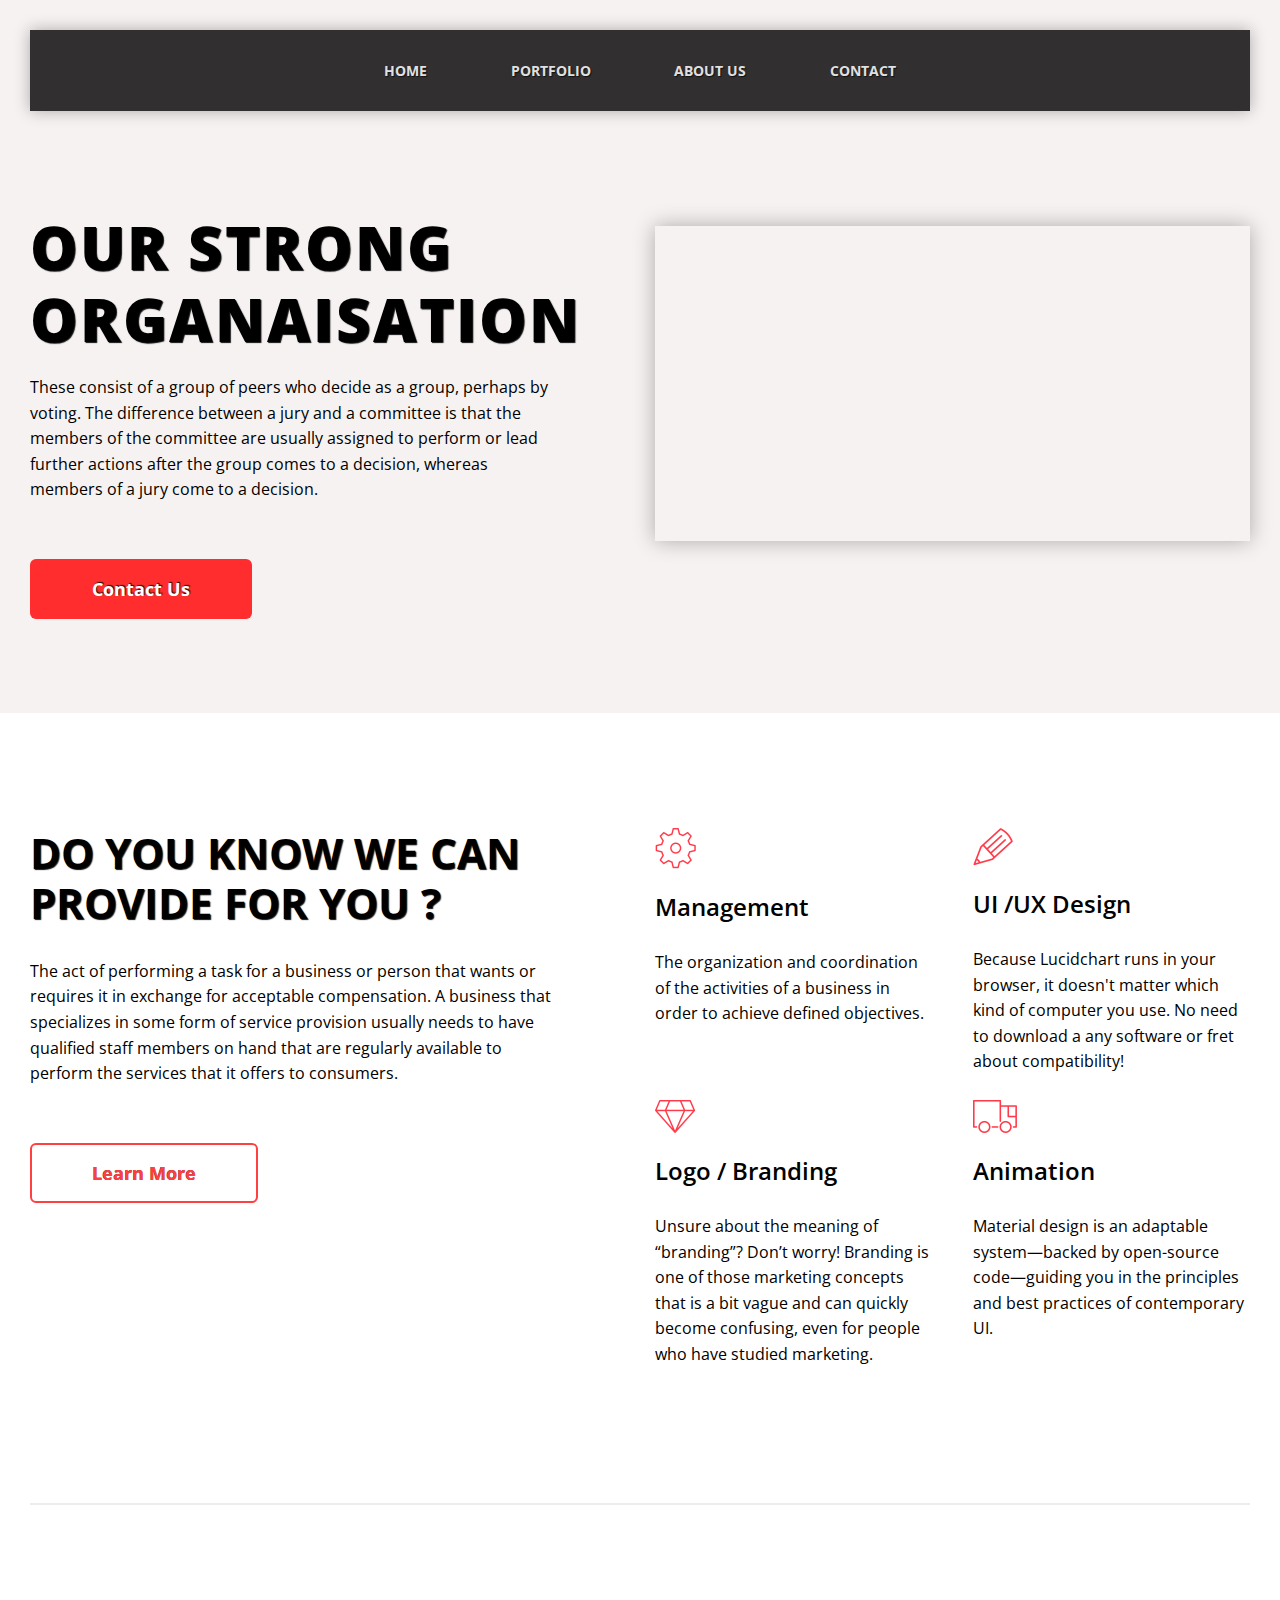
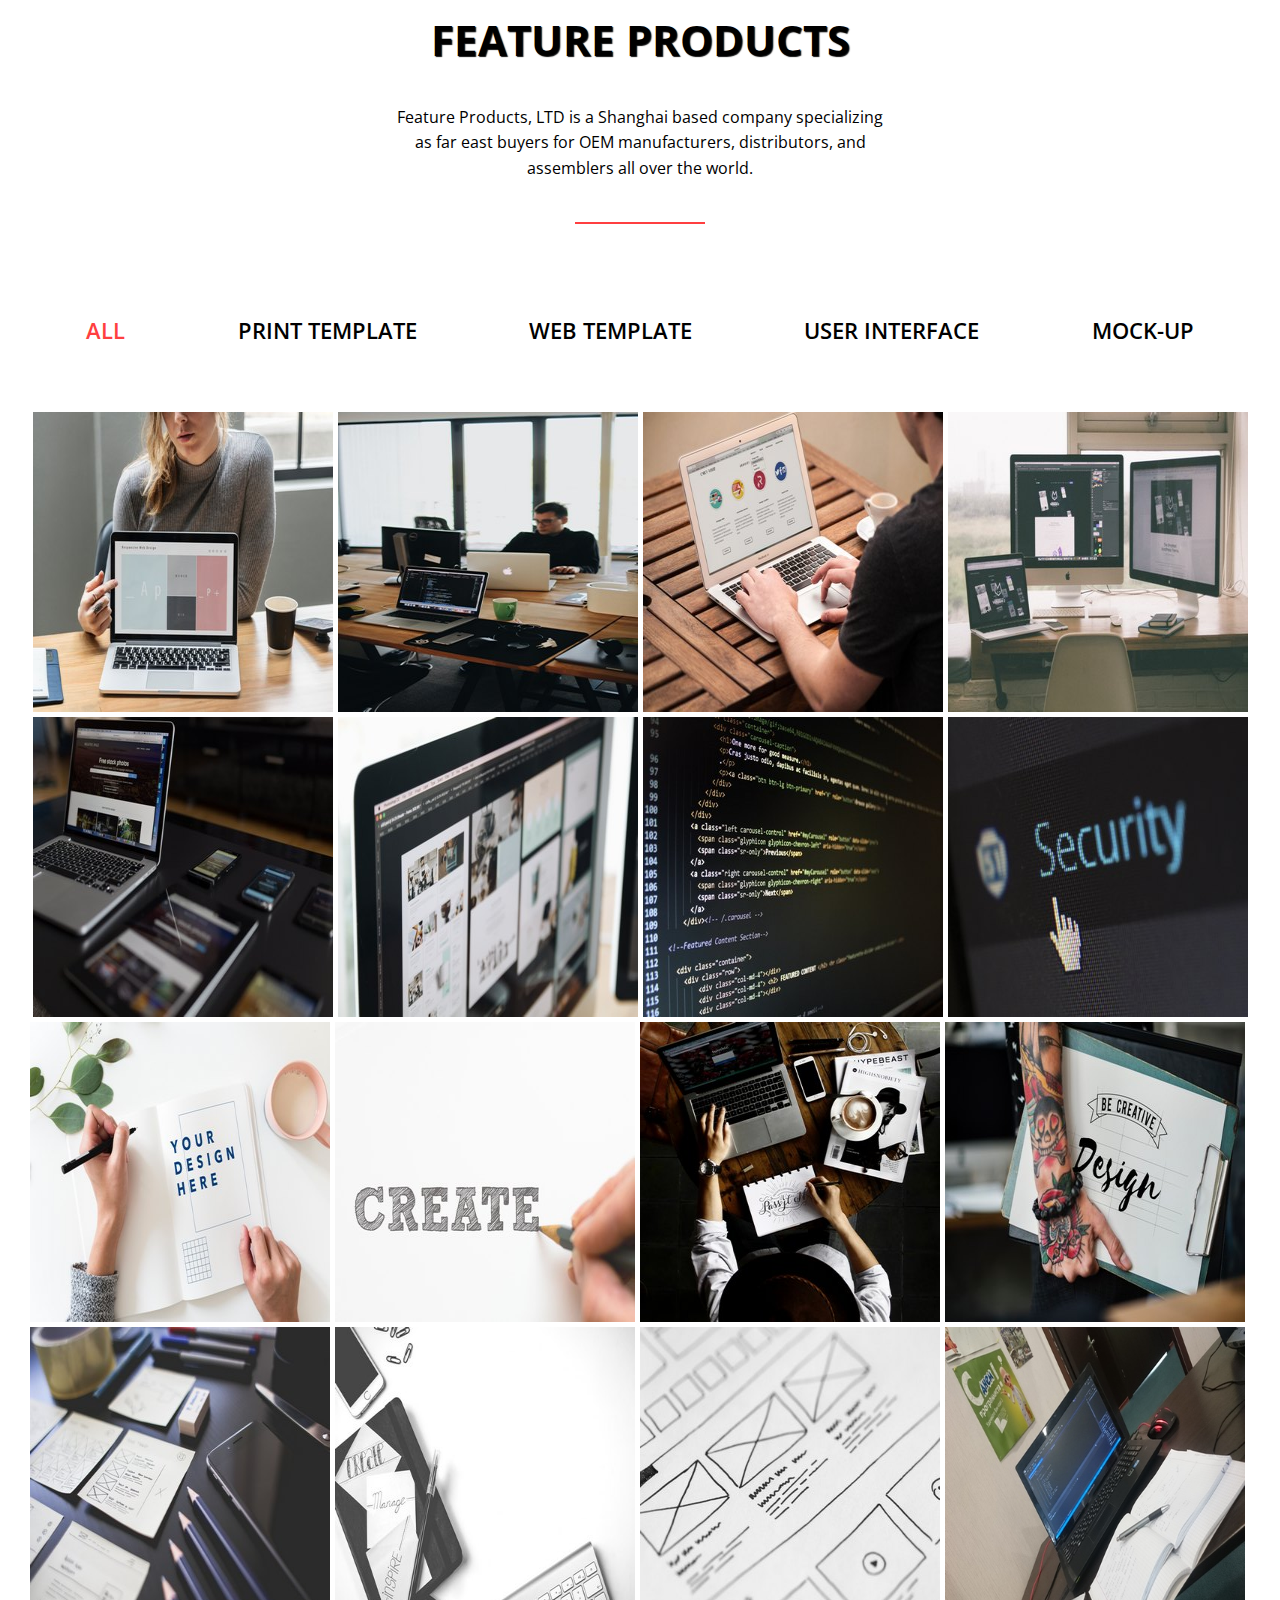
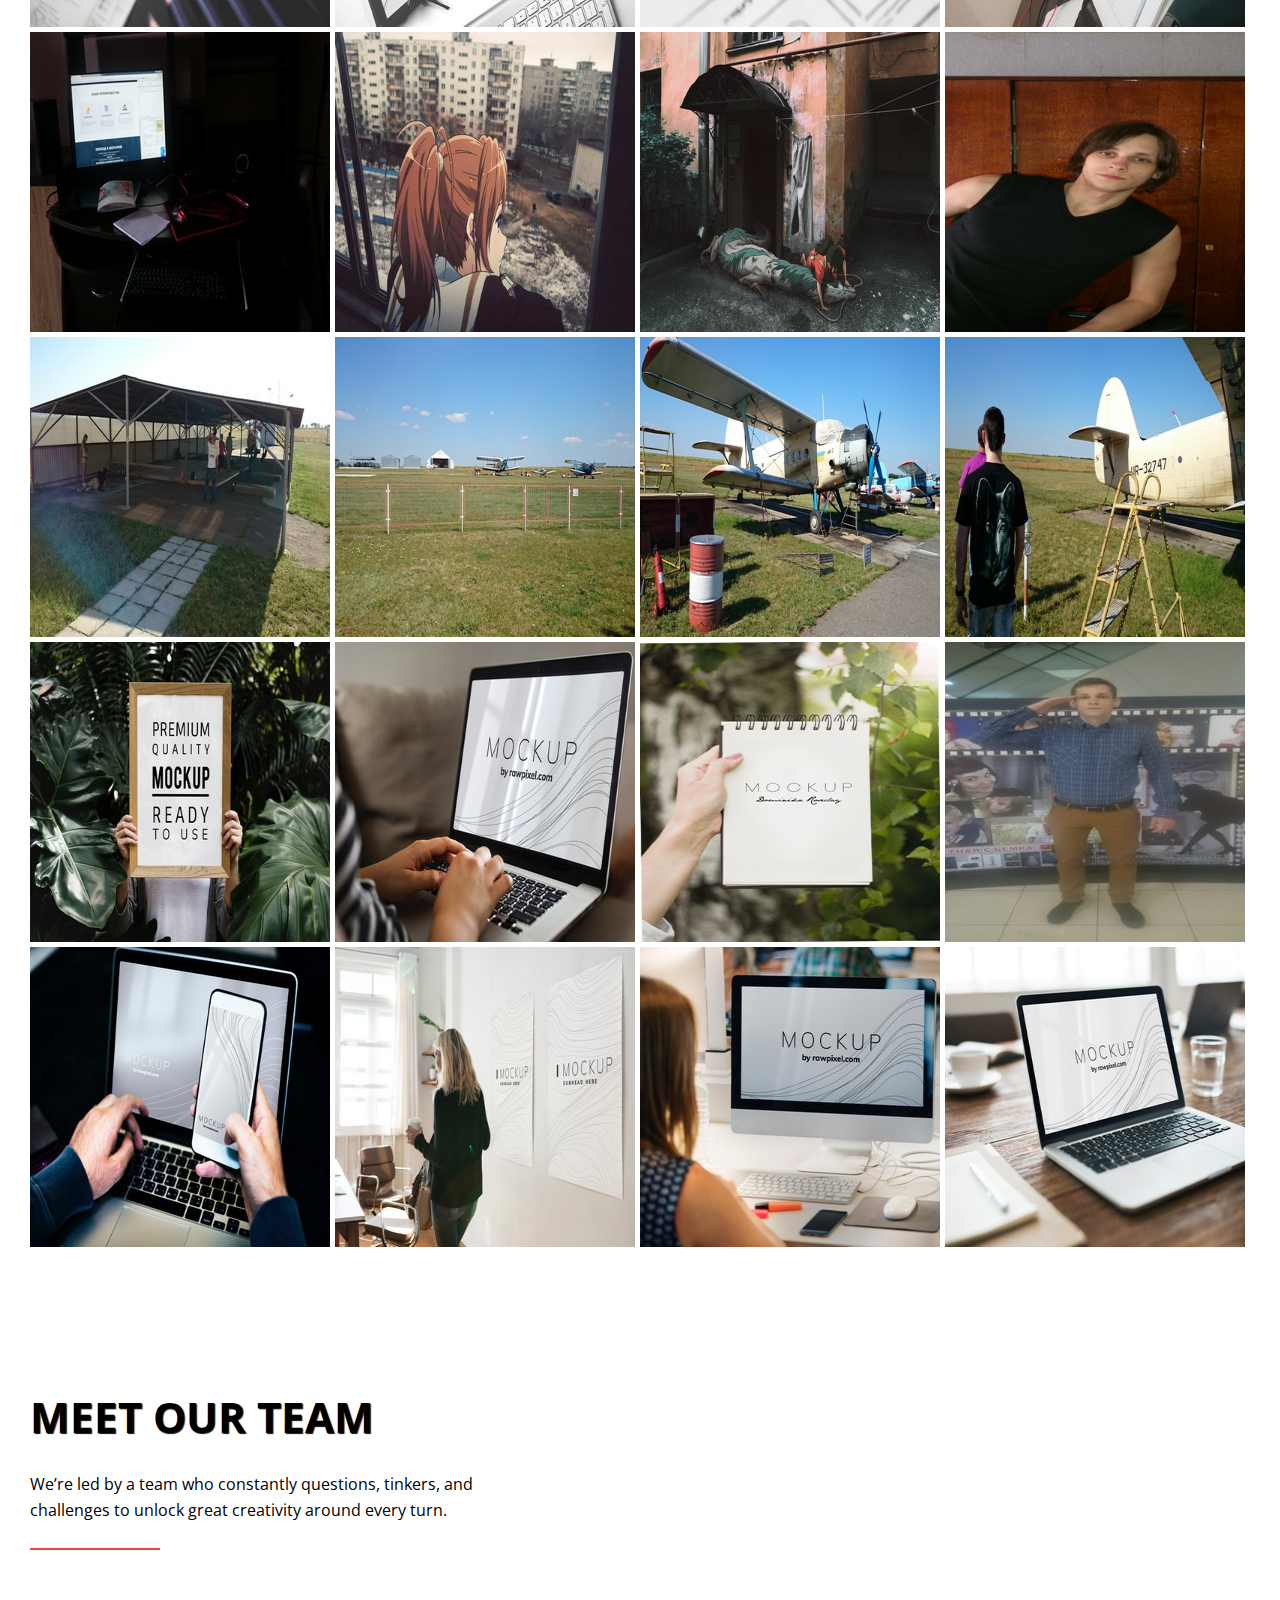
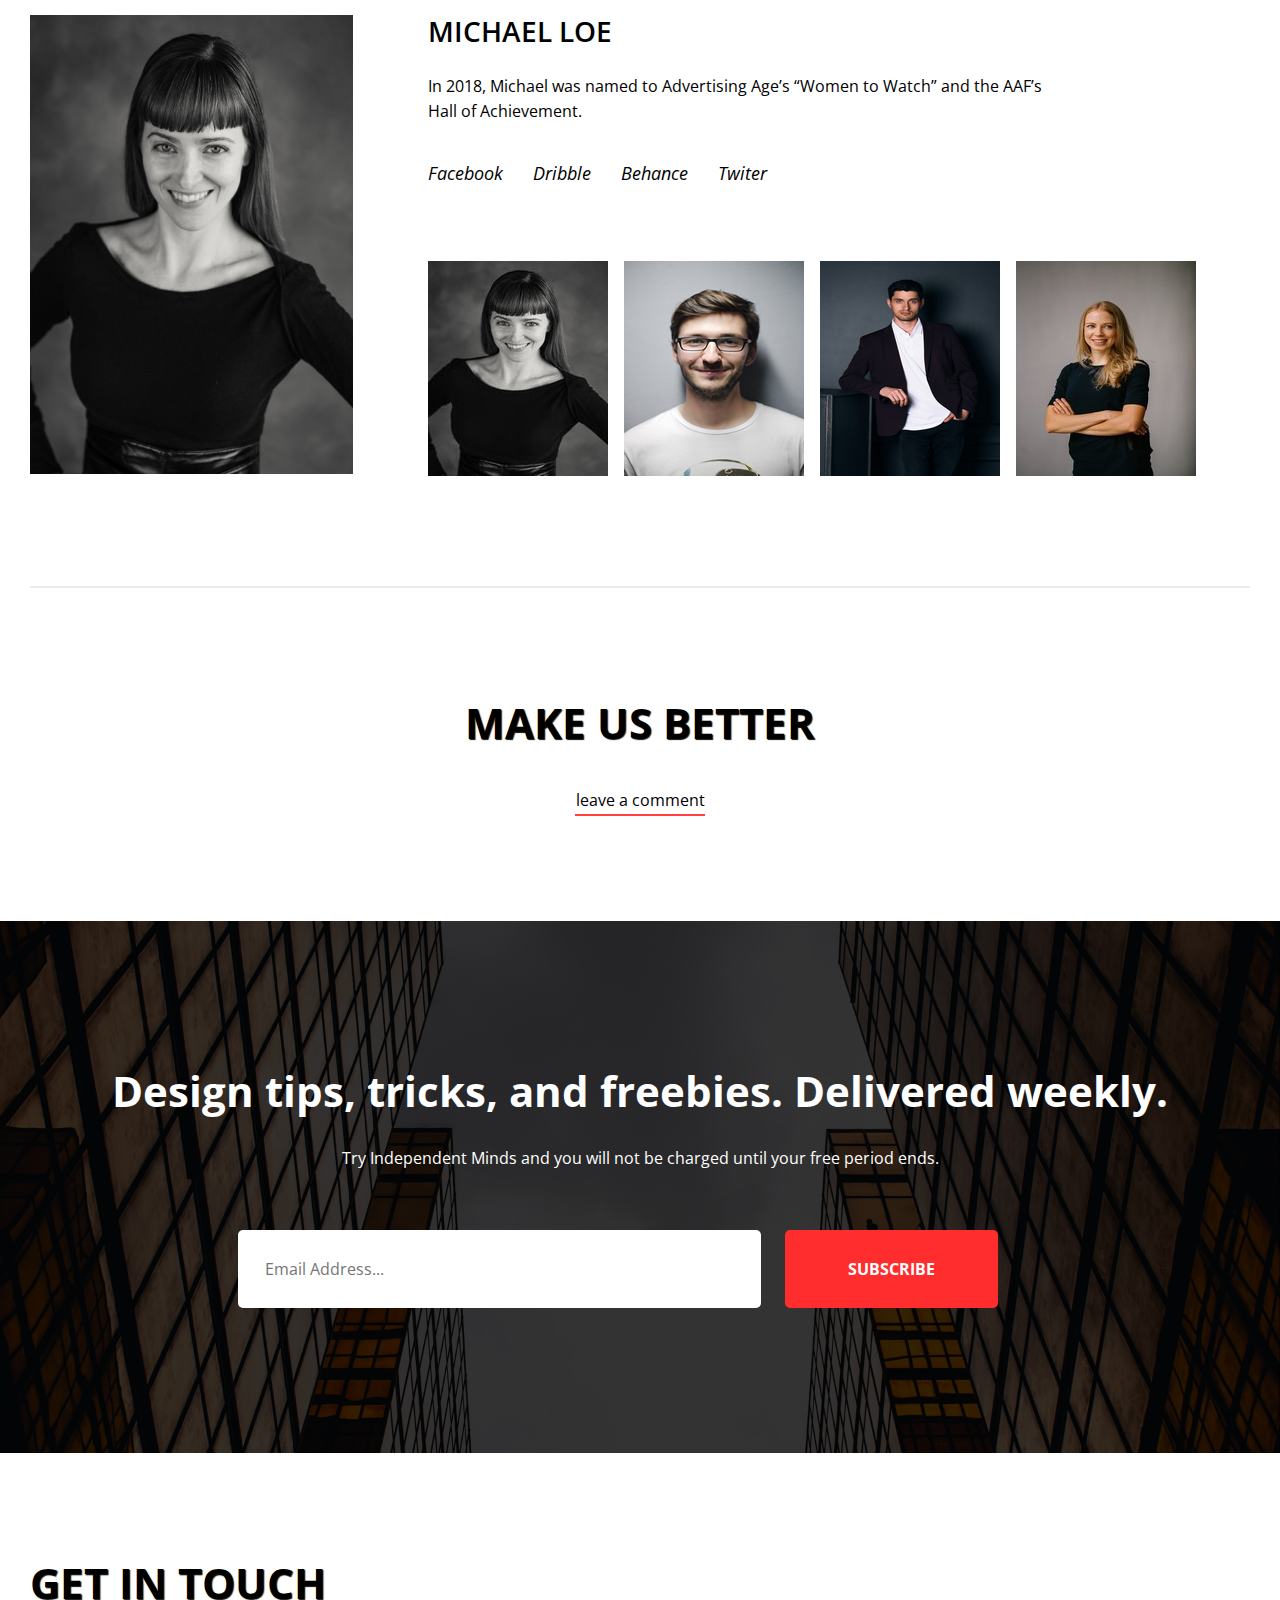
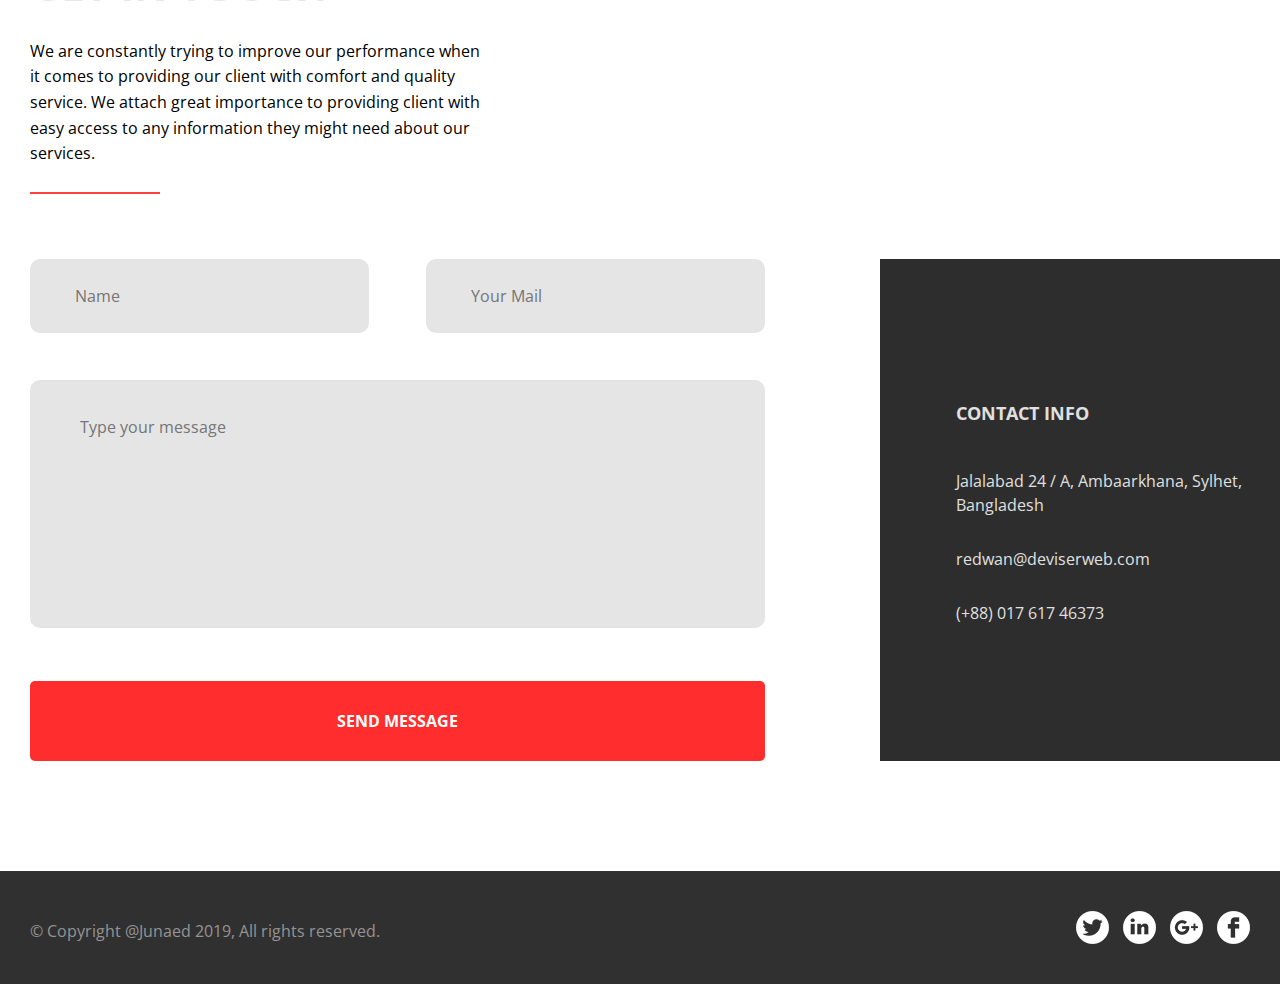
<file: Agency/index.html>
<!doctype html>
<html lang="en">
<head>
    <meta charset="UTF-8">
    <meta name="viewport"
          content="width=device-width, user-scalable=no, initial-scale=1.0, maximum-scale=1.0, minimum-scale=1.0">
    <meta http-equiv="X-UA-Compatible" content="ie=edge">
    <title>Agency</title>

    <link href="https://fonts.googleapis.com/css?family=Open+Sans:400,400i,600,700,800&amp;subset=cyrillic" rel="stylesheet">
    <link rel="shortcut icon" href="img/icon.ico" type="image/x-icon">
    <link rel="stylesheet" href="css/jquery-ui.min.css">
    <link rel="stylesheet" href="css/jquery-ui.theme.min.css">
    <link rel="stylesheet" href="css/bootstrap.min.css">
    <link rel="stylesheet" href="css/main.css">
    <link rel="stylesheet" href="css/media.css">
</head>
<body>

    <header class="gray">
        <div class="container">
            <div class="header__top black">
                <div class="row">
                    <div class="col-12 col-md-6 header_menu__wrap">
                        <nav>
                            <ul class="menu d-flex">
                                <li class="menu__item zag-shadow"><a href="#">home</a></li>
                                <li class="menu__item zag-shadow"><a href="#portfolio">portfolio</a></li>
                                <li class="menu__item zag-shadow"><a href="#aboutUs">about us</a></li>
                                <li class="menu__item zag-shadow"><a href="#contact">contact</a></li>
                            </ul>
                        </nav>
                    </div>
                </div>
            </div>
            <div class="header__main">
                <div class="row media_direction">
                    <div class="col-md-6">
                        <div class="text__content_wrap">
                            <h1 class="zag-shadow">
                                our strong
                                organaisation
                            </h1>
                            <p class="lh">
                                These consist of a group of peers who decide as a group, perhaps by voting. The difference between a jury and a committee is that the members of the committee are usually assigned to perform or lead further actions after the group comes to a decision, whereas members of a jury come to a decision.
                            </p>
                            <a href="#contact" class="header__main_btn">
                                Contact Us
                            </a>
                        </div>
                    </div>
                    <div class="col-md-6">
                        <div class="video__content_wrap">
                            <iframe width="100%" height="315" src="https://www.youtube.com/embed/eXvBjCO19QY" frameborder="0" allow="accelerometer; autoplay; encrypted-media; gyroscope; picture-in-picture" allowfullscreen></iframe>
                        </div>
                    </div>
                </div>
            </div>
        </div>
    </header>
    <section class="services">
        <div class="container">
            <div class="row media_direction">
                <div class="col-md-6">
                    <div class="learnMore__block">
                        <h2 class="zag-shadow">
                            do you know we can
                            provide for you ?
                        </h2>
                        <p class="lh">
                            The act of performing a task for a business or person that wants or requires it in exchange for acceptable compensation. A business that specializes in some form of service provision usually needs to have qualified staff members on hand that are regularly available to perform the services that it offers to consumers.
                        </p>
                        <a href="#" class="learnMore__block_button">
                            Learn More
                        </a>
                    </div>
                </div>
                <div class="col-md-8 col-xl-6">
                    <div class="servicesList__block d-flex">
                        <div class="servicesItem">
                            <img src="img/management.png" alt=""><br>
                            <span>Management</span>
                            <p class="lh">
                                The organization and coordination of the activities of a business in order to achieve defined objectives.

                            </p>
                        </div>
                        <div class="servicesItem">
                            <img src="img/design.png" alt=""><br>
                            <span>UI /UX Design</span>
                            <p class="lh">
                                Because Lucidchart runs in your browser, it doesn't matter which kind of computer you use. No need to download a any software or fret about compatibility!
                            </p>
                        </div>
                        <div class="servicesItem">
                            <img src="img/logoBranding.png" alt=""><br>
                            <span>Logo / Branding</span>
                            <p class="lh">
                                Unsure about the meaning of “branding”? Don’t worry! Branding is one of those marketing concepts that is a bit vague and can quickly become confusing, even for people who have studied marketing. 
                            </p>
                        </div>
                        <div class="servicesItem">
                            <img src="img/animation.png" alt=""><br>
                            <span>Animation</span>
                            <p class="lh">
                                Material design is an adaptable system—backed by open-source code—guiding you in the principles and best practices of contemporary UI.
                            </p>
                        </div>
                    </div>
                </div>
            </div>
            <div class="bottom__line"></div>
        </div>
    </section>
    <section class="featureProducts">
        <div class="container">
            <div class="row">
                <div class="col-md-12">
                    <div class="featureProducts__info">
                        <h2 class="info__zag zag-shadow">
                            feature products
                        </h2>
                        <p class="info__text lh info__margin">
                            Feature Products, LTD is a Shanghai based company specializing as far east buyers for OEM manufacturers, distributors, and assemblers all over the world.
                        </p>
                        <div class="red-line line__margin"></div>
                    </div>
                </div>
            </div>
            <div class="row">
                <div class="col-md-12">
                    <div class="featureProducts__gallery">
                        <a href="#" name="portfolio"></a>
                        <ul class="switch-btns d-flex">
                            <li><a href="#all" class="switch-btn active">all</a></li>
                            <li><a href="#print-template" class="switch-btn">print template</a></li>
                            <li><a href="#web-template" class="switch-btn">web template</a></li>
                            <li><a href="#user-interface" class="switch-btn">user interface</a></li>
                            <li><a href="#mock-up" class="switch-btn">mock-up</a></li>
                        </ul>
                        <ul class="gallery__list">
                            <li class="gallery__item" id="all">
                                <div class="img__wrapp"><a href="img/sl1.jpg"><img src="img/slm1.jpg" alt="image" class="my__img"></a></div>
                                <div class="img__wrapp"><a href="img/sl2.jpg"><img src="img/slm2.jpg" alt="image" class="my__img"></a></div>
                                <div class="img__wrapp"><a href="img/sl3.jpg"><img src="img/slm3.jpg" alt="image" class="my__img"></a></div>
                                <div class="img__wrapp"><a href="img/sl4.jpg"><img src="img/slm4.jpg" alt="image" class="my__img"></a></div>
                                <div class="img__wrapp"><a href="img/sl5.jpg"><img src="img/slm5.jpg" alt="image" class="my__img"></a></div>
                                <div class="img__wrapp"><a href="img/sl6.jpg"><img src="img/slm6.jpg" alt="image" class="my__img"></a></div>
                                <div class="img__wrapp"><a href="img/sl7.jpg"><img src="img/slm7.jpg" alt="image" class="my__img"></a></div>
                                <div class="img__wrapp"><a href="img/sl8.jpg"><img src="img/slm8.jpg" alt="image" class="my__img"></a></div>
                                <div class="img__wrapp"><a href="img/sl9.jpg"><img src="img/slm9.jpg" alt="image" class="my__img"></a></div>
                                <div class="img__wrapp"><a href="img/sl10.jpg"><img src="img/slm10.jpg" alt="image" class="my__img"></a></div>
                                <div class="img__wrapp"><a href="img/sl11.jpg"><img src="img/slm11.jpg" alt="image" class="my__img"></a></div>
                                <div class="img__wrapp"><a href="img/sl12.jpg"><img src="img/slm12.jpg" alt="image" class="my__img"></a></div>
                                <div class="img__wrapp"><a href="img/sl13.jpg"><img src="img/slm13.jpg" alt="image" class="my__img"></a></div>
                                <div class="img__wrapp"><a href="img/sl14.jpg"><img src="img/slm14.jpg" alt="image" class="my__img"></a></div>
                                <div class="img__wrapp"><a href="img/sl15.jpg"><img src="img/slm15.jpg" alt="image" class="my__img"></a></div>
                                <div class="img__wrapp"><a href="img/sl16.jpg"><img src="img/slm16.jpg" alt="image" class="my__img"></a></div>
                                <div class="img__wrapp"><a href="img/sl17.jpg"><img src="img/slm17.jpg" alt="image" class="my__img"></a></div>
                                <div class="img__wrapp"><a href="img/sl18.jpg"><img src="img/slm18.jpg" alt="image" class="my__img"></a></div>
                                <div class="img__wrapp"><a href="img/sl19.jpg"><img src="img/slm19.jpg" alt="image" class="my__img"></a></div>
                                <div class="img__wrapp"><a href="img/sl20.jpg"><img src="img/slm20.jpg" alt="image" class="my__img"></a></div>
                                <div class="img__wrapp"><a href="img/sl21.jpg"><img src="img/slm21.jpg" alt="image" class="my__img"></a></div>
                                <div class="img__wrapp"><a href="img/sl22.jpg"><img src="img/slm22.jpg" alt="image" class="my__img"></a></div>
                                <div class="img__wrapp"><a href="img/sl23.jpg"><img src="img/slm23.jpg" alt="image" class="my__img"></a></div>
                                <div class="img__wrapp"><a href="img/sl24.jpg"><img src="img/slm24.jpg" alt="image" class="my__img"></a></div>
                                <div class="img__wrapp"><a href="img/sl25.jpg"><img src="img/slm25.jpg" alt="image" class="my__img"></a></div>
                                <div class="img__wrapp"><a href="img/sl26.jpg"><img src="img/slm26.jpg" alt="image" class="my__img"></a></div>
                                <div class="img__wrapp"><a href="img/sl27.jpg"><img src="img/slm27.jpg" alt="image" class="my__img"></a></div>
                                <div class="img__wrapp"><a href="img/sl28.jpg"><img src="img/slm28.jpg" alt="image" class="my__img"></a></div>
                                <div class="img__wrapp"><a href="img/sl29.jpg"><img src="img/slm29.jpg" alt="image" class="my__img"></a></div>
                                <div class="img__wrapp"><a href="img/sl30.jpg"><img src="img/slm30.jpg" alt="image" class="my__img"></a></div>
                                <div class="img__wrapp"><a href="img/sl31.jpg"><img src="img/slm31.jpg" alt="image" class="my__img"></a></div>
                                <div class="img__wrapp"><a href="img/sl32.jpg"><img src="img/slm32.jpg" alt="image" class="my__img"></a></div>
                            </li>
                            <li class="gallery__item" id="print-template">
                                <div class="img__wrapp"><a href="img/sl1.jpg"><img src="img/slm1.jpg" alt="image" class="my__img"></a></div>
                                <div class="img__wrapp"><a href="img/sl2.jpg"><img src="img/slm2.jpg" alt="image" class="my__img"></a></div>
                                <div class="img__wrapp"><a href="img/sl3.jpg"><img src="img/slm3.jpg" alt="image" class="my__img"></a></div>
                                <div class="img__wrapp"><a href="img/sl4.jpg"><img src="img/slm4.jpg" alt="image" class="my__img"></a></div>
                                <div class="img__wrapp"><a href="img/sl5.jpg"><img src="img/slm5.jpg" alt="image" class="my__img"></a></div>
                                <div class="img__wrapp"><a href="img/sl6.jpg"><img src="img/slm6.jpg" alt="image" class="my__img"></a></div>
                                <div class="img__wrapp"><a href="img/sl7.jpg"><img src="img/slm7.jpg" alt="image" class="my__img"></a></div>
                                <div class="img__wrapp"><a href="img/sl8.jpg"><img src="img/slm8.jpg" alt="image" class="my__img"></a></div>
                            </li>
                            <li class="gallery__item" id="web-template">
                                <div class="img__wrapp"><a href="img/sl9.jpg"><img src="img/slm9.jpg" alt="image" class="my__img"></a></div>
                                <div class="img__wrapp"><a href="img/sl10.jpg"><img src="img/slm10.jpg" alt="image" class="my__img"></a></div>
                                <div class="img__wrapp"><a href="img/sl11.jpg"><img src="img/slm11.jpg" alt="image" class="my__img"></a></div>
                                <div class="img__wrapp"><a href="img/sl12.jpg"><img src="img/slm12.jpg" alt="image" class="my__img"></a></div>
                                <div class="img__wrapp"><a href="img/sl13.jpg"><img src="img/slm13.jpg" alt="image" class="my__img"></a></div>
                                <div class="img__wrapp"><a href="img/sl14.jpg"><img src="img/slm14.jpg" alt="image" class="my__img"></a></div>
                                <div class="img__wrapp"><a href="img/sl15.jpg"><img src="img/slm15.jpg" alt="image" class="my__img"></a></div>
                                <div class="img__wrapp"><a href="img/sl16.jpg"><img src="img/slm16.jpg" alt="image" class="my__img"></a></div>
                            </li>
                            <li class="gallery__item" id="user-interface">
                                <div class="img__wrapp"><a href="img/sl17.jpg"><img src="img/slm17.jpg" alt="image" class="my__img"></a></div>
                                <div class="img__wrapp"><a href="img/sl18.jpg"><img src="img/slm18.jpg" alt="image" class="my__img"></a></div>
                                <div class="img__wrapp"><a href="img/sl19.jpg"><img src="img/slm19.jpg" alt="image" class="my__img"></a></div>
                                <div class="img__wrapp"><a href="img/sl20.jpg"><img src="img/slm20.jpg" alt="image" class="my__img"></a></div>
                                <div class="img__wrapp"><a href="img/sl21.jpg"><img src="img/slm21.jpg" alt="image" class="my__img"></a></div>
                                <div class="img__wrapp"><a href="img/sl22.jpg"><img src="img/slm22.jpg" alt="image" class="my__img"></a></div>
                                <div class="img__wrapp"><a href="img/sl23.jpg"><img src="img/slm23.jpg" alt="image" class="my__img"></a></div>
                                <div class="img__wrapp"><a href="img/sl24.jpg"><img src="img/slm24.jpg" alt="image" class="my__img"></a></div>
                            </li>
                            <li class="gallery__item" id="mock-up">
                                <div class="img__wrapp"><a href="img/sl25.jpg"><img src="img/slm25.jpg" alt="image" class="my__img"></a></div>
                                <div class="img__wrapp"><a href="img/sl26.jpg"><img src="img/slm26.jpg" alt="image" class="my__img"></a></div>
                                <div class="img__wrapp"><a href="img/sl27.jpg"><img src="img/slm27.jpg" alt="image" class="my__img"></a></div>
                                <div class="img__wrapp"><a href="img/sl28.jpg"><img src="img/slm28.jpg" alt="image" class="my__img"></a></div>
                                <div class="img__wrapp"><a href="img/sl29.jpg"><img src="img/slm29.jpg" alt="image" class="my__img"></a></div>
                                <div class="img__wrapp"><a href="img/sl30.jpg"><img src="img/slm30.jpg" alt="image" class="my__img"></a></div>
                                <div class="img__wrapp"><a href="img/sl31.jpg"><img src="img/slm31.jpg" alt="image" class="my__img"></a></div>
                                <div class="img__wrapp"><a href="img/sl32.jpg"><img src="img/slm32.jpg" alt="image" class="my__img"></a></div>
                            </li>
                        </ul>
                    </div>
                </div>
            </div>
        </div>
    </section>
    <section class="ourTeam">
        <a href="#" name="aboutUs"></a>
        <div class="container">
            <div class="info">
                <h2 class="info__zag zag-shadow">
                    Meet our team
                </h2>
                <p class="info__text lh info_margin">
                    We’re led by a team who constantly questions, tinkers, and challenges to unlock great creativity around every turn.
                </p>
                <div class="red-line line_margin"></div>
            </div>

            <div class="ourTeam__gallery d-flex">
                <div class="ourTeam__bigImg_wrap-container">
                    <div id="ourTeam__bigImg_wrap"></div>
                </div>
                <div id="ourTeam__gallery_wrap">
                    <div class="ourTeam__gallery_desc">
                        <h3>Michael Loe</h3>
                        <p class="lh desc__margin">In 2018, Michael was named to Advertising Age’s “Women to Watch” and the AAF’s Hall of Achievement.</p>
<!--                        <p class="ourTeam__socialLink">Facebook Dribble Behance Twiter</p>-->
                        <div class="span__wrap">
                            <span>Facebook</span><span>Dribble</span><span>Behance</span><span>Twiter</span>
                        </div>
                    </div>
                    <div class="ourTeam__imgs-wrap">
                        <div class="ourTeam__img_wrap">
                            <a href="img/big/1.jpg">
                                <img src="img/small/1.jpg">
                            </a>
                            <div class="overlay">
                                Michael Loe
                            </div>
                        </div>
                        <div class="ourTeam__img_wrap">
                            <a href="img/big/2.jpg">
                                <img src="img/small/2.jpg">
                            </a>
                            <div class="overlay">
                                Sam Huston
                            </div>
                        </div>
                        <div class="ourTeam__img_wrap">
                            <a href="img/big/3.jpg">
                                <img src="img/small/3.jpg">
                            </a>
                            <div class="overlay">
                                Mike Gullaksen
                            </div>
                        </div>
                        <div class="ourTeam__img_wrap">
                            <a href="img/big/4.jpg">
                                <img src="img/small/4.jpg">
                            </a>
                            <div class="overlay">
                                Dmitriy
                            </div>
                        </div>
                    </div>
                    <!-- /.ourTeam__imgs-wrap -->
                </div>
            </div>
        </div>
    </section>
    <section class="comments">
        <div class="container">
            <div class="bottom__line"></div>
            <div class="featureProducts__info">
                <h2 class="info__zag zag-shadow">
                    Make us better
                </h2>
                <p class="info__text lh personal__margin">
                    leave a comment
                </p>
                <div class="red-line comments__line_margin"></div>

                <div id="disqus_thread"></div>
                <script>

                    /**
                     *  RECOMMENDED CONFIGURATION VARIABLES: EDIT AND UNCOMMENT THE SECTION BELOW TO INSERT DYNAMIC VALUES FROM YOUR PLATFORM OR CMS.
                     *  LEARN WHY DEFINING THESE VARIABLES IS IMPORTANT: https://disqus.com/admin/universalcode/#configuration-variables*/

                    var disqus_config = function () {
                    this.page.url = 'http://testagnecy.dmitriy-raidak.ru/';  // Replace PAGE_URL with your page's canonical URL variable
                    this.page.identifier = 'disqus.html'; // Replace PAGE_IDENTIFIER with your page's unique identifier variable
                    };

                    (function() { // DON'T EDIT BELOW THIS LINE
                        var d = document, s = d.createElement('script');
                        s.src = 'https://agnecy.disqus.com/embed.js';
                        s.setAttribute('data-timestamp', +new Date());
                        (d.head || d.body).appendChild(s);
                    })();
                </script>
                <noscript>Please enable JavaScript to view the <a href="https://disqus.com/?ref_noscript">comments powered by Disqus.</a></noscript>

            </div>
        </div>
    </section>
    <section class="subscribe">
        <div class="subscribe__overlay"></div>
        <div class="container">
            <div class="row">
                <div class="col-md-12">
                    <div class="subscribe__desc">
                        <h4>Design tips, tricks, and freebies. Delivered weekly.</h4>
                        <p>Try Independent Minds and you will not be charged until your free period ends.</p>
                    </div>
                </div>
            </div>
            <div class="row">
                <div class="col-md-8 offset-md-2">
                    <form action="#" method="post" class="subscribe-form">

                        <!-- Hidden Required Fields -->
                        <input type="hidden" name="project_name" value="Agnecy">
                        <input type="hidden" name="admin_email" value="korney4uk4@gmail.com">
                        <input type="hidden" name="form_subject" value="Agnecy-subscribe">
                        <!-- END Hidden Required Fields -->

                        <input type="email" name="E-mail" placeholder="Email Address..." required>
                        <button type="submit" class="form-btn">subscribe</button>
                    </form>
                </div>
            </div>
        </div>
    </section>
    <section class="getInTouch">
        <div class="container">
            <a href="#" name="contact"></a>
            <div class="info">
                <h2 class="info__zag zag-shadow">
                    get in touch
                </h2>
                <p class="info__text lh info_margin persona-wight">
                    We are constantly trying to improve our performance when it comes to providing our client with comfort and quality service. We attach great importance to providing client with easy access to any information they might need about our  services.
                </p>
                <div class="red-line line_margin"></div>
            </div>
            <div class="getInTouch__contact-info">
                <h5>contact info</h5>
                <p>Jalalabad 24 / A, Ambaarkhana, Sylhet,
                    Bangladesh</p>
                <p>redwan@deviserweb.com</p>
                <p>(+88) 017 617 46373</p>
            </div>
            <form action="#" method="post" class="getInTouch__form">

                <!-- Hidden Required Fields -->
                <input type="hidden" name="project_name" value="Agnecy">
                <input type="hidden" name="admin_email" value="korney4uk4@gmail.com">
                <input type="hidden" name="form_subject" value="Agnecy-form">
                <!-- END Hidden Required Fields -->

                <input type="text" name="Имя" placeholder="Name" required class="input">
                <input type="email" name="E-mail" placeholder="Your Mail" required class="input">
                <textarea name="TextArea" id="textarea" placeholder="Type your message" class="textarea"></textarea>
                <button class="getInTouch__form_btn">Send message</button>
            </form>
        </div>
    </section>
    <footer class="clearfix">
        <div class="container">
            <p>© Copyright @Junaed 2019, All rights reserved.</p>
            <div class="icons">
                <img src="img/i-Twitter.png" alt="Twitter" class="icon">
                <img src="img/i-LinkedIn.png" alt="LinkedIn" class="icon">
                <img src="img/i-Google.png" alt="Google" class="icon">
                <img src="img/i-Facebook.png" alt="Facebook" class="icon">
            </div>
        </div>
    </footer>
    <div id="my__modal" class="my__modal">
        <span class="close" id="close">&times;</span>
        <div class="modal__block" id="modal__block">
            <img id="img01" class="modal__content" alt="">
            <div id="caption"></div>
        </div>
    </div>

<script src="js/jquery.js"></script>
<script src="js/jquery-ui.min.js"></script>
<script src="js/bootstrap.min.js"></script>
<script src="js/main.js"></script>
</body>
</html>
</file>
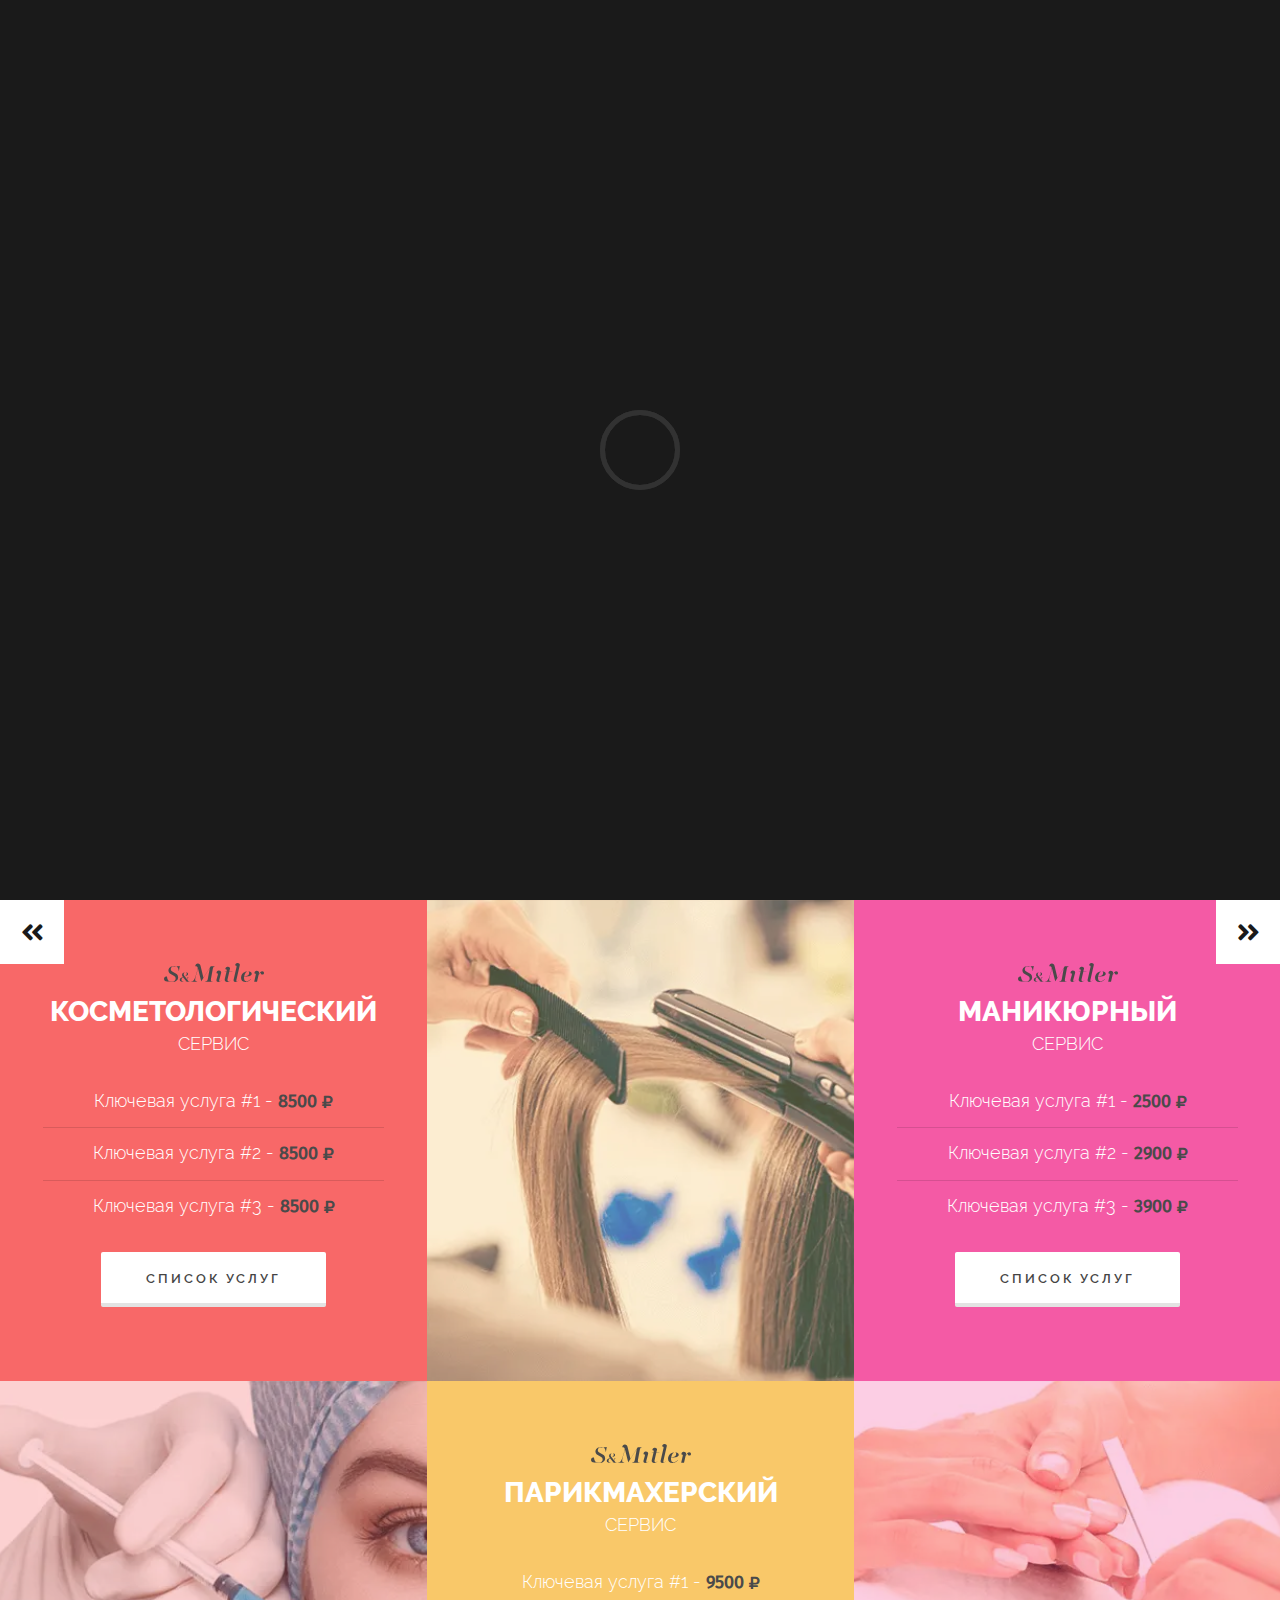
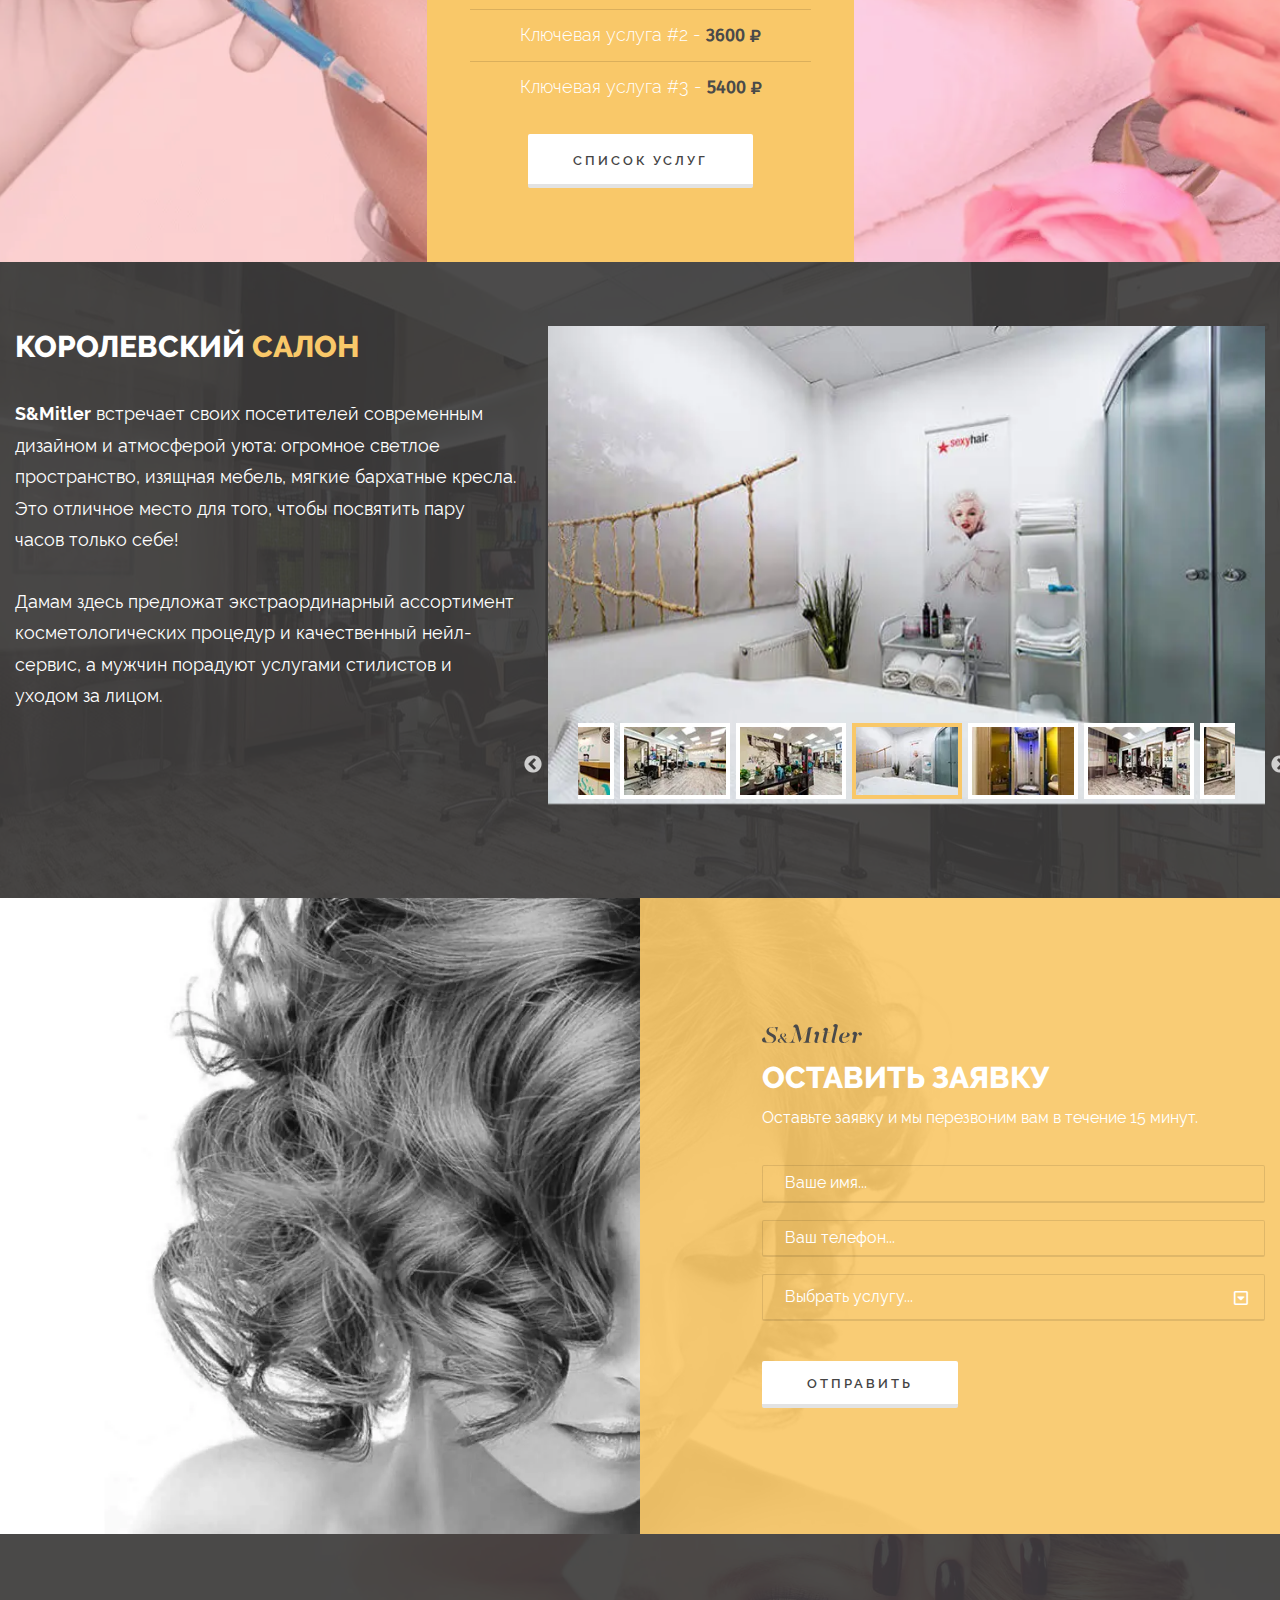
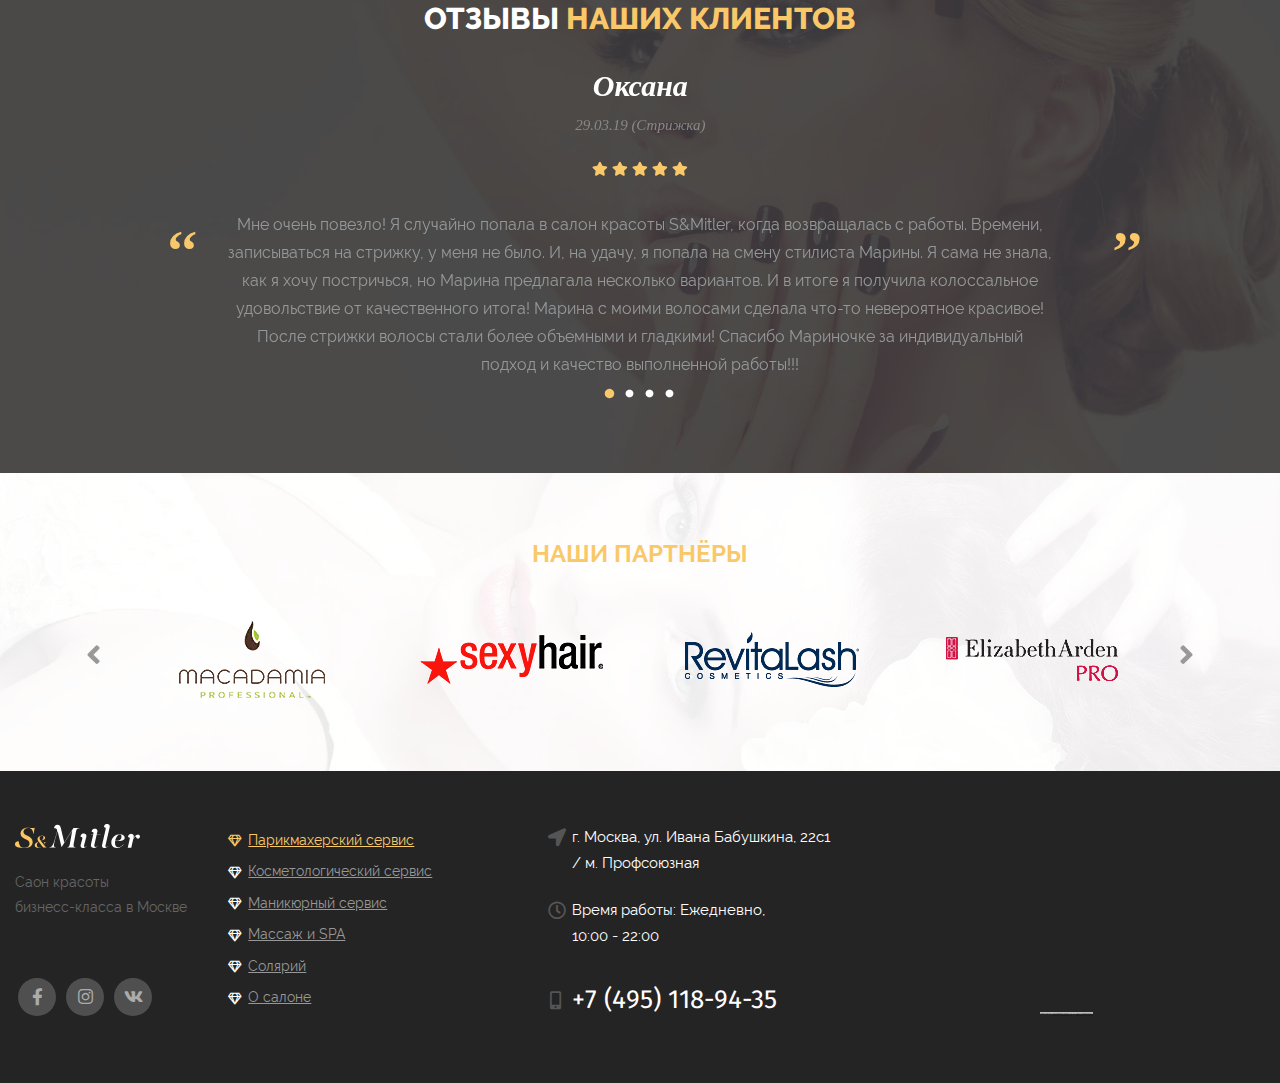
<file: S-Mitler/index.html>
<!DOCTYPE html>
<html lang="ru">
    <head>
        <meta charset="utf-8">
        <meta http-equiv="X-UA-Compatible" content="IE=edge">
        <title>S&Mitler</title>
        <meta name="theme-color" content="##1a1a1a">
        <meta name="msapplication-navbutton-color" content="##1a1a1a">
        <meta name="apple-mobile-web-app-status-bar-style" content="##1a1a1a">
        <meta name="viewport" content="width=device-width, user-scalable=no, initial-scale=1.0, maximum-scale=1.0, minimum-scale=1.0">
        <link rel="shortcut icon" href="img/favicons/favicon.ico" type="image/x-icon">
        <link rel="icon" sizes="16x16" href="img/favicons/favicon-16x16.webp" type="image/webp">
        <link rel="icon" sizes="32x32" href="img/favicons/favicon-32x32.webp" type="image/webp">
        <link rel="apple-touch-icon-precomposed" href="img/favicons/apple-touch-icon-precomposed.webp">
        <link rel="apple-touch-icon" href="img/favicons/apple-touch-icon.webp">
        <link rel="apple-touch-icon" sizes="57x57" href="img/favicons/apple-touch-icon-57x57.webp">
        <link rel="apple-touch-icon" sizes="60x60" href="img/favicons/apple-touch-icon-60x60.webp">
        <link rel="apple-touch-icon" sizes="72x72" href="img/favicons/apple-touch-icon-72x72.webp">
        <link rel="apple-touch-icon" sizes="76x76" href="img/favicons/apple-touch-icon-76x76.webp">
        <link rel="apple-touch-icon" sizes="114x114" href="img/favicons/apple-touch-icon-114x114.webp">
        <link rel="apple-touch-icon" sizes="120x120" href="img/favicons/apple-touch-icon-120x120.webp">
        <link rel="apple-touch-icon" sizes="144x144" href="img/favicons/apple-touch-icon-144x144.webp">
        <link rel="apple-touch-icon" sizes="152x152" href="img/favicons/apple-touch-icon-152x152.webp">
        <link rel="apple-touch-icon" sizes="167x167" href="img/favicons/apple-touch-icon-167x167.webp">
        <link rel="apple-touch-icon" sizes="180x180" href="img/favicons/apple-touch-icon-180x180.webp">
        <link rel="apple-touch-icon" sizes="1024x1024" href="img/favicons/apple-touch-icon-1024x1024.webp">
        <link rel="stylesheet" href="css/normalize.css">
        <link rel="stylesheet" href="css/bootstrap-grid.min.css">
        <link rel="stylesheet" href="css/all.min.css">
        <link rel="stylesheet" href="css/mmenu.css">
        <link rel="stylesheet" href="css/hamburgers.min.css">
        <link rel="stylesheet" href="css/slick.css">
        <link rel="stylesheet" href="css/slick-theme.css">
        <link rel="stylesheet" href="css/selectize.css">
        <style>body{ opacity: 0; overflow-x: hidden; } html{ background-color: #1a1a1a; }</style>
        <link rel="stylesheet" href="css/main.css">
        <!-- <script src="//code.jivosite.com/widget/BBKGS1Y54r" async></script> -->
    </head>
    <body class="ishome">

        <div class="preloader">
            <div class="pulse"></div>
        </div>
        
        <div id="my-page">

            <div id="my-header">
                
                <header class="site-header" style="background-image: url(img/top-bg.jpg);">
                    <div class="top-line">

                        <a href="#" class="logo">
                            <img src="img/svg/logo-1.svg" alt="Салон красоты Смитлер">
                        </a>
                        <div class="phone d-none d-sm-block">
                            <i class="fas fa-mobile-alt"></i>
                            +7 (495) 118-94-35
                        </div>
                        <a href="#my-menu">
                           <button class="hamburger hamburger--emphatic" type="button">
                             <span class="hamburger-box">
                                <span class="hamburger-inner"></span>
                            </span>
                            </button>
                         </a>
                        <nav id="my-menu">
                            <ul>
                                <li><a href="#">Парикмахерский сервис</a></li>
                                <li><a href="#">Косметологический сервис</a></li>
                                <li><a href="#">Маникюрный сервис</a></li>
                                <li><a href="#">Массаж и SPA</a></li>
                                <li><a href="#">Солярий</a></li>
                                <li><a href="#">Наши специалисты</a></li>
                                <li><a href="#">Новости</a></li>
                                <li><a href="#">Прайс-лист</a></li>
                                <li><a href="#">Наши сертификаты</a></li>
                                <li><a href="#">О салоне</a></li>
                            </ul>    
                        </nav>
                    </div>
                    <div class="header-flex">
                        <div class="flex-center">
                            <div class="container">
                                <div class="row">
                                    <div class="col-lg-7 col-md-10 col-sm-10 col-10">
                                        <div class="header-composition">
                                            <div class="welcome">
                                                <p><span>Добро пожаловать в профессиональный</span></p>
                                                <h1 class="h1">Салон красоты</h1>
                                                <strong><i class="fa fa-star"></i>в Москве<i class="fa fa-star"></i></strong>
                                            </div>
                                            <!-- /.welcome -->
                                            <p><strong>S&Mitler</strong> - это салон красоты бизнес-класса. Мастера салона дарят посетителям
                                            уверенность в себе и индивидуальный стиль. Здесь представлены все самые
                                            востребованные услуги бьюти-индустрии.
                                            </p>
                                            <a href="#" class="button"> О салоне</a>
                                        </div>
                                        <!-- /.header-composition -->
                                    </div>
                                </div>
                            </div>
                        </div>
                    </div>
                    <div class="header-social">
                        <nav class="soc">
                            <ul>
                                <li><a href="#"><i class="fab fa-facebook-f"></i></a></li>
                                <li><a href="#"><i class="fab fa-instagram"></i></a></li>
                                <li><a href="#"><i class="fab fa-vk"></i></a></li>
                            </ul>
                        </nav>
                    </div>
                    <div class="header-contacts">
                        <div class="container">
                            <div class="row">
                                <div class="col-10 col-md-6 col-lg-4">
                                    <i class="fa fa-location-arrow"></i>
                                    г. Москва, ул. Ивана Бабушкина, 22с1
                                </div>
                                <div class="col-10 col-md-6 col-lg-4">
                                    <div class="phone-h">
                                        <i class="fas fa-mobile-alt"></i>
                                        +7 (495) 922-77-73
                                    </div>
                                </div>
                                <div class="col-lg-4 d-lg-block d-none ">
                                    <i class="fas fa-clock"></i>
                                    Время работы: ежедневно: 10:00 - 22:00
                                </div>
                            </div>
                            <!-- /.row -->
                        </div>
                        <!-- /.container -->
                    </div>
                    <!-- /.header-contacts -->
                </header>
            </div>
            <!-- /#my-header -->

            <div id="my-content">
                <section class="s-services">
                     <div class="carousel__services">
                        <div class="carousel__services_item">
                            <div class="carousel__services_content">
                                <div class="carousel__services_composition">
                                    <div class="carousel-logo">
                                        <img src="img/svg/logo-2.svg" alt="Смитлер - салон красоты">
                                    </div>
                                    <h3 class="h3">
                                        Косметологический сервис
                                    </h3>
                                    <ul class="carousel__services_list">
                                        <li>Ключевая услуга #1 - <strong>8500 <i class="fas fa-ruble-sign"></i></strong></li>
                                        <li>Ключевая услуга #2 - <strong>8500 <i class="fas fa-ruble-sign"></i></strong></li>
                                        <li>Ключевая услуга #3 - <strong>8500 <i class="fas fa-ruble-sign"></i></strong></li>
                                    </ul>
                                    <a href="#" class="button button-white">Список услуг</a>
                                </div>
                            </div>
                            <div class="carousel__services_img" style="background-image: url(img/service.webp);"></div>
                        </div>
                        <div class="carousel__services_item">
                            <div class="carousel__services_content">
                                <div class="carousel__services_composition">
                                    <div class="carousel-logo">
                                        <img src="img/svg/logo-2.svg" alt="Смитлер - салон красоты">
                                    </div>
                                    <h3 class="h3">
                                        Парикмахерский сервис
                                    </h3>
                                    <ul class="carousel__services_list">
                                        <li>Ключевая услуга #1 - <strong>9500 <i class="fas fa-ruble-sign"></i></strong></li>
                                        <li>Ключевая услуга #2 - <strong>3600 <i class="fas fa-ruble-sign"></i></strong></li>
                                        <li>Ключевая услуга #3 - <strong>5400 <i class="fas fa-ruble-sign"></i></strong></li>
                                    </ul>
                                    <a href="#" class="button button-white">Список услуг</a>
                                </div>
                            </div>
                            <div class="carousel__services_img" style="background-image: url(img/service2.webp);"></div>
                        </div>
                        <div class="carousel__services_item">
                            <div class="carousel__services_content">
                                <div class="carousel__services_composition">
                                    <div class="carousel-logo">
                                        <img src="img/svg/logo-2.svg" alt="Смитлер - салон красоты">
                                    </div>
                                    <h3 class="h3">
                                        Маникюрный сервис
                                    </h3>
                                    <ul class="carousel__services_list">
                                        <li>Ключевая услуга #1 - <strong>2500 <i class="fas fa-ruble-sign"></i></strong></li>
                                        <li>Ключевая услуга #2 - <strong>2900 <i class="fas fa-ruble-sign"></i></strong></li>
                                        <li>Ключевая услуга #3 - <strong>3900 <i class="fas fa-ruble-sign"></i></strong></li>
                                    </ul>
                                    <a href="#" class="button button-white">Список услуг</a>
                                </div>
                            </div>
                            <div class="carousel__services_img" style="background-image: url(img/service3.webp);"></div>
                        </div>
                        <div class="carousel__services_item">
                            <div class="carousel__services_content">
                                <div class="carousel__services_composition">
                                    <div class="carousel-logo">
                                        <img src="img/svg/logo-2.svg" alt="Смитлер - салон красоты">
                                    </div>
                                    <h3 class="h3">
                                        Солярий сервис
                                    </h3>
                                    <ul class="carousel__services_list">
                                        <li>Ключевая услуга #1 - <strong>8500 <i class="fas fa-ruble-sign"></i></strong></li>
                                        <li>Ключевая услуга #2 - <strong>8500 <i class="fas fa-ruble-sign"></i></strong></li>
                                        <li>Ключевая услуга #3 - <strong>8500 <i class="fas fa-ruble-sign"></i></strong></li>
                                    </ul>
                                    <a href="#" class="button button-white">Список услуг</a>
                                </div>
                            </div>
                            <div class="carousel__services_img" style="background-image: url(img/service4.webp);"></div>
                        </div>
                    </div>
                </section>
                <section class="s-king inverse section-overlay" style="background-image: url(img/photos/foto-16.webp);">
                    <div class="container">
                        <div class="row">
                            <div class="col-lg-5">
                                <h2 class="h2">Королевский салон</h2>
                                <p><strong>S&Mitler</strong> встречает своих посетителей современным дизайном и атмосферой уюта: огромное светлое пространство, изящная мебель, мягкие бархатные кресла. Это отличное место для
                                того, чтобы посвятить пару часов только себе!</p>
                                <p>Дамам здесь предложат экстраординарный ассортимент косметологических процедур и
                                качественный нейл-сервис, а мужчин порадуют услугами стилистов и уходом за лицом.</p>
                            </div>
                            <!-- /.col-lg-5 -->
                            <div class="col-lg-7">
                                <div class="section-gallery">
                                    <div class="slider-for">
                                        <img src="img/photos/small/foto-13.webp" alt="Фото салона красоты">
                                        <img src="img/photos/small/foto-15.webp" alt="Фото салона красоты">
                                        <img src="img/photos/small/foto-16.webp" alt="Фото салона красоты">
                                        <img src="img/photos/small/foto-18.webp" alt="Фото салона красоты">
                                        <img src="img/photos/small/foto-19.webp" alt="Фото салона красоты">
                                        <img src="img/photos/small/foto-23.webp" alt="Фото салона красоты">
                                    </div>
                                    <!-- /.slider-for -->
                                    <div class="slider-nav">
                                        <img src="img/photos/thumbs/foto-13.webp" alt="Фото салона красоты">
                                        <img src="img/photos/thumbs/foto-15.webp" alt="Фото салона красоты">
                                        <img src="img/photos/thumbs/foto-16.webp" alt="Фото салона красоты">
                                        <img src="img/photos/thumbs/foto-18.webp" alt="Фото салона красоты">
                                        <img src="img/photos/thumbs/foto-19.webp" alt="Фото салона красоты">
                                        <img src="img/photos/thumbs/foto-23.webp" alt="Фото салона красоты">
                                    </div>
                                    <!-- /.slider-nav -->
                                </div>
                            </div>
                            <!-- /.col-lg-7 -->
                        </div>
                        <!-- /.row -->
                    </div>
                    <!-- /.container -->
                </section>
                <section class="s-call inverse" style="background-image: url(img/madama.webp);">
                    <div class="container">
                        <div class="row">
                            <div class="col-lg-5 offset-lg-7">
                                <form class="callback">
                                    <div class="success">
                                        <span>Спасибо за заявку!</span>
                                    </div>
                                    <!-- Hidden Required Fields -->
                                    <input type="hidden" name="project_name" value="SMITLER">
                                    <input type="hidden" name="admin_email" value="korney4uk4@gmail.com">
                                    <input type="hidden" name="form_subject" value="Заявка с сайта SMITLER">
                                    <input type="hidden" name="Страница" value="">
                                    <!-- END Hidden Required Fields -->

                                    <div class="callback-logo"><img src="img/svg/logo-2.svg" alt="Смитлер - салон красоты в Москве"></div>
                                    <div class="form-head h2">Оставить заявку</div>
                                    <p>Оставьте заявку и мы перезвоним вам в течение 15 минут.</p>

                                    <input type="text" name="Имя" placeholder="Ваше имя..." required>
                                    <input id="phone" type="text" name="Телефон" placeholder="Ваш телефон..." required>
                                    <select name="Услуга">
                                        <option value disabled selected>Выбрать услугу...</option>
                                        <option>Парикмахерский сервис</option>
                                        <option>Косметологический сервис</option>
                                        <option>Маникюрный сервис</option>
                                        <option>Масаж и SPA</option>
                                        <option>Солярий</option>
                                    </select>
                                    <button class="button button-white">Отправить</button>
                                </form>
                            </div>
                        </div>
                    </div>
                </section>
                <section class="s-review inverse section-overlay" style="background-image: url(img/bg-2.webp);">
                    <div class="container">
                        <div class="row">
                            <div class="col-lg-12">
                                <h2 class="h2 text-center h-first">Отзывы наших клиентов</h2>
                            </div>
                            <div class="col-md-8 offset-md-2">
                                <div class="quotes"></div>
                                <div class="reviews">
                                    <div class="review">
                                        <div class="review-header">Оксана</div>
                                        <div class="review-date">29.03.19 (Стрижка)</div>
                                        <div class="review-stars">
                                            <i class="fa fa-star"></i>
                                            <i class="fa fa-star"></i>
                                            <i class="fa fa-star"></i>
                                            <i class="fa fa-star"></i>
                                            <i class="fa fa-star"></i>
                                        </div>
                                        <div class="review-text">Мне очень повезло! Я случайно попала в салон красоты S&Mitler, когда возвращалась с работы. Времени, записываться на стрижку, у меня не было. И, на удачу, я попала на смену стилиста Марины. Я сама не знала, как я хочу постричься, но Марина предлагала несколько вариантов. И в итоге я получила колоссальное удовольствие от качественного итога! Марина с моими волосами сделала что-то невероятное красивое! После стрижки волосы стали более объемными и гладкими! Спасибо Мариночке за индивидуальный подход и качество выполненной работы!!!</div>
                                    </div>
                                    <!-- /review -->
                                    <div class="review">
                                        <div class="review-header">Александра</div>
                                        <div class="review-date">04.05.19 (Маникюр)</div>
                                        <div class="review-stars">
                                            <i class="fa fa-star"></i>
                                            <i class="fa fa-star"></i>
                                            <i class="fa fa-star"></i>
                                            <i class="fa fa-star"></i>
                                            <i class="fa fa-star"></i>
                                        </div>
                                        <div class="review-text">Теперь я однозначно постоянный клиент студии S&Mitler в Москве! Сделала высококачественный маникюр у замечательного мастера Юлии. Все очень быстро, аккуратно, очень приятный и грамотный персонал, внимательная к посетителям управляющая Олеся!</div>
                                    </div>
                                    <!-- /review -->
                                    <div class="review">
                                        <div class="review-header">Иван</div>
                                        <div class="review-date">14.05.19 (Солярий)</div>
                                        <div class="review-stars">
                                            <i class="fa fa-star"></i>
                                            <i class="fa fa-star"></i>
                                            <i class="fa fa-star"></i>
                                            <i class="fa fa-star"></i>
                                        </div>
                                        <div class="review-text">Все хорошо, вот только администраторша ваша не умеет нихрена с людьми работать! Оля кажется...</div>
                                    </div>
                                    <!-- /review -->
                                    <div class="review">
                                        <div class="review-header">Виталий</div>
                                        <div class="review-date">01.07.19 (Маникюр)</div>
                                        <div class="review-stars">
                                            <i class="fa fa-star"></i>
                                            <i class="fa fa-star"></i>
                                            <i class="fa fa-star"></i>
                                            <i class="fa fa-star"></i>
                                            <i class="fa fa-star"></i>
                                        </div>
                                        <div class="review-text">"По-настоящему опрятный мужчина, опрятен до кончиков пальцев." <span>© Здравый смысл</span><br>Персонал очень внимателен и делает свою работу на отлично. Отдельное Спасибо Юлии! Мастер своего дела! С ней время пролетает незаметно.</div>
                                    </div>
                                    <!-- /review -->
                                </div>
                            </div>
                            <!-- /col-md-8 offset-md-2 -->
                        </div>
                    </div>
                </section>
                <section class="s-partners section-overlay" style="background-image: url(img/bg-3.webp);">
                    <div class="container">
                        <div class="row">
                            <div class="col-12">
                                <h2 class="h2 text-center">Наши партнёры</h2>
                            </div>
                            <div class="col-md-10 offset-md-1">
                                <div class="partners-carousel">
                                    <div class="partner">
                                        <img src="img/partners/brend1.webp" alt="Партнёр">
                                    </div>
                                    <div class="partner">
                                        <img src="img/partners/brend2.webp" alt="Партнёр">
                                    </div>
                                    <div class="partner">
                                        <img src="img/partners/brend3.webp" alt="Партнёр">
                                    </div>
                                    <div class="partner">
                                        <img src="img/partners/brend4.webp" alt="Партнёр">
                                    </div>
                                    <div class="partner">
                                        <img src="img/partners/brend1.webp" alt="Партнёр">
                                    </div>
                                    <div class="partner">
                                        <img src="img/partners/brend2.webp" alt="Партнёр">
                                    </div>
                                </div>
                            </div>
                        </div>
                    </div>
                </section>
            </div>

            <div id="my-footer">
                <div class="main-footer">
                    <div class="container">
                        <div class="row">
                            <div class="col-xl-2 col-md-4 col-sm-6 col-12">
                                <div class="footer-column">
                                    <img src="img/svg/logo-1.svg" alt="Салон красоты" class="logo-footer">
                                    <p>Саон красоты<br>бизнесс-класса в Москве</p>
                                    <div class="footer-social">
                                        <nav class="soc">
                                            <ul>
                                                <li><a href="#"><i class="fab fa-facebook-f"></i></a></li>
                                                <li><a href="#"><i class="fab fa-instagram"></i></a></li>
                                                <li><a href="#"><i class="fab fa-vk"></i></a></li>
                                            </ul>
                                        </nav>
                                    </div>
                                </div>
                            </div>
                            <div class="col-xl-3 col-md-4 col-sm-6 col-12">
                                <div class="footer-column">
                                    <nav class="footer-menu">
                                        <ul>
                                            <li class="active"><a href="#">Парикмахерский сервис</a></li>
                                            <li><a href="#">Косметологический сервис</a></li>
                                            <li><a href="#">Маникюрный сервис</a></li>
                                            <li><a href="#">Массаж и SPA</a></li>
                                            <li><a href="#">Солярий</a></li>
                                            <li><a href="#">О салоне</a></li>
                                        </ul>
                                    </nav>
                                </div>
                            </div>
                            <div class="col-xl-3 col-md-4 col-sm-4 col-12">
                                <div class="footer-column">
                                    <p class="footer-addr">
                                        <i class="fa fa-location-arrow"></i>
                                        г. Москва, ул. Ивана Бабушкина, 22с1 / м. Профсоюзная
                                    </p>
                                    <p class="footer-addr">
                                        <i class="far fa-clock"></i>
                                        Время работы: Ежедневно,<br> 10:00 - 22:00
                                    </p>
                                    <p class="footer-addr">
                                        <span class="footer-phone">
                                            <i class="fas fa-mobile-alt"></i>
                                            +7 (495) 118-94-35
                                        </span>
                                    </p>
                                </div>
                            </div>
                            <div class="col-xl-4 col-lg-12 col-sm-8 col-12">
                                <div class="footer-column">
                                    <div class="map">
                                        <div style="overflow:hidden;width: 100%;position: relative;"><iframe width="100%" height="200" src="https://maps.google.com/maps?width=700&amp;height=200&amp;hl=en&amp;q=%D0%B3.%20%D0%9C%D0%BE%D1%81%D0%BA%D0%B2%D0%B0%2C%20%D1%83%D0%BB.%20%D0%98%D0%B2%D0%B0%D0%BD%D0%B0%20%D0%91%D0%B0%D0%B1%D1%83%D1%88%D0%BA%D0%B8%D0%BD%D0%B0%2C%2022%D1%811+(S%26Mitler)&amp;ie=UTF8&amp;t=&amp;z=17&amp;iwloc=B&amp;output=embed" frameborder="0" scrolling="no" marginheight="0" marginwidth="0"></iframe><div style="position: absolute;width: 80%;bottom: 10px;left: 0;right: 0;margin-left: auto;margin-right: auto;color: #000;text-align: center;"><small style="line-height: 1.8;font-size: 2px;background: #fff;">Powered by <a href="https://embedgooglemaps.com/de/">embedgooglemaps DE</a> & <a href="https://iamsterdamcard.it">i amsterdamcard it</a></small></div><style>#gmap_canvas img{max-width:none!important;background:none!important}</style></div><br />
                                    </div>
                                </div>
                            </div>
                        </div>
                    </div>
                </div>
            </div>

            <div class="top" title="Наверх"><i class="fas fa-angle-double-up"></i></div>
            
        </div>

        <script src="js/jquery.js"></script>
        <script src="js/slick.js"></script>
        <script src="js/selectize.min.js"></script>
        <script src="js/mmenu.js"></script>
        <script src="js/jquery.maskedinput.js"></script>
        <script src="js/main.js"></script>
    </body>
</html>
</file>
<file: Agency/css/main.css>
html{
    scroll-behavior: smooth;
}

body{
    font-family: 'Open Sans', sans-serif;
    color: #000;
    overflow-x: hidden;
}



/* Спецификация */

ul, li, p{
    display: block;
    padding: 0;
    margin: 0;
}

a, a:hover, a:active, a:focus,
button, input, button:hover, button:active, button:focus,
input:focus, input:active {
    text-decoration: none;
    outline: none;
    -moz-transition: all 0.3s ease;
    -webkit-transition-property: all;
    -webkit-transition-duration: 0.3s;
    -webkit-transition-timing-function: ease;
}

h1, h2, h3{
    margin: 0;
    text-transform: uppercase;
}

.lh{
    line-height: 1.6;
}

.persona-wight{
    width: 728px;
}

.zag-shadow{
    text-shadow: 1px 1px 1px #111;
}

.upper{
    text-transform: uppercase;
}

.container{
    max-width: 1250px;
}

.d-flex{
    display: -webkit-flex;
    display: -moz-flex;
    display: -ms-flex;
    display: -o-flex;
    display: flex;
}

/* Основные цвета используемые в макете */
.red{
    background-color: #ff3f40;
}
.gray{
    background-color: #f6f2f1;
}
.black{
    background-color: #312f30;
}

/* Первый Экран */
/* header__top */
header{
    padding-top: 30px;
}

.header__top{
    line-height: 80px;
    box-shadow: 0px 0px 15px rgba(0,0,0,0.3);
}

.header_menu__wrap{
    margin: auto;
}

.menu{
    justify-content: space-around;
}

.menu li a{
     color: #e0e0e0;
     font-size: 14px;
    font-weight: bold;
     padding: 31px 25px;
 }

.menu li a:hover{
    background-color: #ff3f40;
}

.menu__item{
    text-align: center;
    text-transform: uppercase;
}
/* header__main */

.header__main{
    margin-top: 100px;
    padding-bottom: 110px;
}

h1{
    font-size: 60px;
    font-weight: 800;
    text-transform: uppercase;
    letter-spacing: 2px;
}

.text__content_wrap p{
    margin-top: 20px;
    margin-bottom: 73px;
    width: 520px;
}

.header__main_btn{
    color: #fff;
    background-color: #ff2d2d;
    font-size: 18px;
    font-weight: bold;
    padding: 18px 62px;
    border-radius: 6px;
    text-shadow: 1px -1px 1px #111;
}

.header__main_btn:active, .learnMore__block_button:active, .form-btn:active, .getInTouch__form_btn:active{
    box-shadow: 0px 0px 15px rgba(0,0,0,0.3) inset;
}

.header__main_btn:hover, .getInTouch__form_btn:hover, .form-btn:hover{
    background-color: #941717;
    color: #fff;
    text-shadow: 1px -1px 1px #111;
}

.video__content_wrap{
    width: 100%;
    float: right;
    margin-top: 15px;
}

.video__content_wrap iframe{
    box-shadow: 0px 0px 20px rgba(0,0,0,0.3);
}

/* Второй Экран */
.services{
    margin-top: 115px;
}
/* learnMore__block */
.learnMore__block h2{
    font-size: 42px;
    font-weight: bold;
}

.learnMore__block p{
    margin-top: 30px;
    margin-bottom: 73px;
    width: 529px;
}

.learnMore__block_button{
    background-color: #fff;
    color: #ff3f40;
    border: 2px solid #ff3f40;
    text-shadow: 0px 0px 0px #111;
    padding: 16px 60px;
    font-size: 18px;
    border-radius: 6px;
    font-weight: bold;
}

.learnMore__block_button:hover{
    color: #fff;
    background-color: #941717;
    border: 2px solid #941717;
    text-shadow: 1px -1px 1px #111;
}

/*servicesList__block*/
.servicesList__block{
    justify-content: space-between;
    flex-wrap: wrap;
}

.servicesItem{
    width: 277px;
}

.servicesItem img{
    margin-bottom: 20px;
}

.servicesItem span{
    font-size: 24px;
    font-weight: 600;
}

.servicesItem p{
    margin: 25px 0;
}

.bottom__line{
    width: 100%;
    height: 2px;
    background-color: #ececec;
    margin-top: 110px;
    margin-bottom: 110px;
}

/*featureProducts*/
.featureProducts{
    margin-bottom: 140px;
}

.featureProducts__info{
    text-align: center;
}

.info__zag{
    font-size: 42px;
    font-weight: bold;
}

.info__text{
    width: 505px;
}

.info__margin{
    margin: 40px auto;
}

.red-line{
    background-color: #ff3f40;
    width: 130px;
    height: 2px;
}

.line__margin{
    margin: 0 auto 90px auto;
}

.featureProducts__gallery{

}

.switch-btns{
    justify-content: space-around;
}

.switch-btns li:last-child{
    margin-right: 0px;
}

.switch-btn{
    font-size: 22px;
    font-weight: 600;
    color: #000;
    text-transform: uppercase;
}

.switch-btn:hover{
    color: #ff3f40;
}

.gallery__list{
    margin-top: 65px;
}

.gallery__item{
    opacity: 0;
    display: flex;
    flex-wrap: wrap;
    justify-content: center;
}

.gallery__item img{
    opacity: 0;
}

.img__wrapp{
    background-color: #000;
    width: 300px;
    height: 300px;
    margin-right: 5px;
    margin-bottom: 5px;
}

.img__wrapp:nth-child(4),
.img__wrapp:nth-child(8){
    margin-right: 0;
}

.img__wrapp img{
    width: 100%;
    height: 100%;
}

.img__wrapp img:hover{
    opacity: .7!important;
    cursor: pointer
}

.active{
    color: #ff3f40;
}

/*ourTeam*/

.ourTeam__gallery{
    margin-bottom: 110px;
}

.info_margin{
    margin-top: 30px;
    margin-bottom: 25px;
    width: 453px;
}

.line_margin{
    margin-bottom: 65px;
}

.ourTeam__bigImg_wrap-container{
    perspective: 1000px;
    transform-style: preserve-3d;
}

#ourTeam__bigImg_wrap{
    width: 323px;
    height: 459px;
    position: relative;
    transition: transform 0.2s;
}

#ourTeam__gallery_wrap{
    margin-left: 75px;
}

.ourTeam__img_wrap{
    width: 180px;
    height: 215px;
    display: inline-block;
    margin-right: 12px;
    background-color: #000;
    position: relative;
}

.ourTeam__img_wrap img:hover{
    /*box-shadow: 0 2px 12px 0 rgba(0,0,0,0.35);*/
    /*opacity: .7*/
}

#ourTeam__bigImg_wrap img{
    width: 100%;
    height: 100%;
    position: absolute;
}

.ourTeam__gallery_desc{
    width: 635px;
    margin-bottom: 74px;
}

.ourTeam__gallery_desc h3{
    font-weight: 600;
}

.desc__margin{
    margin-bottom: 35px;
    margin-top: 25px;
}

.ourTeam__gallery_desc span{
    font-style: italic;
    font-size: 18px;
}

.ourTeam__gallery_desc span{
    margin-right: 30px;
}

.ourTeam__gallery_desc span:hover{
    cursor: pointer;
    color: #ff3f40;
}

.overlay{
    position: absolute;
    background: rgba(0,0,0,0.6);
    width: 100%;
    left: 0;
    bottom: 0;
    color: #fff;
    text-transform: uppercase;
    text-align: center;
    line-height: 36px;
    opacity: 0;
}

.overlay:hover{
    opacity: 1;
}

/*comments*/

.comments__line_margin{
    margin: 0 auto 40px auto;
}

/*subscribe*/
.subscribe{
    background: url("../img/subscribe-bg.jpg") center center / cover;
    position: relative;
    margin-top: 105px;
    margin-bottom: 105px;
}

.subscribe__overlay{
    position: absolute;
    background: rgba(0,0,0,0.8);
    width: 100%;
    height: 100%;
}

.subscribe__desc{
    text-align: center;
    color: #fff;
    margin-top: 145px;
}

.subscribe__desc h4{
    font-weight: bold;
    font-size: 42px;
}

.subscribe__desc p{
    margin-top: 30px;
    margin-bottom: 60px;
}

.subscribe-form{
    padding-bottom: 145px;
}

.subscribe-form input{
    width: 523px;
    padding: 27px;
    border-radius: 5px;
    border: none;
}

.form-btn{
    color: #fff;
    text-transform: uppercase;
    font-weight: bold;
    background-color: #ff2d2d;
    width: 213px;
    height: 78px;
    border: none;
    border-radius: 5px;
    margin-left: 20px;
}

/*getInTouch*/



.getInTouch__form{
    margin-bottom: 110px;
    display: block;
    width: 735px;
}

.getInTouch__form input{
    display: block;
    float: left;
    width: 339px;
    padding: 25px 0px 25px 45px;
    border-radius: 10px;
    border: none;
    background-color: #e5e5e5;
}

.getInTouch__form input:nth-child(5){
    float: right;
}

.textarea{
    width: 100%;
    resize: none;
    height: 248px;
    padding: 35px 0px 0 50px;
    background-color: #e5e5e5;
    border-radius: 10px;
    border: none;
    margin: 47px 0 47px 0;
    outline: none;
}

.getInTouch__form_btn{
    display: block;
    color: #fff;
    text-transform: uppercase;
    font-weight: bold;
    background-color: #ff2d2d;
    border: none;
    border-radius: 5px;
    width: 100%;
    padding: 28px 0;
}

.getInTouch__contact-info{
    background-color: #2d2d2d;
    color: #e0e0e0;
    width: 579px;
    height: 502px;
    position: absolute;
    right: 0;
    padding: 144px 0px 114px 76px;
}

.getInTouch__contact-info h5{
    text-transform: uppercase;
    font-size: 18px;
    font-weight: bold;
    margin-bottom: 30px;
}

.getInTouch__contact-info p{
    width: 291px;
    padding: 15px 0;
}

@media screen and (max-width: 1470px){
    .getInTouch__contact-info{
        width: 400px;
    }
}

.personal__margin{
    margin: 40px auto 0 auto;
}

/*FOOTER*/

footer{
    background-color: #313030;
    color: #949494;
    padding: 40px 0;
}

footer img{
    margin-right: 10px;
}

footer img:last-child{
    margin-right: 0;
}

footer img:hover{
    cursor: pointer;
}

footer p{
    width: 360px;
    float: left;
    margin-top: 8px;
}

.icons{
    float: right;
}

/*Модальное окно*/
.my__modal{
    display: none;
    position: fixed;
    z-index: 1;
    right: 0;
    left: 0;
    top: 0;
    width: 100vw;
    height: 100vh;
    overflow: hidden;
    background-color: rgb(0,0,0);
    background-color: rgba(0,0,0,.7);
}
.modal__block{
    /*	z-index: 20;*/
    display: flex;
    flex-direction: column;
    justify-content: center;
    align-items: center;
    align-items: center;
    transform: translateY(-200%);
    transition: all 1s ease;

}
.modal__content{
    -webkit-box-shadow: 0px 0px 13px 0px rgba(0,0,0,0.75);
    -moz-box-shadow: 0px 0px 13px 0px rgba(0,0,0,0.75);
    box-shadow: 0px 0px 13px 0px rgba(0,0,0,0.75);
    max-width: 100vw;
    max-height: 85vh;
}
#caption{
    z-index: 20;
    margin: auto;
    display: block;
    width: 80%;
    max-width: 700px;
    text-align: center;
    color: white;
    padding: 10px 0;
    height: 150px;
}
.modal__content, #caption{
    animation-name: zoom;
    animation-duration: .7s;
}
.close{
    z-index: 50;
    opacity: 1;
    color: #f1f1f1;
    position: absolute;
    top:15px;
    right: 35px;
    font-size: 40px;
    font-weight: bold;
    transition: all .3s ease;
    cursor: pointer;
}
.close:hover, .close:focus{
    color: #bbb;
    text-decoration: none;
    cursor: pointer;
}
@keyframes zoom{
    from{transform: scale(0);}
    to{transform: scale(1);}
}
@media only screen and (max-width: 48em){
    .box{
        flex-direction: column;
    }
    .my__img{
        width: 100%;
    }
}
</file>
<file: Agency/css/media.css>
@media screen and (max-width: 1199px){
	.header__main{
		margin-top: 70px;
		padding-bottom: 70px;
	}

	.media_direction{
		flex-direction: column;
		align-items: center;
	}

	.video__content_wrap{
		width: 100%;
		margin-top: 50px;
	}

	h1{
		font-size: 48px;
		text-align: center;
	}

	h2{
		text-align: center;
	}

	.text__content_wrap p, .learnMore__block p{
		width: 100%;
		text-align: center;
	}

	.services{
		margin-top: 80px;
	}
	
	.learnMore__block h2{
		font-size: 37px;
	}

	.servicesList__block{
		margin-top: 60px;
	}

	.info_margin{
		margin: 30px auto 25px auto;
	}

	.red-line{
		margin: auto auto 65px auto;
	}

	.ourTeam__gallery{
		-webkit-flex-direction: column;
		-moz-flex-direction: column;
		-ms-flex-direction: column;
		-o-flex-direction: column;
		flex-direction: column;
	}

	#ourTeam__bigImg_wrap{
		margin: auto;
	}

	#ourTeam__gallery_wrap{
		display: flex;
		margin-left: 0;
		flex-direction: column;
		justify-content: center;
		align-items: center;
		text-align: center;
	}
	
	.ourTeam__gallery_desc{
		margin-bottom: 10px;
	}

	.ourTeam__gallery_desc p {
		width: 80%;
    	margin: 25px auto 35px auto;
	}

	.ourTeam__imgs-wrap{
		/*display: flex;*/
	}

	.ourTeam__img_wrap{
		margin-top: 12px
	}

	.info__text{
		text-align: center;
	}

	.subscribe-form{
		display: flex;
	}

	.getInTouch__contact-info {
    	/*width: 400px;*/
    	display: none;
	}

	.getInTouch__form{
		margin: 0 auto 110px auto;
	}
}

@media screen and (max-width: 992px){
	.menu li a{
		padding: 0;
	}
}

@media screen and (max-width: 960px){
	h1{
		font-size: 36px;
		text-align: center;
	}

	.learnMore__block h2{
		font-size: 35px;
	}

	.info__zag{
		font-size: 35px;
	}
}

@media screen and (max-width: 768px){
	.switch-btn{
		font-size: 16px;
	}

	.comments{
		display: none;
	}

	.subscribe__desc h4{
		font-size: 34px;
	}

	.getInTouch__form{
		width: 500px;
	}

	.getInTouch__form input{
		width: 220px;
	}

	.persona-wight{
		width: 100%;
	}
}

@media screen and (max-width: 600px){
	.servicesList__block{
		justify-content: center;
	}

	.servicesItem{
		width: 277px;
		display: flex;
		justify-content: center;
		align-items: center;
		flex-direction: column;
		text-align: center;
	}

	.getInTouch__form{
		width: 400px;
	}

	.getInTouch__form input{
		width: 100%;
		float: none;
		margin-top: 20px;
	}

	.textarea{
		margin: 20px 0 20px 0;
	}
}

@media screen and (max-width: 576px){

	.menu li a{
		font-size: 12px;
		padding: 15px;
	}

	.learnMore__block h2{
		font-size: 24px;
	}

	.info__zag{
		font-size: 24px;
	}

	.switch-btns{
		flex-direction: column;
    	align-items: center;
	}

	.info__text {
    	width: 100%;
	}

	.ourTeam__gallery_desc p{
		width: 55%;
	}

	.subscribe__desc h4{
		font-size: 28px;
	}

	.getInTouch__form{
		width: 350px;
	}

	footer p{
		float: none;
	}

	.icons{
		float: none;
		margin-top: 20px
	}
}

@media screen and (max-width: 400px){
	.menu{
		-webkit-flex-direction: column;
		-moz-flex-direction: column;
		-ms-flex-direction: column;
		-o-flex-direction: column;
		flex-direction: column;
	}

	h1 {
    font-size: 28px;
    text-align: center;
	}

	.menu li a {
    display: flex;
    justify-content: center;
    font-size: 14px;
     padding: 0; 
	}
	
	#ourTeam__bigImg_wrap{
		width: 252px;
    	height: 354px;
	}

	.ourTeam__gallery_desc h3{
		font-size: 20px;
	}

	.ourTeam__gallery_desc p{
		width: 40%;
	}

	.ourTeam__gallery_desc span{
		font-size: 14px;
	}

	.span__wrap{
		width: 106%;
	}

	.subscribe-form{
		-webkit-flex-direction: column;
		-moz-flex-direction: column;
		-ms-flex-direction: column;
		-o-flex-direction: column;
		flex-direction: column;
		align-items: center;
		width: 100px;
		margin: auto;
	}

	.subscribe-form input{
		width: 250px;
	}

	.form-btn{
		margin-left: 0;
		margin-top: 10px;
	}

	.getInTouch__form{
		width: 280px;
	}

	footer p{
		font-size: 12px;
	}

}
</file>
<file: S-Mitler/css/mmenu.css>
/*!
 * mmenu.js
 * mmenujs.com
 *
 * Copyright (c) Fred Heusschen
 * frebsite.nl
 *
 * License: CC-BY-NC-4.0
 * http://creativecommons.org/licenses/by-nc/4.0/
 */.mm-menu_theme-white{--mm-color-border:rgba( 0,0,0, 0.1 );--mm-color-button:rgba( 0,0,0, 0.3 );--mm-color-text:rgba( 0,0,0, 0.7 );--mm-color-text-dimmed:rgba( 0,0,0, 0.3 );--mm-color-background:#fff;--mm-color-background-highlight:rgba( 0,0,0, 0.06 );--mm-color-background-emphasis:rgba( 0,0,0, 0.03 );--mm-shadow:0 0 10px rgba( 0,0,0, 0.2 )}.mm-menu_theme-dark{--mm-color-border:rgba( 0,0,0, 0.3 );--mm-color-button:rgba( 255,255,255, 0.4 );--mm-color-text:rgba( 255,255,255, 0.85 );--mm-color-text-dimmed:rgba( 255,255,255, 0.4 );--mm-color-background:#333;--mm-color-background-highlight:rgba( 255,255,255, 0.08 );--mm-color-background-emphasis:rgba( 0,0,0, 0.1 );--mm-shadow:0 0 20px rgba( 0,0,0, 0.5 )}.mm-menu_theme-black{--mm-color-border:rgba( 255,255,255, 0.25 );--mm-color-button:rgba( 255,255,255, 0.4 );--mm-color-text:rgba( 255,255,255, 0.75 );--mm-color-text-dimmed:rgba( 255,255,255, 0.4 );--mm-color-background:#000;--mm-color-background-highlight:rgba( 255,255,255, 0.2 );--mm-color-background-emphasis:rgba( 255,255,255, 0.15 );--mm-shadow:none}:root{--mm-line-height:20px;--mm-listitem-size:44px;--mm-navbar-size:44px;--mm-offset-top:0;--mm-offset-right:0;--mm-offset-bottom:0;--mm-offset-left:0;--mm-color-border:rgba(0, 0, 0, 0.1);--mm-color-button:rgba(0, 0, 0, 0.3);--mm-color-text:rgba(0, 0, 0, 0.75);--mm-color-text-dimmed:rgba(0, 0, 0, 0.3);--mm-color-background:#f3f3f3;--mm-color-background-highlight:rgba(0, 0, 0, 0.05);--mm-color-background-emphasis:rgba(255, 255, 255, 0.4);--mm-shadow:0 0 10px rgba(0, 0, 0, 0.3)}.mm-hidden{display:none!important}.mm-wrapper{overflow-x:hidden;position:relative}.mm-menu{top:0;right:0;bottom:0;left:0;background:#f3f3f3;border-color:rgba(0,0,0,.1);color:rgba(0,0,0,.75);line-height:20px;display:-webkit-box;display:-ms-flexbox;display:flex;-webkit-box-orient:vertical;-webkit-box-direction:normal;-ms-flex-direction:column;flex-direction:column;padding:0;margin:0;-webkit-box-sizing:border-box;box-sizing:border-box;position:absolute;top:var(--mm-offset-top);right:var(--mm-offset-right);bottom:var(--mm-offset-bottom);left:var(--mm-offset-left);z-index:0;background:var(--mm-color-background);border-color:var(--mm-color-border);color:var(--mm-color-text);line-height:var(--mm-line-height);-webkit-tap-highlight-color:var(--mm-color-background-emphasis);-webkit-font-smoothing:antialiased;-moz-osx-font-smoothing:grayscale}.mm-menu a,.mm-menu a:active,.mm-menu a:hover,.mm-menu a:link,.mm-menu a:visited{text-decoration:none;color:inherit}[dir=rtl] .mm-menu{direction:rtl}.mm-panel{background:#f3f3f3;border-color:rgba(0,0,0,.1);color:rgba(0,0,0,.75);z-index:0;-webkit-box-sizing:border-box;box-sizing:border-box;width:100%;-webkit-overflow-scrolling:touch;overflow:scroll;overflow-x:hidden;overflow-y:auto;background:var(--mm-color-background);border-color:var(--mm-color-border);color:var(--mm-color-text);-webkit-transform:translate3d(100%,0,0);transform:translate3d(100%,0,0);-webkit-transition:-webkit-transform .4s ease;transition:-webkit-transform .4s ease;-o-transition:transform .4s ease;transition:transform .4s ease;transition:transform .4s ease,-webkit-transform .4s ease}.mm-panel:after{height:44px}.mm-panel:not(.mm-hidden){display:block}.mm-panel:after{content:'';display:block;height:var(--mm-listitem-size)}.mm-panel_opened{z-index:1;-webkit-transform:translate3d(0,0,0);transform:translate3d(0,0,0)}.mm-panel_opened-parent{-webkit-transform:translate3d(-30%,0,0);transform:translate3d(-30%,0,0)}.mm-panel_highest{z-index:2}.mm-panel_noanimation{-webkit-transition:none!important;-o-transition:none!important;transition:none!important}.mm-panel_noanimation.mm-panel_opened-parent{-webkit-transform:translate3d(0,0,0);transform:translate3d(0,0,0)}.mm-panels>.mm-panel{position:absolute;left:0;right:0;top:0;bottom:0}.mm-panel__content{padding:20px 20px 0}.mm-panels{background:#f3f3f3;border-color:rgba(0,0,0,.1);color:rgba(0,0,0,.75);position:relative;height:100%;-webkit-box-flex:1;-ms-flex-positive:1;flex-grow:1;overflow:hidden;background:var(--mm-color-background);border-color:var(--mm-color-border);color:var(--mm-color-text)}[dir=rtl] .mm-panel:not(.mm-panel_opened){-webkit-transform:translate3d(-100%,0,0);transform:translate3d(-100%,0,0)}[dir=rtl] .mm-panel.mm-panel_opened-parent{-webkit-transform:translate3d(30%,0,0);transform:translate3d(30%,0,0)}.mm-listitem_vertical>.mm-panel{display:none;width:100%;padding:10px 0 10px 10px;-webkit-transform:none!important;-ms-transform:none!important;transform:none!important}.mm-listitem_vertical>.mm-panel:after,.mm-listitem_vertical>.mm-panel:before{content:none;display:none}.mm-listitem_opened>.mm-panel{display:block}.mm-listitem_vertical>.mm-listitem__btn{height:44px;height:var(--mm-listitem-size);bottom:auto}.mm-listitem_vertical .mm-listitem:last-child:after{border-color:transparent}.mm-listitem_opened>.mm-listitem__btn:after{-webkit-transform:rotate(225deg);-ms-transform:rotate(225deg);transform:rotate(225deg);right:19px}.mm-btn{-webkit-box-flex:0;-ms-flex-positive:0;flex-grow:0;-ms-flex-negative:0;flex-shrink:0;position:relative;-webkit-box-sizing:border-box;box-sizing:border-box;width:50px;padding:0}.mm-btn:after,.mm-btn:before{border:2px solid rgba(0,0,0,.3);border:2px solid var(--mm-color-button)}.mm-btn_next:after,.mm-btn_prev:before{content:'';border-bottom:none;border-right:none;-webkit-box-sizing:content-box;box-sizing:content-box;display:block;width:8px;height:8px;margin:auto;position:absolute;top:0;bottom:0}.mm-btn_prev:before{-webkit-transform:rotate(-45deg);-ms-transform:rotate(-45deg);transform:rotate(-45deg);left:23px;right:auto}.mm-btn_next:after{-webkit-transform:rotate(135deg);-ms-transform:rotate(135deg);transform:rotate(135deg);right:23px;left:auto}.mm-btn_close:after,.mm-btn_close:before{content:'';-webkit-box-sizing:content-box;box-sizing:content-box;display:block;width:5px;height:5px;margin:auto;position:absolute;top:0;bottom:0;-webkit-transform:rotate(-45deg);-ms-transform:rotate(-45deg);transform:rotate(-45deg)}.mm-btn_close:before{border-right:none;border-bottom:none;right:18px}.mm-btn_close:after{border-left:none;border-top:none;right:25px}[dir=rtl] .mm-btn_next:after{-webkit-transform:rotate(-45deg);-ms-transform:rotate(-45deg);transform:rotate(-45deg);left:23px;right:auto}[dir=rtl] .mm-btn_prev:before{-webkit-transform:rotate(135deg);-ms-transform:rotate(135deg);transform:rotate(135deg);right:23px;left:auto}[dir=rtl] .mm-btn_close:after,[dir=rtl] .mm-btn_close:before{right:auto}[dir=rtl] .mm-btn_close:before{left:25px}[dir=rtl] .mm-btn_close:after{left:18px}.mm-navbar{min-height:44px;border-bottom:1px solid rgba(0,0,0,.1);background:#f3f3f3;color:rgba(0,0,0,.3);display:-webkit-box;display:-ms-flexbox;display:flex;min-height:var(--mm-navbar-size);border-bottom:1px solid var(--mm-color-border);background:var(--mm-color-background);color:var(--mm-color-text-dimmed);text-align:center;opacity:1;-webkit-transition:opacity .4s ease;-o-transition:opacity .4s ease;transition:opacity .4s ease}.mm-navbar>*{min-height:44px}@supports ((position:-webkit-sticky) or (position:sticky)){.mm-navbar_sticky{position:-webkit-sticky;position:sticky;top:0;z-index:1}}.mm-navbar>*{-webkit-box-flex:1;-ms-flex-positive:1;flex-grow:1;display:-webkit-box;display:-ms-flexbox;display:flex;-webkit-box-align:center;-ms-flex-align:center;align-items:center;-webkit-box-pack:center;-ms-flex-pack:center;justify-content:center;-webkit-box-sizing:border-box;box-sizing:border-box}.mm-navbar__btn{-webkit-box-flex:0;-ms-flex-positive:0;flex-grow:0}.mm-navbar__title{-webkit-box-flex:1;-ms-flex:1 1 50%;flex:1 1 50%;display:-webkit-box;display:-ms-flexbox;display:flex;padding-left:20px;padding-right:20px;overflow:hidden}.mm-navbar__title:not(:last-child){padding-right:0}.mm-navbar__title>span{-o-text-overflow:ellipsis;text-overflow:ellipsis;white-space:nowrap;overflow:hidden}.mm-navbar__btn:not(.mm-hidden)+.mm-navbar__title{padding-left:0}.mm-navbar__btn:not(.mm-hidden)+.mm-navbar__title:last-child{padding-right:50px}[dir=rtl] .mm-navbar{-webkit-box-orient:horizontal;-webkit-box-direction:reverse;-ms-flex-direction:row-reverse;flex-direction:row-reverse}.mm-listview{list-style:none;display:block;padding:0;margin:0}.mm-listitem{color:rgba(0,0,0,.75);border-color:rgba(0,0,0,.1);color:var(--mm-color-text);border-color:var(--mm-color-border);list-style:none;display:block;padding:0;margin:0;position:relative;display:-webkit-box;display:-ms-flexbox;display:flex;-ms-flex-wrap:wrap;flex-wrap:wrap}.mm-listitem:after{content:'';border-color:inherit;border-bottom-width:1px;border-bottom-style:solid;display:block;position:absolute;left:20px;right:0;bottom:0}.mm-listitem a,.mm-listitem a:hover{text-decoration:none}.mm-listitem__btn,.mm-listitem__text{padding:12px;display:block;padding:calc((var(--mm-listitem-size) - var(--mm-line-height))/ 2);padding-left:0;padding-right:0;color:inherit}.mm-listitem__text{-o-text-overflow:ellipsis;text-overflow:ellipsis;white-space:nowrap;overflow:hidden;padding-left:20px;padding-right:10px;-webkit-box-flex:1;-ms-flex-positive:1;flex-grow:1;-ms-flex-preferred-size:10%;flex-basis:10%}.mm-listitem__btn{background:rgba(3,2,1,0);border-color:inherit;width:auto;padding-right:50px;position:relative}.mm-listitem__btn:not(.mm-listitem__text){border-left-width:1px;border-left-style:solid}.mm-listitem_selected>.mm-listitem__text{background:rgba(255,255,255,.4);background:var(--mm-color-background-emphasis)}.mm-listitem_opened>.mm-listitem__btn,.mm-listitem_opened>.mm-panel{background:rgba(0,0,0,.05);background:var(--mm-color-background-highlight)}[dir=rtl] .mm-listitem:after{left:0;right:20px}[dir=rtl] .mm-listitem__text{padding-left:10px;padding-right:20px}[dir=rtl] .mm-listitem__btn{padding-left:50px;border-left-width:0;border-left-style:none}[dir=rtl] .mm-listitem__btn:not(.mm-listitem__text){padding-right:0;border-right-width:1px;border-right-style:solid}.mm-page{-webkit-box-sizing:border-box;box-sizing:border-box;position:relative}.mm-slideout{-webkit-transition:-webkit-transform .4s ease;transition:-webkit-transform .4s ease;-o-transition:transform .4s ease;transition:transform .4s ease;transition:transform .4s ease,-webkit-transform .4s ease;z-index:1}.mm-wrapper_opened{overflow-x:hidden;position:relative}.mm-wrapper_opened .mm-page{min-height:100vh}.mm-wrapper_background .mm-page{background:inherit}.mm-menu_offcanvas{position:fixed;right:auto;z-index:0}.mm-menu_offcanvas:not(.mm-menu_opened){display:none}.mm-menu_offcanvas{width:80%;min-width:240px;max-width:440px}.mm-wrapper_opening .mm-menu_offcanvas~.mm-slideout{-webkit-transform:translate3d(80vw,0,0);transform:translate3d(80vw,0,0)}@media all and (max-width:300px){.mm-wrapper_opening .mm-menu_offcanvas~.mm-slideout{-webkit-transform:translate3d(240px,0,0);transform:translate3d(240px,0,0)}}@media all and (min-width:550px){.mm-wrapper_opening .mm-menu_offcanvas~.mm-slideout{-webkit-transform:translate3d(440px,0,0);transform:translate3d(440px,0,0)}}.mm-wrapper__blocker{background:rgba(3,2,1,0);overflow:hidden;display:none;position:fixed;top:0;right:0;bottom:0;left:0;z-index:2}.mm-wrapper_blocking{overflow:hidden}.mm-wrapper_blocking body{overflow:hidden}.mm-wrapper_blocking .mm-wrapper__blocker{display:block}.mm-sronly{border:0!important;clip:rect(1px,1px,1px,1px)!important;-webkit-clip-path:inset(50%)!important;clip-path:inset(50%)!important;white-space:nowrap!important;width:1px!important;min-width:1px!important;height:1px!important;min-height:1px!important;padding:0!important;overflow:hidden!important;position:absolute!important}.mm-menu_autoheight:not(.mm-menu_offcanvas){position:relative}.mm-menu_autoheight.mm-menu_position-bottom,.mm-menu_autoheight.mm-menu_position-top{max-height:80%}.mm-menu_autoheight-measuring .mm-panel{display:block!important}.mm-menu_autoheight-measuring .mm-panels>.mm-panel{bottom:auto!important;height:auto!important}.mm-menu_autoheight-measuring .mm-listitem_vertical:not(.mm-listitem_opened) .mm-panel{display:none!important}[class*=mm-menu_columns-]{-webkit-transition-property:width;-o-transition-property:width;transition-property:width}[class*=mm-menu_columns-] .mm-panels>.mm-panel{right:auto;-webkit-transition-property:width,-webkit-transform;transition-property:width,-webkit-transform;-o-transition-property:width,transform;transition-property:width,transform;transition-property:width,transform,-webkit-transform}[class*=mm-menu_columns-] .mm-panels>.mm-panel_opened,[class*=mm-menu_columns-] .mm-panels>.mm-panel_opened-parent{display:block!important}[class*=mm-panel_columns-]{border-right:1px solid;border-color:inherit}.mm-menu_columns-1 .mm-panel_columns-0,.mm-menu_columns-2 .mm-panel_columns-1,.mm-menu_columns-3 .mm-panel_columns-2,.mm-menu_columns-4 .mm-panel_columns-3{border-right:none}[class*=mm-menu_columns-] .mm-panels>.mm-panel_columns-0{-webkit-transform:translate3d(0,0,0);transform:translate3d(0,0,0)}.mm-menu_columns-0 .mm-panels>.mm-panel{z-index:0}.mm-menu_columns-0 .mm-panels>.mm-panel else{width:100%}.mm-menu_columns-0 .mm-panels>.mm-panel:not(.mm-panel_opened):not(.mm-panel_opened-parent){-webkit-transform:translate3d(100%,0,0);transform:translate3d(100%,0,0)}.mm-menu_columns-0{width:80%;min-width:240px;max-width:0}.mm-wrapper_opening .mm-menu_columns-0~.mm-slideout{-webkit-transform:translate3d(80vw,0,0);transform:translate3d(80vw,0,0)}@media all and (max-width:300px){.mm-wrapper_opening .mm-menu_columns-0~.mm-slideout{-webkit-transform:translate3d(240px,0,0);transform:translate3d(240px,0,0)}}@media all and (min-width:0px){.mm-wrapper_opening .mm-menu_columns-0~.mm-slideout{-webkit-transform:translate3d(0,0,0);transform:translate3d(0,0,0)}}.mm-wrapper_opening .mm-menu_columns-0.mm-menu_position-right.mm-menu_opened~.mm-slideout{-webkit-transform:translate3d(-80vw,0,0);transform:translate3d(-80vw,0,0)}@media all and (max-width:300px){.mm-wrapper_opening .mm-menu_columns-0.mm-menu_position-right.mm-menu_opened~.mm-slideout{-webkit-transform:translate3d(-240px,0,0);transform:translate3d(-240px,0,0)}}@media all and (min-width:0px){.mm-wrapper_opening .mm-menu_columns-0.mm-menu_position-right.mm-menu_opened~.mm-slideout{-webkit-transform:translate3d(0,0,0);transform:translate3d(0,0,0)}}[class*=mm-menu_columns-] .mm-panels>.mm-panel_columns-1{-webkit-transform:translate3d(100%,0,0);transform:translate3d(100%,0,0)}.mm-menu_columns-1 .mm-panels>.mm-panel{z-index:1;width:100%}.mm-menu_columns-1 .mm-panels>.mm-panel else{width:100%}.mm-menu_columns-1 .mm-panels>.mm-panel:not(.mm-panel_opened):not(.mm-panel_opened-parent){-webkit-transform:translate3d(200%,0,0);transform:translate3d(200%,0,0)}.mm-menu_columns-1{width:80%;min-width:240px;max-width:440px}.mm-wrapper_opening .mm-menu_columns-1~.mm-slideout{-webkit-transform:translate3d(80vw,0,0);transform:translate3d(80vw,0,0)}@media all and (max-width:300px){.mm-wrapper_opening .mm-menu_columns-1~.mm-slideout{-webkit-transform:translate3d(240px,0,0);transform:translate3d(240px,0,0)}}@media all and (min-width:550px){.mm-wrapper_opening .mm-menu_columns-1~.mm-slideout{-webkit-transform:translate3d(440px,0,0);transform:translate3d(440px,0,0)}}.mm-wrapper_opening .mm-menu_columns-1.mm-menu_position-right.mm-menu_opened~.mm-slideout{-webkit-transform:translate3d(-80vw,0,0);transform:translate3d(-80vw,0,0)}@media all and (max-width:300px){.mm-wrapper_opening .mm-menu_columns-1.mm-menu_position-right.mm-menu_opened~.mm-slideout{-webkit-transform:translate3d(-240px,0,0);transform:translate3d(-240px,0,0)}}@media all and (min-width:550px){.mm-wrapper_opening .mm-menu_columns-1.mm-menu_position-right.mm-menu_opened~.mm-slideout{-webkit-transform:translate3d(-440px,0,0);transform:translate3d(-440px,0,0)}}[class*=mm-menu_columns-] .mm-panels>.mm-panel_columns-2{-webkit-transform:translate3d(200%,0,0);transform:translate3d(200%,0,0)}.mm-menu_columns-2 .mm-panels>.mm-panel{z-index:2;width:50%}.mm-menu_columns-2 .mm-panels>.mm-panel else{width:100%}.mm-menu_columns-2 .mm-panels>.mm-panel:not(.mm-panel_opened):not(.mm-panel_opened-parent){-webkit-transform:translate3d(300%,0,0);transform:translate3d(300%,0,0)}.mm-menu_columns-2{width:80%;min-width:240px;max-width:880px}.mm-wrapper_opening .mm-menu_columns-2~.mm-slideout{-webkit-transform:translate3d(80vw,0,0);transform:translate3d(80vw,0,0)}@media all and (max-width:300px){.mm-wrapper_opening .mm-menu_columns-2~.mm-slideout{-webkit-transform:translate3d(240px,0,0);transform:translate3d(240px,0,0)}}@media all and (min-width:1100px){.mm-wrapper_opening .mm-menu_columns-2~.mm-slideout{-webkit-transform:translate3d(880px,0,0);transform:translate3d(880px,0,0)}}.mm-wrapper_opening .mm-menu_columns-2.mm-menu_position-right.mm-menu_opened~.mm-slideout{-webkit-transform:translate3d(-80vw,0,0);transform:translate3d(-80vw,0,0)}@media all and (max-width:300px){.mm-wrapper_opening .mm-menu_columns-2.mm-menu_position-right.mm-menu_opened~.mm-slideout{-webkit-transform:translate3d(-240px,0,0);transform:translate3d(-240px,0,0)}}@media all and (min-width:1100px){.mm-wrapper_opening .mm-menu_columns-2.mm-menu_position-right.mm-menu_opened~.mm-slideout{-webkit-transform:translate3d(-880px,0,0);transform:translate3d(-880px,0,0)}}[class*=mm-menu_columns-] .mm-panels>.mm-panel_columns-3{-webkit-transform:translate3d(300%,0,0);transform:translate3d(300%,0,0)}.mm-menu_columns-3 .mm-panels>.mm-panel{z-index:3;width:33.34%}.mm-menu_columns-3 .mm-panels>.mm-panel else{width:100%}.mm-menu_columns-3 .mm-panels>.mm-panel:not(.mm-panel_opened):not(.mm-panel_opened-parent){-webkit-transform:translate3d(400%,0,0);transform:translate3d(400%,0,0)}.mm-menu_columns-3{width:80%;min-width:240px;max-width:1320px}.mm-wrapper_opening .mm-menu_columns-3~.mm-slideout{-webkit-transform:translate3d(80vw,0,0);transform:translate3d(80vw,0,0)}@media all and (max-width:300px){.mm-wrapper_opening .mm-menu_columns-3~.mm-slideout{-webkit-transform:translate3d(240px,0,0);transform:translate3d(240px,0,0)}}@media all and (min-width:1650px){.mm-wrapper_opening .mm-menu_columns-3~.mm-slideout{-webkit-transform:translate3d(1320px,0,0);transform:translate3d(1320px,0,0)}}.mm-wrapper_opening .mm-menu_columns-3.mm-menu_position-right.mm-menu_opened~.mm-slideout{-webkit-transform:translate3d(-80vw,0,0);transform:translate3d(-80vw,0,0)}@media all and (max-width:300px){.mm-wrapper_opening .mm-menu_columns-3.mm-menu_position-right.mm-menu_opened~.mm-slideout{-webkit-transform:translate3d(-240px,0,0);transform:translate3d(-240px,0,0)}}@media all and (min-width:1650px){.mm-wrapper_opening .mm-menu_columns-3.mm-menu_position-right.mm-menu_opened~.mm-slideout{-webkit-transform:translate3d(-1320px,0,0);transform:translate3d(-1320px,0,0)}}[class*=mm-menu_columns-] .mm-panels>.mm-panel_columns-4{-webkit-transform:translate3d(400%,0,0);transform:translate3d(400%,0,0)}.mm-menu_columns-4 .mm-panels>.mm-panel{z-index:4;width:25%}.mm-menu_columns-4 .mm-panels>.mm-panel else{width:100%}.mm-menu_columns-4 .mm-panels>.mm-panel:not(.mm-panel_opened):not(.mm-panel_opened-parent){-webkit-transform:translate3d(500%,0,0);transform:translate3d(500%,0,0)}.mm-menu_columns-4{width:80%;min-width:240px;max-width:1760px}.mm-wrapper_opening .mm-menu_columns-4~.mm-slideout{-webkit-transform:translate3d(80vw,0,0);transform:translate3d(80vw,0,0)}@media all and (max-width:300px){.mm-wrapper_opening .mm-menu_columns-4~.mm-slideout{-webkit-transform:translate3d(240px,0,0);transform:translate3d(240px,0,0)}}@media all and (min-width:2200px){.mm-wrapper_opening .mm-menu_columns-4~.mm-slideout{-webkit-transform:translate3d(1760px,0,0);transform:translate3d(1760px,0,0)}}.mm-wrapper_opening .mm-menu_columns-4.mm-menu_position-right.mm-menu_opened~.mm-slideout{-webkit-transform:translate3d(-80vw,0,0);transform:translate3d(-80vw,0,0)}@media all and (max-width:300px){.mm-wrapper_opening .mm-menu_columns-4.mm-menu_position-right.mm-menu_opened~.mm-slideout{-webkit-transform:translate3d(-240px,0,0);transform:translate3d(-240px,0,0)}}@media all and (min-width:2200px){.mm-wrapper_opening .mm-menu_columns-4.mm-menu_position-right.mm-menu_opened~.mm-slideout{-webkit-transform:translate3d(-1760px,0,0);transform:translate3d(-1760px,0,0)}}[class*=mm-menu_columns-].mm-menu_position-bottom,[class*=mm-menu_columns-].mm-menu_position-top{width:100%;max-width:100%;min-width:100%}.mm-wrapper_opening [class*=mm-menu_columns-].mm-menu_position-front{-webkit-transition-property:width,min-width,max-width,-webkit-transform;transition-property:width,min-width,max-width,-webkit-transform;-o-transition-property:width,min-width,max-width,transform;transition-property:width,min-width,max-width,transform;transition-property:width,min-width,max-width,transform,-webkit-transform}.mm-counter{color:rgba(0,0,0,.3);display:block;padding-left:20px;float:right;text-align:right;color:var(--mm-color-text-dimmed)}.mm-listitem_nosubitems>.mm-counter{display:none}[dir=rtl] .mm-counter{text-align:left;float:left;padding-left:0;padding-right:20px}.mm-divider{position:relative;min-height:20px;padding:4.3px;background:#f3f3f3;-o-text-overflow:ellipsis;text-overflow:ellipsis;white-space:nowrap;overflow:hidden;min-height:var(--mm-line-height);padding:calc(((var(--mm-listitem-size) * .65) - var(--mm-line-height)) * .5);padding-right:10px;padding-left:20px;font-size:75%;text-transform:uppercase;background:var(--mm-color-background);opacity:1;-webkit-transition:opacity .4s ease;-o-transition:opacity .4s ease;transition:opacity .4s ease}.mm-divider:before{background:rgba(0,0,0,.05)}@supports ((position:-webkit-sticky) or (position:sticky)){.mm-divider{position:-webkit-sticky;position:sticky;z-index:2;top:0}.mm-navbar_sticky:not(.mm-hidden)~.mm-listview .mm-divider{top:var(--mm-navbar-size)}}.mm-divider:before{content:'';position:absolute;top:0;right:0;bottom:0;left:0;z-index:-1;background:var(--mm-color-background-highlight)}.mm-wrapper_dragging .mm-menu,.mm-wrapper_dragging .mm-slideout{-webkit-transition-duration:0s!important;-o-transition-duration:0s!important;transition-duration:0s!important;-webkit-user-select:none!important;-moz-user-select:none!important;-ms-user-select:none!important;user-select:none!important}.mm-wrapper_dragging .mm-menu{pointer-events:none!important}.mm-wrapper_dragging .mm-wrapper__blocker{display:none!important}.mm-menu_dropdown{-webkit-box-shadow:0 2px 10px rgba(0,0,0,.3);box-shadow:0 2px 10px rgba(0,0,0,.3);height:80%}.mm-wrapper_dropdown .mm-slideout{-webkit-transform:none!important;-ms-transform:none!important;transform:none!important;z-index:0}.mm-wrapper_dropdown .mm-wrapper__blocker{-webkit-transition-delay:0s!important;-o-transition-delay:0s!important;transition-delay:0s!important;z-index:1}.mm-wrapper_dropdown .mm-menu_dropdown{z-index:2}.mm-wrapper_dropdown.mm-wrapper_opened:not(.mm-wrapper_opening) .mm-menu_dropdown{display:none}.mm-menu_tip-bottom:before,.mm-menu_tip-left:before,.mm-menu_tip-right:before,.mm-menu_tip-top:before{content:'';background:inherit;-webkit-box-shadow:0 2px 10px rgba(0,0,0,.3);box-shadow:0 2px 10px rgba(0,0,0,.3);display:block;width:15px;height:15px;position:absolute;z-index:-1;-webkit-transform:rotate(45deg);-ms-transform:rotate(45deg);transform:rotate(45deg)}.mm-menu_tip-left:before{left:22px}.mm-menu_tip-right:before{right:22px}.mm-menu_tip-top:before{top:-8px}.mm-menu_tip-bottom:before{bottom:-8px}:root{--mm-iconbar-size:50px}.mm-menu_iconbar-left .mm-navbars_bottom,.mm-menu_iconbar-left .mm-navbars_top,.mm-menu_iconbar-left .mm-panels{margin-left:50px;margin-left:var(--mm-iconbar-size)}.mm-menu_iconbar-left .mm-iconbar{border-right-width:1px;display:block;left:0}.mm-menu_iconbar-right .mm-navbars_bottom,.mm-menu_iconbar-right .mm-navbars_top,.mm-menu_iconbar-right .mm-panels{margin-right:50px;margin-right:var(--mm-iconbar-size)}.mm-menu_iconbar-right .mm-iconbar{border-left-width:1px;display:block;right:0}.mm-iconbar{width:50px;border-color:rgba(0,0,0,.1);background:#f3f3f3;color:rgba(0,0,0,.3);display:none;width:var(--mm-iconbar-size);overflow:hidden;-webkit-box-sizing:border-box;box-sizing:border-box;position:absolute;top:0;bottom:0;z-index:2;border:0 solid;border-color:var(--mm-color-border);background:var(--mm-color-background);color:var(--mm-color-text-dimmed);text-align:center}.mm-iconbar__bottom,.mm-iconbar__top{width:inherit;position:absolute}.mm-iconbar__bottom>*,.mm-iconbar__top>*{-webkit-box-sizing:border-box;box-sizing:border-box;display:block;padding:12.5px 0}.mm-iconbar__bottom a,.mm-iconbar__bottom a:hover,.mm-iconbar__top a,.mm-iconbar__top a:hover{text-decoration:none}.mm-iconbar__top{top:0}.mm-iconbar__bottom{bottom:0}.mm-iconbar__tab_selected{background:rgba(255,255,255,.4);background:var(--mm-color-background-emphasis)}:root{--mm-iconpanel-size:50px}.mm-panel_iconpanel-1{width:calc(100% - 50px);width:calc(100% - (var(--mm-iconpanel-size) * 1))}.mm-panel_iconpanel-2{width:calc(100% - 100px);width:calc(100% - (var(--mm-iconpanel-size) * 2))}.mm-panel_iconpanel-3{width:calc(100% - 150px);width:calc(100% - (var(--mm-iconpanel-size) * 3))}.mm-panel_iconpanel-first~.mm-panel{width:calc(100% - 50px);width:calc(100% - var(--mm-iconpanel-size))}.mm-menu_iconpanel .mm-panels>.mm-panel{left:auto;-webkit-transition-property:width,-webkit-transform;transition-property:width,-webkit-transform;-o-transition-property:transform,width;transition-property:transform,width;transition-property:transform,width,-webkit-transform}.mm-menu_iconpanel .mm-panels>.mm-panel_opened,.mm-menu_iconpanel .mm-panels>.mm-panel_opened-parent{display:block!important}.mm-menu_iconpanel .mm-panels>.mm-panel_opened-parent{overflow-y:hidden;-webkit-transform:unset;-ms-transform:unset;transform:unset}.mm-menu_iconpanel .mm-panels>.mm-panel:not(.mm-panel_iconpanel-first):not(.mm-panel_iconpanel-0){border-left-width:1px;border-left-style:solid}.mm-menu_hidedivider .mm-panel_opened-parent .mm-divider,.mm-menu_hidenavbar .mm-panel_opened-parent .mm-navbar{opacity:0}.mm-panel__blocker{background:inherit;opacity:0;display:block;position:absolute;top:0;right:0;left:0;z-index:3;-webkit-transition:opacity .4s ease;-o-transition:opacity .4s ease;transition:opacity .4s ease}.mm-panel_opened-parent .mm-panel__blocker{opacity:.6;bottom:-100000px}[dir=rtl] .mm-menu_iconpanel .mm-panels>.mm-panel{left:0;right:auto;-webkit-transition-property:width,-webkit-transform;transition-property:width,-webkit-transform;-o-transition-property:transform,width;transition-property:transform,width;transition-property:transform,width,-webkit-transform}[dir=rtl] .mm-menu_iconpanel .mm-panels>.mm-panel:not(.mm-panel_iconpanel-first):not(.mm-panel_iconpanel-0){border-left:none;border-right:1px solid;border-color:inherit}.mm-menu_keyboardfocus a:focus,.mm-menu_keyboardfocus.mm-menu_opened~.mm-wrapper__blocker a:focus{background:rgba(255,255,255,.4);background:var(--mm-color-background-emphasis);outline:0}.mm-wrapper__blocker .mm-tabstart{cursor:default;display:block;width:100%;height:100%}.mm-wrapper__blocker .mm-tabend{opacity:0;position:absolute;bottom:0}.mm-navbars_top{-ms-flex-negative:0;flex-shrink:0}.mm-navbars_top .mm-navbar:not(:last-child){border-bottom:none}.mm-navbars_bottom{-ms-flex-negative:0;flex-shrink:0}.mm-navbars_bottom .mm-navbar{border-bottom:none}.mm-navbars_bottom .mm-navbar:first-child{border-top:1px solid rgba(0,0,0,.1);border-top:1px solid var(--mm-color-border)}.mm-btn:not(.mm-hidden)+.mm-navbar__searchfield .mm-searchfield__input{padding-left:0}.mm-navbar__searchfield:not(:last-child) .mm-searchfield__input{padding-right:0}.mm-navbar__breadcrumbs{-o-text-overflow:ellipsis;text-overflow:ellipsis;white-space:nowrap;overflow:hidden;-webkit-box-flex:1;-ms-flex:1 1 50%;flex:1 1 50%;display:-webkit-box;display:-ms-flexbox;display:flex;-webkit-box-pack:start;-ms-flex-pack:start;justify-content:flex-start;padding:0 20px;overflow-x:auto;-webkit-overflow-scrolling:touch}.mm-navbar__breadcrumbs>*{display:-webkit-box;display:-ms-flexbox;display:flex;-webkit-box-align:center;-ms-flex-align:center;align-items:center;-webkit-box-pack:center;-ms-flex-pack:center;justify-content:center;padding-right:6px}.mm-navbar__breadcrumbs>a{text-decoration:underline}.mm-navbar__breadcrumbs:not(:last-child){padding-right:0}.mm-btn:not(.mm-hidden)+.mm-navbar__breadcrumbs{padding-left:0}.mm-navbar_tabs>*{padding:0 10px;border:1px solid transparent}.mm-navbar__tab_selected{background:#f3f3f3;color:rgba(0,0,0,.75);background:var(--mm-color-background);color:var(--mm-color-text)}.mm-navbar__tab_selected:not(:first-child){border-left-color:rgba(0,0,0,.1)}.mm-navbar__tab_selected:not(:last-child){border-right-color:rgba(0,0,0,.1)}.mm-navbar__tab_selected:not(:first-child){border-left-color:var(--mm-color-border)}.mm-navbar__tab_selected:not(:last-child){border-right-color:var(--mm-color-border)}.mm-navbars_top .mm-navbar_tabs{border-bottom:none}.mm-navbars_top .mm-navbar_tabs>*{border-bottom-color:rgba(0,0,0,.1);border-bottom-color:var(--mm-color-border)}.mm-navbars_top .mm-navbar__tab_selected{border-top-color:rgba(0,0,0,.1);border-top-color:var(--mm-color-border);border-bottom-color:transparent}.mm-navbars_top.mm-navbars_has-tabs .mm-navbar{background:rgba(255,255,255,.4);background:var(--mm-color-background-emphasis)}.mm-navbars_top.mm-navbars_has-tabs .mm-navbar_tabs~.mm-navbar{background:#f3f3f3;background:var(--mm-color-background)}.mm-navbars_bottom .mm-navbar_tabs:first-child{border-top:none}.mm-navbars_bottom .mm-navbar_tabs>*{border-top-color:rgba(0,0,0,.1);border-top-color:var(--mm-color-border)}.mm-navbars_bottom .mm-navbar__tab_selected{border-bottom-color:rgba(0,0,0,.1);border-bottom-color:var(--mm-color-border);border-top-color:transparent}.mm-navbars_bottom.mm-navbars_has-tabs .mm-navbar{background:#f3f3f3;background:var(--mm-color-background)}.mm-navbars_bottom.mm-navbars_has-tabs .mm-navbar_tabs,.mm-navbars_bottom.mm-navbars_has-tabs .mm-navbar_tabs~.mm-navbar{background:rgba(255,255,255,.4);background:var(--mm-color-background-emphasis)}.mm-searchfield{height:44px;display:-webkit-box;display:-ms-flexbox;display:flex;-webkit-box-flex:1;-ms-flex-positive:1;flex-grow:1;height:var(--mm-navbar-size);padding:0;overflow:hidden}.mm-searchfield input{height:30.8px;line-height:30.8px}.mm-searchfield input,.mm-searchfield input:focus,.mm-searchfield input:hover{background:rgba(0,0,0,.05);color:rgba(0,0,0,.75)}.mm-searchfield input{display:block;width:100%;max-width:100%;height:calc(var(--mm-navbar-size) * .7);min-height:unset;max-height:unset;margin:0;padding:0 10px;-webkit-box-sizing:border-box;box-sizing:border-box;border:none!important;border-radius:4px;line-height:calc(var(--mm-navbar-size) * .7);-webkit-box-shadow:none!important;box-shadow:none!important;outline:0!important;font:inherit;font-size:inherit}.mm-searchfield input,.mm-searchfield input:focus,.mm-searchfield input:hover{background:var(--mm-color-background-highlight);color:var(--mm-color-text)}.mm-searchfield input::-ms-clear{display:none}.mm-searchfield__input{display:-webkit-box;display:-ms-flexbox;display:flex;-webkit-box-flex:1;-ms-flex:1;flex:1;-webkit-box-align:center;-ms-flex-align:center;align-items:center;position:relative;width:100%;max-width:100%;padding:0 10px;-webkit-box-sizing:border-box;box-sizing:border-box}.mm-panel__noresultsmsg{color:rgba(0,0,0,.3);padding:50px 0;color:var(--mm-color-text-dimmed);text-align:center;font-size:150%}.mm-searchfield__btn{position:absolute;right:0;top:0;bottom:0}.mm-panel_search{left:0!important;right:0!important;width:100%!important;border-left:none!important}.mm-searchfield__cancel{line-height:44px;display:block;padding-right:10px;margin-right:-100px;line-height:var(--mm-navbar-size);text-decoration:none;-webkit-transition:margin .4s ease;-o-transition:margin .4s ease;transition:margin .4s ease}.mm-searchfield__cancel-active{margin-right:0}.mm-listitem_nosubitems>.mm-listitem__btn{display:none}.mm-listitem_nosubitems>.mm-listitem__text{padding-right:10px}.mm-listitem_onlysubitems>.mm-listitem__text:not(.mm-listitem__btn){z-index:-1;pointer-events:none}.mm-sectionindexer{background:inherit;text-align:center;font-size:12px;-webkit-box-sizing:border-box;box-sizing:border-box;width:20px;position:absolute;top:0;bottom:0;right:-20px;z-index:5;-webkit-transition:right .4s ease;-o-transition:right .4s ease;transition:right .4s ease;display:-webkit-box;display:-ms-flexbox;display:flex;-webkit-box-orient:vertical;-webkit-box-direction:normal;-ms-flex-direction:column;flex-direction:column;-webkit-box-pack:space-evenly;-ms-flex-pack:space-evenly;justify-content:space-evenly}.mm-sectionindexer a{color:rgba(0,0,0,.3);color:var(--mm-color-text-dimmed);line-height:1;text-decoration:none;display:block}.mm-sectionindexer~.mm-panel{padding-right:0}.mm-sectionindexer_active{right:0}.mm-sectionindexer_active~.mm-panel{padding-right:20px}.mm-menu_selected-hover .mm-listitem__btn,.mm-menu_selected-hover .mm-listitem__text,.mm-menu_selected-parent .mm-listitem__btn,.mm-menu_selected-parent .mm-listitem__text{-webkit-transition:background-color .4s ease;-o-transition:background-color .4s ease;transition:background-color .4s ease}.mm-menu_selected-hover .mm-listview:hover>.mm-listitem_selected>.mm-listitem__text{background:0 0}.mm-menu_selected-hover .mm-listitem__btn:hover,.mm-menu_selected-hover .mm-listitem__text:hover{background:rgba(255,255,255,.4);background:var(--mm-color-background-emphasis)}.mm-menu_selected-parent .mm-panel_opened-parent .mm-listitem:not(.mm-listitem_selected-parent)>.mm-listitem__text{background:0 0}.mm-menu_selected-parent .mm-listitem_selected-parent>.mm-listitem__btn,.mm-menu_selected-parent .mm-listitem_selected-parent>.mm-listitem__text{background:rgba(255,255,255,.4);background:var(--mm-color-background-emphasis)}:root{--mm-sidebar-collapsed-size:50px;--mm-sidebar-expanded-size:440px}.mm-wrapper_sidebar-collapsed body,.mm-wrapper_sidebar-expanded body{position:relative}.mm-wrapper_sidebar-collapsed .mm-slideout,.mm-wrapper_sidebar-expanded .mm-slideout{-webkit-transition-property:width,-webkit-transform;transition-property:width,-webkit-transform;-o-transition-property:width,transform;transition-property:width,transform;transition-property:width,transform,-webkit-transform}.mm-wrapper_sidebar-collapsed .mm-page,.mm-wrapper_sidebar-expanded .mm-page{background:inherit;-webkit-box-sizing:border-box;box-sizing:border-box;min-height:100vh}.mm-wrapper_sidebar-collapsed .mm-menu_sidebar-collapsed,.mm-wrapper_sidebar-expanded .mm-menu_sidebar-expanded{display:-webkit-box!important;display:-ms-flexbox!important;display:flex!important;top:0!important;right:auto!important;bottom:0!important;left:0!important}.mm-wrapper_sidebar-collapsed .mm-slideout{width:calc(100% - 50px);-webkit-transform:translate3d(50px,0,0);transform:translate3d(50px,0,0);width:calc(100% - var(--mm-sidebar-collapsed-size));-webkit-transform:translate3d(var(--mm-sidebar-collapsed-size),0,0);transform:translate3d(var(--mm-sidebar-collapsed-size),0,0)}.mm-wrapper_sidebar-collapsed:not(.mm-wrapper_opening) .mm-menu_hidedivider .mm-divider,.mm-wrapper_sidebar-collapsed:not(.mm-wrapper_opening) .mm-menu_hidenavbar .mm-navbar{opacity:0}.mm-wrapper_sidebar-expanded .mm-menu_sidebar-expanded{width:440px;width:var(--mm-sidebar-expanded-size);min-width:0!important;max-width:100000px!important;border-right-width:1px;border-right-style:solid}.mm-wrapper_sidebar-expanded .mm-menu_sidebar-expanded.mm-menu_pageshadow:after{content:none;display:none}.mm-wrapper_sidebar-expanded.mm-wrapper_blocking,.mm-wrapper_sidebar-expanded.mm-wrapper_blocking body{overflow:visible}.mm-wrapper_sidebar-expanded .mm-wrapper__blocker{display:none!important}.mm-wrapper_sidebar-expanded:not(.mm-wrapper_sidebar-closed) .mm-menu_sidebar-expanded.mm-menu_opened~.mm-slideout{width:calc(100% - 440px);-webkit-transform:translate3d(440px,0,0);transform:translate3d(440px,0,0);width:calc(100% - var(--mm-sidebar-expanded-size));-webkit-transform:translate3d(var(--mm-sidebar-expanded-size),0,0);transform:translate3d(var(--mm-sidebar-expanded-size),0,0)}.mm-menu__blocker{background:rgba(3,2,1,0);display:block;position:absolute;top:0;right:0;bottom:0;left:0;z-index:3}.mm-menu_opened .mm-menu__blocker{display:none}[dir=rtl].mm-wrapper_sidebar-collapsed .mm-slideout{-webkit-transform:translate3d(0,0,0);transform:translate3d(0,0,0)}[dir=rtl].mm-wrapper_sidebar-expanded .mm-slideout{-webkit-transform:translate3d(0,0,0);transform:translate3d(0,0,0)}[dir=rtl].mm-wrapper_sidebar-expanded:not(.mm-wrapper_sidebar-closed) .mm-menu_sidebar-expanded.mm-menu_opened~.mm-slideout{-webkit-transform:translate3d(0,0,0);transform:translate3d(0,0,0)}input.mm-toggle{margin-top:5px;background:rgba(0,0,0,.1);display:inline-block;min-width:58px;width:58px;height:34px;margin:0 10px;margin-top:calc((var(--mm-listitem-size) - 34px)/ 2);border:none!important;background:var(--mm-color-border);border-radius:34px;-webkit-appearance:none!important;-moz-appearance:none!important;appearance:none!important;cursor:pointer;-webkit-transition:background-color .2s ease;-o-transition:background-color .2s ease;transition:background-color .2s ease}input.mm-toggle:before{background:#f3f3f3}input.mm-toggle:before{content:'';display:block;width:32px;height:32px;margin:1px;border-radius:34px;background:var(--mm-color-background);-webkit-transition:-webkit-transform .2s ease;transition:-webkit-transform .2s ease;-o-transition:transform .2s ease;transition:transform .2s ease;transition:transform .2s ease,-webkit-transform .2s ease}input.mm-toggle:checked{background:#4bd963}input.mm-toggle:checked:before{-webkit-transform:translateX(24px);-ms-transform:translateX(24px);transform:translateX(24px)}input.mm-check{margin-top:2px;-webkit-appearance:none!important;-moz-appearance:none!important;appearance:none!important;border:none!important;background:0 0!important;cursor:pointer;display:inline-block;width:40px;height:40px;margin:0 10px;margin-top:calc((var(--mm-listitem-size) - 40px)/ 2)}input.mm-check:before{content:'';display:block;width:40%;height:20%;margin:25% 0 0 20%;border-left:3px solid;border-bottom:3px solid;border-color:var(--mm-color-text);opacity:.3;-webkit-transform:rotate(-45deg);-ms-transform:rotate(-45deg);transform:rotate(-45deg);-webkit-transition:opacity .2s ease;-o-transition:opacity .2s ease;transition:opacity .2s ease}input.mm-check:checked:before{opacity:1}[dir=rtl] input.mm-toggle:checked~label.mm-toggle:before{float:left}.mm-menu_border-none .mm-listitem:after{content:none}.mm-menu_border-full .mm-listitem:after{left:0!important}.mm-menu_fx-menu-slide{-webkit-transition:-webkit-transform .4s ease;transition:-webkit-transform .4s ease;-o-transition:transform .4s ease;transition:transform .4s ease;transition:transform .4s ease,-webkit-transform .4s ease}.mm-wrapper_opened .mm-menu_fx-menu-slide{-webkit-transform:translate3d(-30%,0,0);transform:translate3d(-30%,0,0)}.mm-wrapper_opening .mm-menu_fx-menu-slide{-webkit-transform:translate3d(0,0,0);transform:translate3d(0,0,0)}.mm-wrapper_opened .mm-menu_fx-menu-slide.mm-menu_position-right{-webkit-transform:translate3d(30%,0,0);transform:translate3d(30%,0,0)}.mm-wrapper_opening .mm-menu_fx-menu-slide.mm-menu_position-right{-webkit-transform:translate3d(0,0,0);transform:translate3d(0,0,0)}.mm-menu_fx-panels-none .mm-panel,.mm-panel_fx-none{-webkit-transition-property:none;-o-transition-property:none;transition-property:none}.mm-menu_fx-panels-none .mm-panel.mm-panel_opened-parent,.mm-panel_fx-none.mm-panel_opened-parent{-webkit-transform:translate3d(0,0,0);transform:translate3d(0,0,0)}.mm-menu_fx-panels-slide-0 .mm-panel_opened-parent{-webkit-transform:translate3d(0,0,0);transform:translate3d(0,0,0)}.mm-menu_fx-panels-slide-100 .mm-panel_opened-parent{-webkit-transform:translate3d(-100%,0,0);transform:translate3d(-100%,0,0)}.mm-menu_fullscreen{width:100%;min-width:140px;max-width:10000px}.mm-wrapper_opening .mm-menu_fullscreen~.mm-slideout{-webkit-transform:translate3d(100vw,0,0);transform:translate3d(100vw,0,0)}@media all and (max-width:140px){.mm-wrapper_opening .mm-menu_fullscreen~.mm-slideout{-webkit-transform:translate3d(140px,0,0);transform:translate3d(140px,0,0)}}@media all and (min-width:10000px){.mm-wrapper_opening .mm-menu_fullscreen~.mm-slideout{-webkit-transform:translate3d(10000px,0,0);transform:translate3d(10000px,0,0)}}.mm-wrapper_opening .mm-menu_fullscreen.mm-menu_position-right.mm-menu_opened~.mm-slideout{-webkit-transform:translate3d(-100vw,0,0);transform:translate3d(-100vw,0,0)}@media all and (max-width:140px){.mm-wrapper_opening .mm-menu_fullscreen.mm-menu_position-right.mm-menu_opened~.mm-slideout{-webkit-transform:translate3d(-140px,0,0);transform:translate3d(-140px,0,0)}}@media all and (min-width:10000px){.mm-wrapper_opening .mm-menu_fullscreen.mm-menu_position-right.mm-menu_opened~.mm-slideout{-webkit-transform:translate3d(-10000px,0,0);transform:translate3d(-10000px,0,0)}}.mm-menu_fullscreen.mm-menu_position-top{height:100vh;min-height:140px;max-height:10000px}.mm-menu_fullscreen.mm-menu_position-bottom{height:100vh;min-height:140px;max-height:10000px}.mm-menu_listview-justify .mm-panels>.mm-panel{display:-webkit-box;display:-ms-flexbox;display:flex;-webkit-box-orient:vertical;-webkit-box-direction:normal;-ms-flex-direction:column;flex-direction:column}.mm-menu_listview-justify .mm-panels>.mm-panel:after{content:none;display:none}.mm-menu_listview-justify .mm-panels>.mm-panel .mm-listview{-webkit-box-flex:1;-ms-flex-positive:1;flex-grow:1;display:-webkit-box;display:-ms-flexbox;display:flex;-webkit-box-orient:vertical;-webkit-box-direction:normal;-ms-flex-direction:column;flex-direction:column;height:100%;margin-top:0;margin-bottom:0}.mm-menu_listview-justify .mm-panels>.mm-panel .mm-listitem{-webkit-box-flex:1;-ms-flex:1 0 auto;flex:1 0 auto;min-height:50px}.mm-menu_listview-justify .mm-panels>.mm-panel .mm-listitem__text{-webkit-box-sizing:border-box;box-sizing:border-box;-webkit-box-flex:1;-ms-flex:1 0 auto;flex:1 0 auto;display:-webkit-box;display:-ms-flexbox;display:flex;-webkit-box-align:center;-ms-flex-align:center;align-items:center}.mm-listview_inset{list-style:inside disc;width:100%;padding:0 30px 15px 30px;margin:0}.mm-listview_inset .mm-listitem{padding:5px 0}.mm-menu_multiline .mm-listitem__text{-o-text-overflow:clip;text-overflow:clip;white-space:normal}[class*=mm-menu_pagedim].mm-menu_opened~.mm-wrapper__blocker{opacity:0}.mm-wrapper_opening [class*=mm-menu_pagedim].mm-menu_opened~.mm-wrapper__blocker{opacity:.3;-webkit-transition:opacity .4s ease .4s;-o-transition:opacity .4s ease .4s;transition:opacity .4s ease .4s}.mm-menu_opened.mm-menu_pagedim~.mm-wrapper__blocker{background:inherit}.mm-menu_opened.mm-menu_pagedim-black~.mm-wrapper__blocker{background:#000}.mm-menu_opened.mm-menu_pagedim-white~.mm-wrapper__blocker{background:#fff}.mm-menu_popup{-webkit-transition:opacity .4s ease;-o-transition:opacity .4s ease;transition:opacity .4s ease;opacity:0;-webkit-box-shadow:0 2px 10px rgba(0,0,0,.3);box-shadow:0 2px 10px rgba(0,0,0,.3);height:80%;min-height:140px;max-height:880px;top:50%;left:50%;bottom:auto;right:auto;z-index:2;-webkit-transform:translate3d(-50%,-50%,0);transform:translate3d(-50%,-50%,0)}.mm-menu_popup.mm-menu_opened~.mm-slideout{-webkit-transform:none!important;-ms-transform:none!important;transform:none!important;z-index:0}.mm-menu_popup.mm-menu_opened~.mm-wrapper__blocker{-webkit-transition-delay:0s!important;-o-transition-delay:0s!important;transition-delay:0s!important;z-index:1}.mm-wrapper_opening .mm-menu_popup{opacity:1}.mm-menu_position-right{left:auto;right:0}.mm-wrapper_opening .mm-menu_position-right.mm-menu_opened~.mm-slideout{-webkit-transform:translate3d(-80vw,0,0);transform:translate3d(-80vw,0,0)}@media all and (max-width:300px){.mm-wrapper_opening .mm-menu_position-right.mm-menu_opened~.mm-slideout{-webkit-transform:translate3d(-240px,0,0);transform:translate3d(-240px,0,0)}}@media all and (min-width:550px){.mm-wrapper_opening .mm-menu_position-right.mm-menu_opened~.mm-slideout{-webkit-transform:translate3d(-440px,0,0);transform:translate3d(-440px,0,0)}}.mm-menu_position-bottom,.mm-menu_position-front,.mm-menu_position-top{-webkit-transition:-webkit-transform .4s ease;transition:-webkit-transform .4s ease;-o-transition:transform .4s ease;transition:transform .4s ease;transition:transform .4s ease,-webkit-transform .4s ease}.mm-menu_position-bottom.mm-menu_opened,.mm-menu_position-front.mm-menu_opened,.mm-menu_position-top.mm-menu_opened{z-index:2}.mm-menu_position-bottom.mm-menu_opened~.mm-slideout,.mm-menu_position-front.mm-menu_opened~.mm-slideout,.mm-menu_position-top.mm-menu_opened~.mm-slideout{-webkit-transform:none!important;-ms-transform:none!important;transform:none!important;z-index:0}.mm-menu_position-bottom.mm-menu_opened~.mm-wrapper__blocker,.mm-menu_position-front.mm-menu_opened~.mm-wrapper__blocker,.mm-menu_position-top.mm-menu_opened~.mm-wrapper__blocker{z-index:1}.mm-menu_position-front{-webkit-transform:translate3d(-100%,0,0);transform:translate3d(-100%,0,0)}.mm-menu_position-front.mm-menu_position-right{-webkit-transform:translate3d(100%,0,0);transform:translate3d(100%,0,0)}.mm-menu_position-bottom,.mm-menu_position-top{width:100%;min-width:100%;max-width:100%}.mm-menu_position-top{-webkit-transform:translate3d(0,-100%,0);transform:translate3d(0,-100%,0)}.mm-menu_position-top{height:80vh;min-height:140px;max-height:880px}.mm-menu_position-bottom{-webkit-transform:translate3d(0,100%,0);transform:translate3d(0,100%,0);top:auto}.mm-menu_position-bottom{height:80vh;min-height:140px;max-height:880px}.mm-wrapper_opening .mm-menu_position-bottom,.mm-wrapper_opening .mm-menu_position-front,.mm-wrapper_opening .mm-menu_position-top{-webkit-transform:translate3d(0,0,0);transform:translate3d(0,0,0)}.mm-menu_shadow-page:after{-webkit-box-shadow:0 0 10px rgba(0,0,0,.3);box-shadow:0 0 10px rgba(0,0,0,.3);content:'';display:block;width:20px;height:120%;position:absolute;left:100%;top:-10%;z-index:100;-webkit-clip-path:polygon(-20px 0,0 0,0 100%,-20px 100%);clip-path:polygon(-20px 0,0 0,0 100%,-20px 100%);-webkit-box-shadow:var(--mm-shadow);box-shadow:var(--mm-shadow)}.mm-menu_shadow-page.mm-menu_position-right:after{left:auto;right:100%;-webkit-clip-path:polygon(20px 0,40px 0,40px 100%,20px 100%);clip-path:polygon(20px 0,40px 0,40px 100%,20px 100%)}.mm-menu_shadow-page.mm-menu_position-front:after{content:none;display:none}.mm-menu_shadow-menu{-webkit-box-shadow:0 0 10px rgba(0,0,0,.3);box-shadow:0 0 10px rgba(0,0,0,.3);-webkit-box-shadow:var(--mm-shadow);box-shadow:var(--mm-shadow)}.mm-menu_shadow-panels .mm-panels>.mm-panel{-webkit-box-shadow:0 0 10px rgba(0,0,0,.3);box-shadow:0 0 10px rgba(0,0,0,.3);-webkit-box-shadow:var(--mm-shadow);box-shadow:var(--mm-shadow)}.mm-menu_tileview .mm-listview,.mm-panel_tileview .mm-listview{margin:0!important}.mm-menu_tileview .mm-listview:after,.mm-panel_tileview .mm-listview:after{content:'';display:block;clear:both}.mm-menu_tileview .mm-listitem,.mm-panel_tileview .mm-listitem{padding:0;float:left;position:relative;width:50%;height:0;padding-top:50%}.mm-menu_tileview .mm-listitem:after,.mm-panel_tileview .mm-listitem:after{left:0;top:0;border-right-width:1px;border-right-style:solid;z-index:-1}.mm-menu_tileview .mm-listitem.mm-tile-xs,.mm-panel_tileview .mm-listitem.mm-tile-xs{width:12.5%;padding-top:12.5%}.mm-menu_tileview .mm-listitem.mm-tile-s,.mm-panel_tileview .mm-listitem.mm-tile-s{width:25%;padding-top:25%}.mm-menu_tileview .mm-listitem.mm-tile-l,.mm-panel_tileview .mm-listitem.mm-tile-l{width:75%;padding-top:75%}.mm-menu_tileview .mm-listitem.mm-tile-xl,.mm-panel_tileview .mm-listitem.mm-tile-xl{width:100%;padding-top:100%}.mm-menu_tileview .mm-listitem__text,.mm-panel_tileview .mm-listitem__text{line-height:1px;text-align:center;padding:50% 10px 0 10px;margin:0;position:absolute;top:0;right:1px;bottom:1px;left:0}.mm-menu_tileview .mm-listitem__btn,.mm-panel_tileview .mm-listitem__btn{width:auto}.mm-menu_tileview .mm-listitem__btn:after,.mm-menu_tileview .mm-listitem__btn:before,.mm-panel_tileview .mm-listitem__btn:after,.mm-panel_tileview .mm-listitem__btn:before{content:none;display:none}.mm-menu_tileview .mm-divider,.mm-panel_tileview .mm-divider{display:none}.mm-menu_tileview .mm-panel,.mm-panel_tileview{padding-left:0;padding-right:0}.mm-menu_tileview .mm-panel:after,.mm-menu_tileview .mm-panel:before,.mm-panel_tileview:after,.mm-panel_tileview:before{content:none;display:none}body.modal-open .mm-slideout{z-index:unset}
</file>
<file: S-Mitler/css/selectize.css>
/**
 * selectize.css (v0.12.6)
 * Copyright (c) 2013–2015 Brian Reavis & contributors
 *
 * Licensed under the Apache License, Version 2.0 (the "License"); you may not use this
 * file except in compliance with the License. You may obtain a copy of the License at:
 * http://www.apache.org/licenses/LICENSE-2.0
 *
 * Unless required by applicable law or agreed to in writing, software distributed under
 * the License is distributed on an "AS IS" BASIS, WITHOUT WARRANTIES OR CONDITIONS OF
 * ANY KIND, either express or implied. See the License for the specific language
 * governing permissions and limitations under the License.
 *
 * @author Brian Reavis <brian@thirdroute.com>
 */

.selectize-control.plugin-drag_drop.multi > .selectize-input > div.ui-sortable-placeholder {
  visibility: visible !important;
  background: #f2f2f2 !important;
  background: rgba(0, 0, 0, 0.06) !important;
  border: 0 none !important;
  -webkit-box-shadow: inset 0 0 12px 4px #fff;
  box-shadow: inset 0 0 12px 4px #fff;
}
.selectize-control.plugin-drag_drop .ui-sortable-placeholder::after {
  content: '!';
  visibility: hidden;
}
.selectize-control.plugin-drag_drop .ui-sortable-helper {
  -webkit-box-shadow: 0 2px 5px rgba(0, 0, 0, 0.2);
  box-shadow: 0 2px 5px rgba(0, 0, 0, 0.2);
}
.selectize-dropdown-header {
  position: relative;
  padding: 5px 8px;
  border-bottom: 1px solid #d0d0d0;
  background: #f8f8f8;
  -webkit-border-radius: 3px 3px 0 0;
  -moz-border-radius: 3px 3px 0 0;
  border-radius: 3px 3px 0 0;
}
.selectize-dropdown-header-close {
  position: absolute;
  right: 8px;
  top: 50%;
  color: #303030;
  opacity: 0.4;
  margin-top: -12px;
  line-height: 20px;
  font-size: 20px !important;
}
.selectize-dropdown-header-close:hover {
  color: #000000;
}
.selectize-dropdown.plugin-optgroup_columns .optgroup {
  border-right: 1px solid #f2f2f2;
  border-top: 0 none;
  float: left;
  -webkit-box-sizing: border-box;
  -moz-box-sizing: border-box;
  box-sizing: border-box;
}
.selectize-dropdown.plugin-optgroup_columns .optgroup:last-child {
  border-right: 0 none;
}
.selectize-dropdown.plugin-optgroup_columns .optgroup:before {
  display: none;
}
.selectize-dropdown.plugin-optgroup_columns .optgroup-header {
  border-top: 0 none;
}
.selectize-control.plugin-remove_button [data-value] {
  position: relative;
  padding-right: 24px !important;
}
.selectize-control.plugin-remove_button [data-value] .remove {
  z-index: 1;
  /* fixes ie bug (see #392) */
  position: absolute;
  top: 0;
  right: 0;
  bottom: 0;
  width: 17px;
  text-align: center;
  font-weight: bold;
  font-size: 12px;
  color: inherit;
  text-decoration: none;
  vertical-align: middle;
  display: inline-block;
  padding: 2px 0 0 0;
  border-left: 1px solid #d0d0d0;
  -webkit-border-radius: 0 2px 2px 0;
  -moz-border-radius: 0 2px 2px 0;
  border-radius: 0 2px 2px 0;
  -webkit-box-sizing: border-box;
  -moz-box-sizing: border-box;
  box-sizing: border-box;
}
.selectize-control.plugin-remove_button [data-value] .remove:hover {
  background: rgba(0, 0, 0, 0.05);
}
.selectize-control.plugin-remove_button [data-value].active .remove {
  border-left-color: #cacaca;
}
.selectize-control.plugin-remove_button .disabled [data-value] .remove:hover {
  background: none;
}
.selectize-control.plugin-remove_button .disabled [data-value] .remove {
  border-left-color: #ffffff;
}
.selectize-control.plugin-remove_button .remove-single {
  position: absolute;
  right: 0;
  top: 0;
  font-size: 23px;
}
.selectize-control {
  position: relative;
}
.selectize-dropdown,
.selectize-input,
.selectize-input input {
  color: #303030;
  font-family: inherit;
  font-size: 13px;
  line-height: 18px;
  -webkit-font-smoothing: inherit;
}
.selectize-input,
.selectize-control.single .selectize-input.input-active {
  background: #fff;
  cursor: text;
  display: inline-block;
}
.selectize-input {
  border: 1px solid #d0d0d0;
  padding: 8px 8px;
  display: inline-block;
  width: 100%;
  overflow: hidden;
  position: relative;
  z-index: 1;
  -webkit-box-sizing: border-box;
  -moz-box-sizing: border-box;
  box-sizing: border-box;
  -webkit-box-shadow: inset 0 1px 1px rgba(0, 0, 0, 0.1);
  box-shadow: inset 0 1px 1px rgba(0, 0, 0, 0.1);
  -webkit-border-radius: 3px;
  -moz-border-radius: 3px;
  border-radius: 3px;
}
.selectize-control.multi .selectize-input.has-items {
  padding: 6px 8px 3px;
}
.selectize-input.full {
  background-color: #fff;
}
.selectize-input.disabled,
.selectize-input.disabled * {
  cursor: default !important;
}
.selectize-input.focus {
  -webkit-box-shadow: inset 0 1px 2px rgba(0, 0, 0, 0.15);
  box-shadow: inset 0 1px 2px rgba(0, 0, 0, 0.15);
}
.selectize-input.dropdown-active {
  -webkit-border-radius: 3px 3px 0 0;
  -moz-border-radius: 3px 3px 0 0;
  border-radius: 3px 3px 0 0;
}
.selectize-input > * {
  vertical-align: baseline;
  display: -moz-inline-stack;
  display: inline-block;
  zoom: 1;
  *display: inline;
}
.selectize-control.multi .selectize-input > div {
  cursor: pointer;
  margin: 0 3px 3px 0;
  padding: 2px 6px;
  background: #f2f2f2;
  color: #303030;
  border: 0 solid #d0d0d0;
}
.selectize-control.multi .selectize-input > div.active {
  background: #e8e8e8;
  color: #303030;
  border: 0 solid #cacaca;
}
.selectize-control.multi .selectize-input.disabled > div,
.selectize-control.multi .selectize-input.disabled > div.active {
  color: #7d7d7d;
  background: #ffffff;
  border: 0 solid #ffffff;
}
.selectize-input > input {
  display: inline-block !important;
  padding: 0 !important;
  min-height: 0 !important;
  max-height: none !important;
  max-width: 100% !important;
  margin: 0 2px 0 0 !important;
  text-indent: 0 !important;
  border: 0 none !important;
  background: none !important;
  line-height: inherit !important;
  -webkit-user-select: auto !important;
  -webkit-box-shadow: none !important;
  box-shadow: none !important;
}
.selectize-input > input::-ms-clear {
  display: none;
}
.selectize-input > input:focus {
  outline: none !important;
}
.selectize-input::after {
  content: ' ';
  display: block;
  clear: left;
}
.selectize-input.dropdown-active::before {
  content: ' ';
  display: block;
  position: absolute;
  background: #f0f0f0;
  height: 1px;
  bottom: 0;
  left: 0;
  right: 0;
}
.selectize-dropdown {
  position: absolute;
  z-index: 10;
  border: 1px solid #d0d0d0;
  background: #fff;
  margin: -1px 0 0 0;
  border-top: 0 none;
  -webkit-box-sizing: border-box;
  -moz-box-sizing: border-box;
  box-sizing: border-box;
  -webkit-box-shadow: 0 1px 3px rgba(0, 0, 0, 0.1);
  box-shadow: 0 1px 3px rgba(0, 0, 0, 0.1);
  -webkit-border-radius: 0 0 3px 3px;
  -moz-border-radius: 0 0 3px 3px;
  border-radius: 0 0 3px 3px;
}
.selectize-dropdown [data-selectable] {
  cursor: pointer;
  overflow: hidden;
}
.selectize-dropdown [data-selectable] .highlight {
  background: rgba(125, 168, 208, 0.2);
  -webkit-border-radius: 1px;
  -moz-border-radius: 1px;
  border-radius: 1px;
}
.selectize-dropdown .option,
.selectize-dropdown .optgroup-header {
  padding: 5px 8px;
}
.selectize-dropdown .option,
.selectize-dropdown [data-disabled],
.selectize-dropdown [data-disabled] [data-selectable].option {
  cursor: inherit;
  opacity: 0.5;
}
.selectize-dropdown [data-selectable].option {
  opacity: 1;
}
.selectize-dropdown .optgroup:first-child .optgroup-header {
  border-top: 0 none;
}
.selectize-dropdown .optgroup-header {
  color: #303030;
  background: #fff;
  cursor: default;
}
.selectize-dropdown .active {
  background-color: #f5fafd;
  color: #495c68;
}
.selectize-dropdown .active.create {
  color: #495c68;
}
.selectize-dropdown .create {
  color: rgba(48, 48, 48, 0.5);
}
.selectize-dropdown-content {
  overflow-y: auto;
  overflow-x: hidden;
  max-height: 200px;
  -webkit-overflow-scrolling: touch;
}
.selectize-control.single .selectize-input,
.selectize-control.single .selectize-input input {
  cursor: pointer;
}
.selectize-control.single .selectize-input.input-active,
.selectize-control.single .selectize-input.input-active input {
  cursor: text;
}
.selectize-control.single .selectize-input:after {
  content: ' ';
  display: block;
  position: absolute;
  top: 50%;
  right: 15px;
  margin-top: -3px;
  width: 0;
  height: 0;
  border-style: solid;
  border-width: 5px 5px 0 5px;
  border-color: #808080 transparent transparent transparent;
}
.selectize-control.single .selectize-input.dropdown-active:after {
  margin-top: -4px;
  border-width: 0 5px 5px 5px;
  border-color: transparent transparent #808080 transparent;
}
.selectize-control.rtl.single .selectize-input:after {
  left: 15px;
  right: auto;
}
.selectize-control.rtl .selectize-input > input {
  margin: 0 4px 0 -2px !important;
}
.selectize-control .selectize-input.disabled {
  opacity: 0.5;
  background-color: #fafafa;
}
</file>
<file: S-Mitler/css/main.css>
@font-face {
  font-family: "raleway";
  src: url("../fonts/RalewayRegular/RalewayRegular.eot");
  src: url("../fonts/RalewayRegular/RalewayRegular.eot?#iefix") format("embedded-opentype"), url("../fonts/RalewayRegular/RalewayRegular.woff") format("woff"), url("../fonts/RalewayRegular/RalewayRegular.ttf") format("truetype");
  font-style: normal;
  font-weight: normal;
}

@font-face {
  font-family: "raleway";
  src: url("../fonts/RalewayBold/RalewayBold.eot");
  src: url("../fonts/RalewayBold/RalewayBold.eot?#iefix") format("embedded-opentype"), url("../fonts/RalewayBold/RalewayBold.woff") format("woff"), url("../fonts/RalewayBold/RalewayBold.ttf") format("truetype");
  font-style: normal;
  font-weight: bold;
}

@font-face {
  font-family: "raleway";
  src: url("../fonts/RalewayExtraBold/RalewayExtraBold.eot");
  src: url("../fonts/RalewayExtraBold/RalewayExtraBold.eot?#iefix") format("embedded-opentype"), url("../fonts/RalewayExtraBold/RalewayExtraBold.woff") format("woff"), url("../fonts/RalewayExtraBold/RalewayExtraBold.ttf") format("truetype");
  font-style: normal;
  font-weight: 800;
}

@font-face {
  font-family: "raleway";
  src: url("../fonts/RalewayLight/RalewayLight.eot");
  src: url("../fonts/RalewayLight/RalewayLight.eot?#iefix") format("embedded-opentype"), url("../fonts/RalewayLight/RalewayLight.woff") format("woff"), url("../fonts/RalewayLight/RalewayLight.ttf") format("truetype");
  font-style: normal;
  font-weight: 300;
}

@font-face {
  font-family: "raleway";
  src: url("../fonts/RalewaySemiBold/RalewaySemiBold.eot");
  src: url("../fonts/RalewaySemiBold/RalewaySemiBold.eot?#iefix") format("embedded-opentype"), url("../fonts/RalewaySemiBold/RalewaySemiBold.woff") format("woff"), url("../fonts/RalewaySemiBold/RalewaySemiBold.ttf") format("truetype");
  font-style: normal;
  font-weight: 600;
}

@font-face {
  font-family: "raleway";
  src: url("../fonts/RalewayThin/RalewayThin.eot");
  src: url("../fonts/RalewayThin/RalewayThin.eot?#iefix") format("embedded-opentype"), url("../fonts/RalewayThin/RalewayThin.woff") format("woff"), url("../fonts/RalewayThin/RalewayThin.ttf") format("truetype");
  font-style: normal;
  font-weight: 100;
}

@font-face {
  font-family: "firasans";
  src: url("../fonts/FiraSansRegular/FiraSansRegular.eot");
  src: url("../fonts/FiraSansRegular/FiraSansRegular.eot?#iefix") format("embedded-opentype"), url("../fonts/FiraSansRegular/FiraSansRegular.woff") format("woff"), url("../fonts/FiraSansRegular/FiraSansRegular.ttf") format("truetype");
  font-style: normal;
  font-weight: normal;
}

@font-face {
  font-family: "fontawesome";
  src: url("../fonts/webfonts/fa-regular-400.eot");
  src: url("../fonts/webfonts/fa-regular-400.eot?#iefix") format("embedded-opentype"), url("../fonts/webfonts/fa-regular-400.woff") format("woff"), url("../fonts/webfonts/fa-regular-400.ttf") format("truetype");
  font-style: normal;
  font-weight: normal;
}

h1,
h2,
h3,
h4,
h5,
h6,
ul {
  margin: 0;
  padding: 0;
}

h1,
h2,
h3,
h4,
h5,
h6 {
  text-transform: uppercase;
  line-height: 1.4;
}

.container {
  max-width: 1280px;
  margin: 0 auto;
  padding-left: 0.9375rem;
  padding-right: 0.9375rem;
}

body {
  font-family: "raleway", sans-serif;
  font-size: 16px;
  line-height: 1.75;
  overflow-x: hidden;
  opacity: 1;
}

/* width */

::-webkit-scrollbar {
  width: 10px;
  height: 3px;
}

::-webkit-scrollbar-button {
  background-color: #666;
}

/* Track */

::-webkit-scrollbar-track {
  box-shadow: inset 0 0 3px #555652;
  border-radius: 10px;
}

::-webkit-scrollbar-track-piece {
  background-color: #000;
}

/* Handle */

::-webkit-scrollbar-thumb {
  background: #f9c869;
}

/* Handle on hover */

.button {
  display: inline-block;
  border: none;
  color: #fff;
  text-decoration: none;
  background-color: #f9c869;
  padding: 16px 45px;
  font-size: 13px;
  text-transform: uppercase;
  font-weight: 600;
  letter-spacing: 3px;
  border-radius: 2px;
  text-align: center;
  position: relative;
  outline: none;
  transition: background-color .1s ease;
}

.button::after {
  transition: background-color .2s ease;
  position: absolute;
  content: '';
  height: 4px;
  bottom: 0;
  width: 100%;
  background-color: #5f4004;
  opacity: .18;
  border-bottom-left-radius: 2px;
  border-bottom-right-radius: 2px;
  left: 0;
}

.button:focus,
.button:hover {
  text-decoration: none;
  color: #fff;
}

.button:hover {
  background-color: #fad182;
}

.button:hover::after {
  opacity: .22;
}

.button:active {
  background-color: #f8bf50;
}

.button:active::after {
  opacity: .32;
}

.button.button-white {
  background-color: #fff;
  color: #444;
}

.button.button-white::after {
  background-color: rgba(0, 0, 0, 0.6);
}

.button.button-white:hover::after {
  background-color: rgba(0, 0, 0, 0.2);
}

.button.button-white:active::after {
  background-color: rgba(0, 0, 0, 0.4);
}

.ishome .site-header {
  min-height: 700px;
  height: 100vh;
  background-color: #1a1a1a;
  color: #fff;
}

.ishome .site-header .top-line {
  padding-top: 40px;
  position: absolute;
  width: 100%;
  z-index: 1;
}

section,
header {
  position: relative;
  background-size: cover;
  background-position: center;
}

section {
  background-color: #fff;
}

.text-center {
  text-align: center;
}

@charset "UTF-8";@-webkit-keyframes pulse-outer {
    0% {
        opacity: 1;
        filter: alpha(opacity=100)
    }

    50% {
        opacity: .5;
        filter: alpha(opacity=50)
    }

    100% {
        opacity: 0;
        filter: alpha(opacity=0)
    }
}

@keyframes pulse-outer {
    0% {
        opacity: 1;
        filter: alpha(opacity=100)
    }

    50% {
        opacity: .5;
        filter: alpha(opacity=50)
    }

    100% {
        opacity: 0;
        filter: alpha(opacity=0)
    }
}

@-webkit-keyframes pulse-inner {
    0% {
        opacity: 0;
        filter: alpha(opacity=0);
        -webkit-transform: scale(0);
        transform: scale(0)
    }

    100% {
        opacity: 1;
        filter: alpha(opacity=100);
        -webkit-transform: scale(1);
        transform: scale(1)
    }
}

@keyframes pulse-inner {
    0% {
        opacity: 0;
        filter: alpha(opacity=0);
        -webkit-transform: scale(0);
        transform: scale(0)
    }

    100% {
        opacity: 1;
        filter: alpha(opacity=100);
        -webkit-transform: scale(1);
        transform: scale(1)
    }
}

.preloader {
    position: fixed;
    left: 0;
    right: 0;
    top: 0;
    bottom: 0;
    z-index: 100;
    background-color: #1a1a1a
}

.preloader .pulse {
    position: relative;
    left: 50%;
    top: 50vh;
    margin-left: -40px;
    margin-top: -40px
}

.preloader .pulse::after,.preloader .pulse::before {
    content: '';
    border: 5px solid #323232;
    width: 80px;
    height: 80px;
    border-radius: 500px;
    position: absolute
}

.preloader .pulse::before {
    -webkit-animation: .8s ease-in infinite pulse-outer;
    animation: .8s ease-in infinite pulse-outer
}

.preloader .pulse::after {
    -webkit-animation: .8s linear infinite pulse-inner;
    animation: .8s linear infinite pulse-inner
}

.logo img {
  width: 125px;
  height: auto;
  margin-left: 45px;
  padding-top: 6px;
}

.phone {
  position: absolute;
  right: 85px;
  top: 44px;
  font-family: firasans, sans-serif;
  font-size: 22px;
  white-space: nowrap;
}

.phone .fas {
  color: #555;
  font-size: 22px;
  margin-right: 3px;
}

.hamburger {
  position: absolute;
  right: 0;
  top: 34px;
  outline: none;
}

.hamburger .hamburger-box {
  width: 34px;
}

.hamburger .hamburger-box .hamburger-inner,
.hamburger .hamburger-box .hamburger-inner:after,
.hamburger .hamburger-box .hamburger-inner:before {
  border-radius: 0;
  width: 34px;
  height: 2px;
  background-color: #fff;
}

.mm-panel::-webkit-scrollbar {
  width: 3px;
  height: 3px;
}

.mm-panel::-webkit-scrollbar-button {
  background-color: #666;
}

.mm-panel::-webkit-scrollbar-track {
  background-color: #999;
}

.mm-panel::-webkit-scrollbar-track-piece {
  background-color: #000;
}

.mm-panel::-webkit-scrollbar-thumb {
  height: 50px;
  background-color: #f9c869;
}

.mm-panel::-webkit-scrollbar-corner {
  background-color: #999;
}

.mm-panel::-webkit-resizer {
  background-color: #666;
}

.mm-menu_theme-dark {
  --mm-color-background: #000;
}

.mm-navbar {
  height: auto;
  border-bottom: none;
}

.mm-navbar .mm-navbar__title {
  padding-top: 20px;
  line-height: 6;
}

.mm-navbar .mm-navbar__title img {
  width: 128px;
  height: auto;
}

.mm-listview > li > a {
  transition: color .25s ease;
  padding-left: 14%;
  padding-right: 14%;
  padding-top: 8px;
}

.mm-listview > li > a:hover:before {
  color: #f9c869;
}

.mm-listview > li > a:before {
  content: '\f3a5';
  font-family: fontawesome;
  margin-right: 8px;
  text-decoration: none;
  font-size: 13px;
  color: #fff;
  transition: color .25s ease;
}

.mm-listitem:after {
  display: none;
}

.mm-menu a:active,
.mm-menu a:hover {
  color: #f9c869;
}

.mm-menu .mm-listitem_selected > .mm-listitem__text {
  background-color: transparent;
  color: #f9c869;
}

.header-flex {
  display: flex;
  height: 100%;
  position: relative;
  top: 0;
}

.flex-center {
  margin: auto;
}

.header-composition {
  text-align: center;
  position: relative;
}

.header-composition p {
  margin-top: 40px;
}

.header-composition .button {
  margin-top: 25px;
}

.welcome p {
  font-size: 14px;
  text-transform: uppercase;
  display: flex;
  justify-content: center;
  align-items: center;
  white-space: nowrap;
  margin: 0;
}

.welcome p::before,
.welcome p::after {
  content: '';
  height: 1px;
  width: 100%;
  position: relative;
  background-color: #fff;
  display: inline-block;
}

.welcome span {
  margin: 0 10px;
}

.welcome h1 {
  font-weight: 100;
  font-size: 70px;
  line-height: 1.6;
  border-bottom: 1px solid #fff;
  white-space: nowrap;
}

.welcome strong {
  display: block;
  text-transform: uppercase;
  font-size: 17px;
  margin-top: 25px;
}

.welcome strong .fa {
  margin-right: 10px;
  font-size: 12px;
  color: #555;
}

.welcome strong .fa:last-child {
  margin-left: 10px;
  margin-right: inherit;
}

.header-social {
  position: absolute;
  display: flex;
  right: 0;
  top: 0;
  height: 100%;
  border-left: rgba(255, 255, 255, 0.1) 1px solid;
  padding: 0 12.5px;
}

.soc {
  margin: auto;
}

.soc ul,
.soc li {
  margin: 0;
  padding: 0;
  list-style-type: none;
}

.soc ul a,
.soc li a {
  color: #2c2c2c;
  font-size: 17px;
  display: block;
  background-color: rgba(255, 255, 255, 0.2);
  height: 38px;
  width: 38px;
  line-height: 38px;
  text-align: center;
  margin: 18px 0;
  border-radius: 10em;
  transition: background-color .25s ease;
}

.soc ul a:hover,
.soc li a:hover {
  background-color: rgba(255, 255, 255, 0.4);
}

.header-contacts {
  position: absolute;
  width: 100%;
  bottom: 0;
  left: 0;
  border-top: rgba(255, 255, 255, 0.15) 1px solid;
  padding: 12.5px 0;
  background-color: rgba(21, 21, 21, 0.15);
}

.header-contacts .fa,
.header-contacts .fas {
  margin-right: 5px;
  color: #555;
}

.header-contacts .phone-h {
  font-family: firasans, sans-serif;
  text-align: center;
}

.carousel__services .slick-slide:nth-child(4n+1) {
  background-color: #f9c869;
}

.carousel__services .slick-slide:nth-child(4n+2) {
  background-color: #f45aa5;
}

.carousel__services .slick-slide:nth-child(4n+3) {
  background-color: #66c7cd;
}

.carousel__services .slick-slide:nth-child(4n+4) {
  background-color: #f86868;
}

.carousel__services {
  background-color: #1a1a1a;
}

.carousel__services_item {
  color: #fff;
  font-size: 18px;
  font-weight: 300;
  position: relative;
  display: flex !important;
  flex-direction: column-reverse;
}

.carousel__services_item:hover .carousel__services_img {
  opacity: 1;
}

.carousel__services_item .carousel-logo {
  text-align: center;
}

.carousel__services_item .carousel-logo img {
  width: 100px;
  height: auto;
  display: inline-block;
}

.carousel__services_composition {
  text-align: center;
  margin: auto;
  width: 100%;
}

.carousel__services_composition .h3 {
  font-weight: 800;
  font-size: 28px;
}

.carousel__services_composition .h3 span {
  font-weight: normal;
  font-size: 18px;
  font-weight: 300;
  display: block;
}

.carousel__services_composition .carousel__services_list {
  margin-top: 20px;
  margin-bottom: 20px;
  list-style: none;
}

.carousel__services_composition .carousel__services_list li {
  padding: 9px;
  border-bottom: 1px solid rgba(0, 0, 0, 0.12);
}

.carousel__services_composition .carousel__services_list li:last-child {
  border-bottom: none;
}

.carousel__services_composition .carousel__services_list li strong {
  font-family: firasans, sans-serif;
  font-weight: bold;
  color: #4a4a4a;
}

.carousel__services_composition .carousel__services_list li .fas {
  font-size: 14px;
}

.carousel__services .slick-arrow {
  position: absolute;
  top: 0;
  width: 64px;
  height: 64px;
  background-color: #fff;
  color: #1a1a1a;
  text-align: center;
  line-height: 64px;
  font-size: 26px;
  z-index: 3;
  cursor: pointer;
}

.carousel__services .next-arrow {
  right: 0;
}

.carousel__services .slick-slide:nth-child(2n+2) .carousel__services_item {
  flex-direction: column;
}

.carousel__services_img {
  background-position: center;
  background-size: cover;
  opacity: .7;
  transition: opacity .5s ease;
}

.carousel__services_content {
  padding: 60px 10%;
}

.s-king,
.s-relative,
.s-partners,
.s-review {
  padding-top: 5%;
}

.s-review,
.s-partners {
  padding-bottom: 5%;
}

.s-king p {
  margin: 30px 0;
  font-size: 18px;
}

.s-call {
  background-size: contain;
  background-repeat: no-repeat;
  background-position: 10%;
}

.s-call::before {
  content: '';
  width: 50%;
  right: 0;
  height: 100%;
  position: absolute;
  background-color: rgba(249, 200, 105, 0.92);
}

.s-partners.section-overlay::before {
  background-color: #fff;
}

.s-partners.section-overlay .h2 {
  color: #f9c869;
}

.section-overlay::before {
  content: '';
  position: absolute;
  top: 0;
  left: 0;
  width: 100%;
  height: 100%;
  background-color: #3d3c3c;
  opacity: .92;
}

.inverse {
  color: #fff;
  background-color: #1a1a1a;
}

.inverse.s-call {
  background-color: #fff;
}

.inverse .h2 {
  font-size: 30px;
  font-weight: 800;
  color: #f9c869;
}

.inverse .h2 span {
  color: #fff;
}

.slider-nav {
  padding: 0 30px;
  bottom: 90px;
  cursor: pointer;
}

.slider-nav .slick-slide {
  outline: none;
  width: 110px;
  margin-left: 6px;
}

.slider-nav .slick-slide div img {
  border: 4px solid #fff;
}

.slider-nav .slick-slide.slick-active.slick-center div img {
  border-color: #f9c869;
}

input,
textarea,
select,
.selectize-input,
.selectize-control.single .selectize-input.input-active {
  background-color: transparent;
  border: 1px solid rgba(0, 0, 0, 0.1);
  border-bottom: 2px solid rgba(0, 0, 0, 0.1);
  border-radius: 2px;
  padding: 8px 22px;
  outline: none;
  font-size: 16px;
  color: #333;
}

.selectize-control .selectize-input {
  box-shadow: none;
  overflow: inherit;
  line-height: inherit;
  text-align: left;
}

.selectize-control .selectize-input input {
  font-size: inherit;
}

.selectize-control .selectize-input.dropdown-active::before {
  background-color: transparent;
}

.selectize-input.full {
  background-color: transparent;
}

.selectize-control.single .selectize-input::after,
.selectize-control.single.dropdown-active::after {
  border: none;
  content: '\f150';
  font-family: fontawesome;
  position: absolute;
  right: 30px;
  top: 12px;
}

.selectize-control.single .selectize-input.dropdown-active::after,
.selectize-control.single.dropdown-active.dropdown-active::after {
  content: '\f151';
}

.selectize-control.single .selectize-dropdown {
  font-size: 15px;
  border: none;
  border-radius: 0;
  text-align: left;
}

.selectize-control.single .selectize-dropdown-content .option {
  padding: 10px 22px;
}

.selectize-control.single .selectize-dropdown-content .option.active {
  background-color: #fce3b3;
}

.success {
  display: none;
  position: absolute;
  top: 0;
  left: 0;
  right: 0;
  bottom: 0;
  text-transform: uppercase;
  font-weight: bold;
  z-index: 10;
}

.success span {
  margin: auto;
}

.success ~ * {
  transition: all .5s ease;
}

.success.active ~ * {
  opacity: .5;
  filter: blur(10px);
}

.callback {
  padding: 25% 0;
  position: relative;
}

.callback-logo img {
  width: 100px;
  height: auto;
}

.callback .form-head {
  margin: 0;
  font-size: 30px;
  text-transform: uppercase;
  color: #fff;
}

.callback p {
  margin-top: 0;
}

.callback input,
.callback textarea,
.callback select,
.callback .selectize-input,
.callback .selectize-control.single .selectize-input.input-active {
  color: #fff;
  width: 100%;
  margin-top: 17px;
}

.callback input::-webkit-input-placeholder,
.callback textarea::-webkit-input-placeholder,
.callback select::-webkit-input-placeholder,
.callback .selectize-input::-webkit-input-placeholder,
.callback .selectize-control.single .selectize-input.input-active::-webkit-input-placeholder {
  color: #fff;
  opacity: 1;
}

.callback input::-moz-placeholder,
.callback textarea::-moz-placeholder,
.callback select::-moz-placeholder,
.callback .selectize-input::-moz-placeholder,
.callback .selectize-control.single .selectize-input.input-active::-moz-placeholder {
  color: #fff;
  opacity: 1;
}

.callback input::-ms-input-placeholder,
.callback textarea::-ms-input-placeholder,
.callback select::-ms-input-placeholder,
.callback .selectize-input::-ms-input-placeholder,
.callback .selectize-control.single .selectize-input.input-active::-ms-input-placeholder {
  color: #fff;
}

.callback input option,
.callback textarea option,
.callback select option,
.callback .selectize-input option,
.callback .selectize-control.single .selectize-input.input-active option {
  color: #333;
}

.callback .button {
  margin-top: 40px;
  cursor: pointer;
}

.reviews {
  text-align: center;
}

.slick-dots li {
  margin: 0;
}

.slick-dots li button::before {
  font-size: 9px;
  color: #fff;
  opacity: 1;
  transition: color .3s ease;
}

.slick-dots li.slick-active button::before {
  color: #f9c869;
  font-size: 11px;
  opacity: 1;
}

.review {
  margin-top: 20px;
}

.review-header {
  font-family: 'Times New Roman', serif;
  font-style: italic;
  font-size: 30px;
  font-weight: bold;
}

.review-date {
  font-family: 'Times New Roman', serif;
  font-style: italic;
  font-size: 15px;
  color: #888;
}

.review-stars {
  margin: 18px 0 30px;
  color: #f9c869;
  font-size: 14px;
}

.review-text {
  color: #95989a;
}

.review-text span {
  white-space: nowrap;
}

.quotes {
  position: absolute;
  width: 100%;
}

.quotes::before,
.quotes::after {
  content: ',,';
  position: absolute;
  top: 182px;
  font-size: 56px;
  color: #f9c869;
  font-family: 'Times New Roman', sans-serif;
  font-weight: bold;
  line-height: 0;
  transform: rotate(180deg);
  display: block;
}

.quotes::before {
  top: 220px;
  left: -60px;
}

.quotes::after {
  right: -60px;
  transform: rotate(0);
}

.partners-carousel {
  margin-top: 20px;
}

.partners-carousel .partner {
  height: 100%;
  display: flex;
  margin: auto;
}

.partners-carousel .partner img {
  max-width: 100%;
  width: auto;
  margin: auto;
}

.partners-carousel .slick-track {
  display: flex;
  align-items: center;
}

.partners-carousel .slick-slide {
  margin-top: 30px;
}

.partners-carousel .slick-arrow {
  position: absolute;
  top: 32px;
  width: 64px;
  height: 64px;
  color: #999;
  text-align: center;
  line-height: 64px;
  font-size: 30px;
  z-index: 3;
  cursor: pointer;
  transition: opacity .5s ease;
}

.partners-carousel .slick-arrow:hover {
  opacity: .6;
}

.partners-carousel .next-arrow {
  right: -60px;
}

.partners-carousel .prev-arrow {
  left: -60px;
}

.main-footer {
  background-color: #242424;
  padding: 3% 0;
  color: #fff;
  font-size: 14px;
}

.footer-column {
  margin: 15px 0;
}

.logo-footer {
  width: 125px;
  height: auto;
}

.logo-footer + p {
  color: #666;
  padding: 0;
  margin-bottom: 15px;
  margin-top: 15px;
  font-size: 14px;
}

.footer-social {
  margin-top: 38px;
}

.footer-social .soc li {
  display: inline-block;
  margin: 3px;
}

.footer-social .soc li a {
  color: #ababab;
  margin-bottom: 0;
  transition: color .25s ease, background-color .25s ease;
}

.footer-social .soc li a:hover {
  color: rgba(255, 255, 255, 0.8);
}

.footer-menu ul {
  padding: 0;
  margin: 0;
  list-style-type: none;
}

.footer-menu ul li.active a {
  color: #f9c869;
}

.footer-menu ul li.active a::before {
  color: #f9c869;
}

.footer-menu ul li a {
  color: #979797;
  transition: color .5s ease;
  display: inline-block;
  padding: 3.5px 0;
  text-decoration: underline;
  padding-left: 20px;
  position: relative;
}

.footer-menu ul li a:hover,
.footer-menu ul li a:focus {
  color: #f9c869;
}

.footer-menu ul li a:hover::before,
.footer-menu ul li a:focus::before {
  color: #f9c869;
}

.footer-menu ul li a::before {
  position: absolute;
  font-family: fontawesome;
  content: '\f3a5';
  left: 0;
  font-size: 12px;
  color: #fff;
  transition: color .5s ease;
  top: 6px;
  margin-right: 12px;
}

.footer-addr {
  position: relative;
  font-size: 15px;
  padding-left: 24px;
  margin: 0 0 20px;
}

.footer-addr i {
  position: absolute;
  left: 0;
  top: 4px;
  font-size: 18px;
  color: #555;
}

.footer-addr .fas {
  left: 2px;
  top: 22px;
}

.footer-addr .footer-phone {
  font-size: 26px;
  font-family: firasans, sans-serif;
  padding-top: 10px;
  display: block;
}

.map {
  max-height: 200px;
  opacity: .7;
  transition: opacity .5s ease;
}

.map:hover {
  opacity: 1;
}

.top {
  position: fixed;
  bottom: 25px;
  left: -100px;
  background-color: #e0e0e0;
  z-index: 12;
  border-radius: 10em;
  color: #666;
  font-size: 26px;
  width: 50px;
  height: 50px;
  text-align: center;
  line-height: 50px;
  cursor: pointer;
  transition: all .3s ease;
  opacity: .5;
}

.top:hover {
  color: #fff;
  background-color: #f9c869;
  opacity: 1;
}

.top.active {
  left: 25px;
}

@media only screen and (max-width: 1200px) {
    .welcome h1 {
        font-size:64px
    }

    .header-contacts {
        font-size: 14px
    }

    .carousel__services_item {
        -webkit-box-orient: vertical;
        -webkit-box-direction: normal;
        flex-direction: column
    }

    .s-king,.s-partners,.s-relative,.s-review {
        padding-top: 8%
    }

    .s-partners,.s-review {
        padding-bottom: 8%
    }

    .s-call {
        background-size: cover
    }
}

@media only screen and (max-width: 992px) {
    .welcome h1 {
        font-size:48px
    }

    .s-call::before {
        width: 100%
    }

    .s-call .callback {
        padding: 10% 0
    }

    .footer-addr {
        margin-bottom: 15px
    }

    .footer-addr .footer-phone {
        font-size: 20px;
        white-space: nowrap;
        padding-top: 0
    }

    .footer-addr .footer-phone .fas {
        top: 7px
    }
}

@media only screen and (max-width: 768px) {
    .header-contacts {
        text-align:center
    }

    .button {
        padding: 12px 36px
    }

    .quotes {
        display: none
    }

    .footer-social {
        margin-top: 29px
    }
}

@media only screen and (max-width: 576px) {
    .welcome h1 {
        font-size:44px
    }

    .s-king,.s-partners,.s-relative,.s-review {
        padding-top: 10%
    }

    .s-king p {
        margin: 30px 0;
        font-size: 14px
    }

    .s-partners,.s-review {
        padding-bottom: 10%;
        font-size: 14px
    }

    .inverse .h2 {
        font-size: 24px
    }

    .footer-social,.footer-social .soc li a {
        margin-top: 0
    }
}

@media only screen and (max-width: 480px) {
    .welcome .h1 {
        font-size:28px
    }

    .welcome p span {
        font-size: 10px
    }

    .welcome strong {
        margin-top: 14px;
        font-size: 14px
    }

    .header-composition p {
        margin-top: 20px;
        font-size: 14px
    }

    .carousel__services_composition .h3 {
        font-size: 22px
    }

    .carousel__services_composition .h3 span {
        font-size: 16px
    }

    .carousel__services_composition .carousel__services_list li {
        font-size: 14px
    }

    .carousel__services_composition .carousel__services_list li .fas {
        font-size: 12px
    }

    .s-king,.s-partners,.s-relative {
        padding-top: 16%
    }

    .inverse .h2 {
        font-size: 22px
    }

    .slider-nav {
        bottom: 64px
    }

    .slider-nav .slick-slide {
        width: 70px
    }

    .partners-carousel {
        margin-top: 0
    }
}
</file>
<file: S-Mitler/css/hamburgers.min.css>
/*!
 * Hamburgers
 * @description Tasty CSS-animated hamburgers
 * @author Jonathan Suh @jonsuh
 * @site https://jonsuh.com/hamburgers
 * @link https://github.com/jonsuh/hamburgers
 */.hamburger{font:inherit;display:inline-block;overflow:visible;margin:0;padding:15px;cursor:pointer;transition-timing-function:linear;transition-duration:.15s;transition-property:opacity,filter;text-transform:none;color:inherit;border:0;background-color:transparent}.hamburger.is-active:hover,.hamburger:hover{opacity:.7}.hamburger.is-active .hamburger-inner,.hamburger.is-active .hamburger-inner:after,.hamburger.is-active .hamburger-inner:before{background-color:#000}.hamburger-box{position:relative;display:inline-block;width:40px;height:24px}.hamburger-inner{top:50%;display:block;margin-top:-2px}.hamburger-inner,.hamburger-inner:after,.hamburger-inner:before{position:absolute;width:40px;height:4px;transition-timing-function:ease;transition-duration:.15s;transition-property:transform;border-radius:4px;background-color:#000}.hamburger-inner:after,.hamburger-inner:before{display:block;content:""}.hamburger-inner:before{top:-10px}.hamburger-inner:after{bottom:-10px}.hamburger--3dx .hamburger-box{perspective:80px}.hamburger--3dx .hamburger-inner{transition:transform .15s cubic-bezier(.645,.045,.355,1),background-color 0s cubic-bezier(.645,.045,.355,1) .1s}.hamburger--3dx .hamburger-inner:after,.hamburger--3dx .hamburger-inner:before{transition:transform 0s cubic-bezier(.645,.045,.355,1) .1s}.hamburger--3dx.is-active .hamburger-inner{transform:rotateY(180deg);background-color:transparent!important}.hamburger--3dx.is-active .hamburger-inner:before{transform:translate3d(0,10px,0) rotate(45deg)}.hamburger--3dx.is-active .hamburger-inner:after{transform:translate3d(0,-10px,0) rotate(-45deg)}.hamburger--3dx-r .hamburger-box{perspective:80px}.hamburger--3dx-r .hamburger-inner{transition:transform .15s cubic-bezier(.645,.045,.355,1),background-color 0s cubic-bezier(.645,.045,.355,1) .1s}.hamburger--3dx-r .hamburger-inner:after,.hamburger--3dx-r .hamburger-inner:before{transition:transform 0s cubic-bezier(.645,.045,.355,1) .1s}.hamburger--3dx-r.is-active .hamburger-inner{transform:rotateY(-180deg);background-color:transparent!important}.hamburger--3dx-r.is-active .hamburger-inner:before{transform:translate3d(0,10px,0) rotate(45deg)}.hamburger--3dx-r.is-active .hamburger-inner:after{transform:translate3d(0,-10px,0) rotate(-45deg)}.hamburger--3dy .hamburger-box{perspective:80px}.hamburger--3dy .hamburger-inner{transition:transform .15s cubic-bezier(.645,.045,.355,1),background-color 0s cubic-bezier(.645,.045,.355,1) .1s}.hamburger--3dy .hamburger-inner:after,.hamburger--3dy .hamburger-inner:before{transition:transform 0s cubic-bezier(.645,.045,.355,1) .1s}.hamburger--3dy.is-active .hamburger-inner{transform:rotateX(-180deg);background-color:transparent!important}.hamburger--3dy.is-active .hamburger-inner:before{transform:translate3d(0,10px,0) rotate(45deg)}.hamburger--3dy.is-active .hamburger-inner:after{transform:translate3d(0,-10px,0) rotate(-45deg)}.hamburger--3dy-r .hamburger-box{perspective:80px}.hamburger--3dy-r .hamburger-inner{transition:transform .15s cubic-bezier(.645,.045,.355,1),background-color 0s cubic-bezier(.645,.045,.355,1) .1s}.hamburger--3dy-r .hamburger-inner:after,.hamburger--3dy-r .hamburger-inner:before{transition:transform 0s cubic-bezier(.645,.045,.355,1) .1s}.hamburger--3dy-r.is-active .hamburger-inner{transform:rotateX(180deg);background-color:transparent!important}.hamburger--3dy-r.is-active .hamburger-inner:before{transform:translate3d(0,10px,0) rotate(45deg)}.hamburger--3dy-r.is-active .hamburger-inner:after{transform:translate3d(0,-10px,0) rotate(-45deg)}.hamburger--3dxy .hamburger-box{perspective:80px}.hamburger--3dxy .hamburger-inner{transition:transform .15s cubic-bezier(.645,.045,.355,1),background-color 0s cubic-bezier(.645,.045,.355,1) .1s}.hamburger--3dxy .hamburger-inner:after,.hamburger--3dxy .hamburger-inner:before{transition:transform 0s cubic-bezier(.645,.045,.355,1) .1s}.hamburger--3dxy.is-active .hamburger-inner{transform:rotateX(180deg) rotateY(180deg);background-color:transparent!important}.hamburger--3dxy.is-active .hamburger-inner:before{transform:translate3d(0,10px,0) rotate(45deg)}.hamburger--3dxy.is-active .hamburger-inner:after{transform:translate3d(0,-10px,0) rotate(-45deg)}.hamburger--3dxy-r .hamburger-box{perspective:80px}.hamburger--3dxy-r .hamburger-inner{transition:transform .15s cubic-bezier(.645,.045,.355,1),background-color 0s cubic-bezier(.645,.045,.355,1) .1s}.hamburger--3dxy-r .hamburger-inner:after,.hamburger--3dxy-r .hamburger-inner:before{transition:transform 0s cubic-bezier(.645,.045,.355,1) .1s}.hamburger--3dxy-r.is-active .hamburger-inner{transform:rotateX(180deg) rotateY(180deg) rotate(-180deg);background-color:transparent!important}.hamburger--3dxy-r.is-active .hamburger-inner:before{transform:translate3d(0,10px,0) rotate(45deg)}.hamburger--3dxy-r.is-active .hamburger-inner:after{transform:translate3d(0,-10px,0) rotate(-45deg)}.hamburger--arrow.is-active .hamburger-inner:before{transform:translate3d(-8px,0,0) rotate(-45deg) scaleX(.7)}.hamburger--arrow.is-active .hamburger-inner:after{transform:translate3d(-8px,0,0) rotate(45deg) scaleX(.7)}.hamburger--arrow-r.is-active .hamburger-inner:before{transform:translate3d(8px,0,0) rotate(45deg) scaleX(.7)}.hamburger--arrow-r.is-active .hamburger-inner:after{transform:translate3d(8px,0,0) rotate(-45deg) scaleX(.7)}.hamburger--arrowalt .hamburger-inner:before{transition:top .1s ease .1s,transform .1s cubic-bezier(.165,.84,.44,1)}.hamburger--arrowalt .hamburger-inner:after{transition:bottom .1s ease .1s,transform .1s cubic-bezier(.165,.84,.44,1)}.hamburger--arrowalt.is-active .hamburger-inner:before{top:0;transition:top .1s ease,transform .1s cubic-bezier(.895,.03,.685,.22) .1s;transform:translate3d(-8px,-10px,0) rotate(-45deg) scaleX(.7)}.hamburger--arrowalt.is-active .hamburger-inner:after{bottom:0;transition:bottom .1s ease,transform .1s cubic-bezier(.895,.03,.685,.22) .1s;transform:translate3d(-8px,10px,0) rotate(45deg) scaleX(.7)}.hamburger--arrowalt-r .hamburger-inner:before{transition:top .1s ease .1s,transform .1s cubic-bezier(.165,.84,.44,1)}.hamburger--arrowalt-r .hamburger-inner:after{transition:bottom .1s ease .1s,transform .1s cubic-bezier(.165,.84,.44,1)}.hamburger--arrowalt-r.is-active .hamburger-inner:before{top:0;transition:top .1s ease,transform .1s cubic-bezier(.895,.03,.685,.22) .1s;transform:translate3d(8px,-10px,0) rotate(45deg) scaleX(.7)}.hamburger--arrowalt-r.is-active .hamburger-inner:after{bottom:0;transition:bottom .1s ease,transform .1s cubic-bezier(.895,.03,.685,.22) .1s;transform:translate3d(8px,10px,0) rotate(-45deg) scaleX(.7)}.hamburger--arrowturn.is-active .hamburger-inner{transform:rotate(-180deg)}.hamburger--arrowturn.is-active .hamburger-inner:before{transform:translate3d(8px,0,0) rotate(45deg) scaleX(.7)}.hamburger--arrowturn.is-active .hamburger-inner:after{transform:translate3d(8px,0,0) rotate(-45deg) scaleX(.7)}.hamburger--arrowturn-r.is-active .hamburger-inner{transform:rotate(-180deg)}.hamburger--arrowturn-r.is-active .hamburger-inner:before{transform:translate3d(-8px,0,0) rotate(-45deg) scaleX(.7)}.hamburger--arrowturn-r.is-active .hamburger-inner:after{transform:translate3d(-8px,0,0) rotate(45deg) scaleX(.7)}.hamburger--boring .hamburger-inner,.hamburger--boring .hamburger-inner:after,.hamburger--boring .hamburger-inner:before{transition-property:none}.hamburger--boring.is-active .hamburger-inner{transform:rotate(45deg)}.hamburger--boring.is-active .hamburger-inner:before{top:0;opacity:0}.hamburger--boring.is-active .hamburger-inner:after{bottom:0;transform:rotate(-90deg)}.hamburger--collapse .hamburger-inner{top:auto;bottom:0;transition-delay:.13s;transition-timing-function:cubic-bezier(.55,.055,.675,.19);transition-duration:.13s}.hamburger--collapse .hamburger-inner:after{top:-20px;transition:top .2s cubic-bezier(.33333,.66667,.66667,1) .2s,opacity .1s linear}.hamburger--collapse .hamburger-inner:before{transition:top .12s cubic-bezier(.33333,.66667,.66667,1) .2s,transform .13s cubic-bezier(.55,.055,.675,.19)}.hamburger--collapse.is-active .hamburger-inner{transition-delay:.22s;transition-timing-function:cubic-bezier(.215,.61,.355,1);transform:translate3d(0,-10px,0) rotate(-45deg)}.hamburger--collapse.is-active .hamburger-inner:after{top:0;transition:top .2s cubic-bezier(.33333,0,.66667,.33333),opacity .1s linear .22s;opacity:0}.hamburger--collapse.is-active .hamburger-inner:before{top:0;transition:top .1s cubic-bezier(.33333,0,.66667,.33333) .16s,transform .13s cubic-bezier(.215,.61,.355,1) .25s;transform:rotate(-90deg)}.hamburger--collapse-r .hamburger-inner{top:auto;bottom:0;transition-delay:.13s;transition-timing-function:cubic-bezier(.55,.055,.675,.19);transition-duration:.13s}.hamburger--collapse-r .hamburger-inner:after{top:-20px;transition:top .2s cubic-bezier(.33333,.66667,.66667,1) .2s,opacity .1s linear}.hamburger--collapse-r .hamburger-inner:before{transition:top .12s cubic-bezier(.33333,.66667,.66667,1) .2s,transform .13s cubic-bezier(.55,.055,.675,.19)}.hamburger--collapse-r.is-active .hamburger-inner{transition-delay:.22s;transition-timing-function:cubic-bezier(.215,.61,.355,1);transform:translate3d(0,-10px,0) rotate(45deg)}.hamburger--collapse-r.is-active .hamburger-inner:after{top:0;transition:top .2s cubic-bezier(.33333,0,.66667,.33333),opacity .1s linear .22s;opacity:0}.hamburger--collapse-r.is-active .hamburger-inner:before{top:0;transition:top .1s cubic-bezier(.33333,0,.66667,.33333) .16s,transform .13s cubic-bezier(.215,.61,.355,1) .25s;transform:rotate(90deg)}.hamburger--elastic .hamburger-inner{top:2px;transition-timing-function:cubic-bezier(.68,-.55,.265,1.55);transition-duration:.275s}.hamburger--elastic .hamburger-inner:before{top:10px;transition:opacity .125s ease .275s}.hamburger--elastic .hamburger-inner:after{top:20px;transition:transform .275s cubic-bezier(.68,-.55,.265,1.55)}.hamburger--elastic.is-active .hamburger-inner{transition-delay:75ms;transform:translate3d(0,10px,0) rotate(135deg)}.hamburger--elastic.is-active .hamburger-inner:before{transition-delay:0s;opacity:0}.hamburger--elastic.is-active .hamburger-inner:after{transition-delay:75ms;transform:translate3d(0,-20px,0) rotate(-270deg)}.hamburger--elastic-r .hamburger-inner{top:2px;transition-timing-function:cubic-bezier(.68,-.55,.265,1.55);transition-duration:.275s}.hamburger--elastic-r .hamburger-inner:before{top:10px;transition:opacity .125s ease .275s}.hamburger--elastic-r .hamburger-inner:after{top:20px;transition:transform .275s cubic-bezier(.68,-.55,.265,1.55)}.hamburger--elastic-r.is-active .hamburger-inner{transition-delay:75ms;transform:translate3d(0,10px,0) rotate(-135deg)}.hamburger--elastic-r.is-active .hamburger-inner:before{transition-delay:0s;opacity:0}.hamburger--elastic-r.is-active .hamburger-inner:after{transition-delay:75ms;transform:translate3d(0,-20px,0) rotate(270deg)}.hamburger--emphatic{overflow:hidden}.hamburger--emphatic .hamburger-inner{transition:background-color .125s ease-in .175s}.hamburger--emphatic .hamburger-inner:before{left:0;transition:transform .125s cubic-bezier(.6,.04,.98,.335),top .05s linear .125s,left .125s ease-in .175s}.hamburger--emphatic .hamburger-inner:after{top:10px;right:0;transition:transform .125s cubic-bezier(.6,.04,.98,.335),top .05s linear .125s,right .125s ease-in .175s}.hamburger--emphatic.is-active .hamburger-inner{transition-delay:0s;transition-timing-function:ease-out;background-color:transparent!important}.hamburger--emphatic.is-active .hamburger-inner:before{top:-80px;left:-80px;transition:left .125s ease-out,top .05s linear .125s,transform .125s cubic-bezier(.075,.82,.165,1) .175s;transform:translate3d(80px,80px,0) rotate(45deg)}.hamburger--emphatic.is-active .hamburger-inner:after{top:-80px;right:-80px;transition:right .125s ease-out,top .05s linear .125s,transform .125s cubic-bezier(.075,.82,.165,1) .175s;transform:translate3d(-80px,80px,0) rotate(-45deg)}.hamburger--emphatic-r{overflow:hidden}.hamburger--emphatic-r .hamburger-inner{transition:background-color .125s ease-in .175s}.hamburger--emphatic-r .hamburger-inner:before{left:0;transition:transform .125s cubic-bezier(.6,.04,.98,.335),top .05s linear .125s,left .125s ease-in .175s}.hamburger--emphatic-r .hamburger-inner:after{top:10px;right:0;transition:transform .125s cubic-bezier(.6,.04,.98,.335),top .05s linear .125s,right .125s ease-in .175s}.hamburger--emphatic-r.is-active .hamburger-inner{transition-delay:0s;transition-timing-function:ease-out;background-color:transparent!important}.hamburger--emphatic-r.is-active .hamburger-inner:before{top:80px;left:-80px;transition:left .125s ease-out,top .05s linear .125s,transform .125s cubic-bezier(.075,.82,.165,1) .175s;transform:translate3d(80px,-80px,0) rotate(-45deg)}.hamburger--emphatic-r.is-active .hamburger-inner:after{top:80px;right:-80px;transition:right .125s ease-out,top .05s linear .125s,transform .125s cubic-bezier(.075,.82,.165,1) .175s;transform:translate3d(-80px,-80px,0) rotate(45deg)}.hamburger--minus .hamburger-inner:after,.hamburger--minus .hamburger-inner:before{transition:bottom .08s ease-out 0s,top .08s ease-out 0s,opacity 0s linear}.hamburger--minus.is-active .hamburger-inner:after,.hamburger--minus.is-active .hamburger-inner:before{transition:bottom .08s ease-out,top .08s ease-out,opacity 0s linear .08s;opacity:0}.hamburger--minus.is-active .hamburger-inner:before{top:0}.hamburger--minus.is-active .hamburger-inner:after{bottom:0}.hamburger--slider .hamburger-inner{top:2px}.hamburger--slider .hamburger-inner:before{top:10px;transition-timing-function:ease;transition-duration:.15s;transition-property:transform,opacity}.hamburger--slider .hamburger-inner:after{top:20px}.hamburger--slider.is-active .hamburger-inner{transform:translate3d(0,10px,0) rotate(45deg)}.hamburger--slider.is-active .hamburger-inner:before{transform:rotate(-45deg) translate3d(-5.71429px,-6px,0);opacity:0}.hamburger--slider.is-active .hamburger-inner:after{transform:translate3d(0,-20px,0) rotate(-90deg)}.hamburger--slider-r .hamburger-inner{top:2px}.hamburger--slider-r .hamburger-inner:before{top:10px;transition-timing-function:ease;transition-duration:.15s;transition-property:transform,opacity}.hamburger--slider-r .hamburger-inner:after{top:20px}.hamburger--slider-r.is-active .hamburger-inner{transform:translate3d(0,10px,0) rotate(-45deg)}.hamburger--slider-r.is-active .hamburger-inner:before{transform:rotate(45deg) translate3d(5.71429px,-6px,0);opacity:0}.hamburger--slider-r.is-active .hamburger-inner:after{transform:translate3d(0,-20px,0) rotate(90deg)}.hamburger--spin .hamburger-inner{transition-timing-function:cubic-bezier(.55,.055,.675,.19);transition-duration:.22s}.hamburger--spin .hamburger-inner:before{transition:top .1s ease-in .25s,opacity .1s ease-in}.hamburger--spin .hamburger-inner:after{transition:bottom .1s ease-in .25s,transform .22s cubic-bezier(.55,.055,.675,.19)}.hamburger--spin.is-active .hamburger-inner{transition-delay:.12s;transition-timing-function:cubic-bezier(.215,.61,.355,1);transform:rotate(225deg)}.hamburger--spin.is-active .hamburger-inner:before{top:0;transition:top .1s ease-out,opacity .1s ease-out .12s;opacity:0}.hamburger--spin.is-active .hamburger-inner:after{bottom:0;transition:bottom .1s ease-out,transform .22s cubic-bezier(.215,.61,.355,1) .12s;transform:rotate(-90deg)}.hamburger--spin-r .hamburger-inner{transition-timing-function:cubic-bezier(.55,.055,.675,.19);transition-duration:.22s}.hamburger--spin-r .hamburger-inner:before{transition:top .1s ease-in .25s,opacity .1s ease-in}.hamburger--spin-r .hamburger-inner:after{transition:bottom .1s ease-in .25s,transform .22s cubic-bezier(.55,.055,.675,.19)}.hamburger--spin-r.is-active .hamburger-inner{transition-delay:.12s;transition-timing-function:cubic-bezier(.215,.61,.355,1);transform:rotate(-225deg)}.hamburger--spin-r.is-active .hamburger-inner:before{top:0;transition:top .1s ease-out,opacity .1s ease-out .12s;opacity:0}.hamburger--spin-r.is-active .hamburger-inner:after{bottom:0;transition:bottom .1s ease-out,transform .22s cubic-bezier(.215,.61,.355,1) .12s;transform:rotate(90deg)}.hamburger--spring .hamburger-inner{top:2px;transition:background-color 0s linear .13s}.hamburger--spring .hamburger-inner:before{top:10px;transition:top .1s cubic-bezier(.33333,.66667,.66667,1) .2s,transform .13s cubic-bezier(.55,.055,.675,.19)}.hamburger--spring .hamburger-inner:after{top:20px;transition:top .2s cubic-bezier(.33333,.66667,.66667,1) .2s,transform .13s cubic-bezier(.55,.055,.675,.19)}.hamburger--spring.is-active .hamburger-inner{transition-delay:.22s;background-color:transparent!important}.hamburger--spring.is-active .hamburger-inner:before{top:0;transition:top .1s cubic-bezier(.33333,0,.66667,.33333) .15s,transform .13s cubic-bezier(.215,.61,.355,1) .22s;transform:translate3d(0,10px,0) rotate(45deg)}.hamburger--spring.is-active .hamburger-inner:after{top:0;transition:top .2s cubic-bezier(.33333,0,.66667,.33333),transform .13s cubic-bezier(.215,.61,.355,1) .22s;transform:translate3d(0,10px,0) rotate(-45deg)}.hamburger--spring-r .hamburger-inner{top:auto;bottom:0;transition-delay:0s;transition-timing-function:cubic-bezier(.55,.055,.675,.19);transition-duration:.13s}.hamburger--spring-r .hamburger-inner:after{top:-20px;transition:top .2s cubic-bezier(.33333,.66667,.66667,1) .2s,opacity 0s linear}.hamburger--spring-r .hamburger-inner:before{transition:top .1s cubic-bezier(.33333,.66667,.66667,1) .2s,transform .13s cubic-bezier(.55,.055,.675,.19)}.hamburger--spring-r.is-active .hamburger-inner{transition-delay:.22s;transition-timing-function:cubic-bezier(.215,.61,.355,1);transform:translate3d(0,-10px,0) rotate(-45deg)}.hamburger--spring-r.is-active .hamburger-inner:after{top:0;transition:top .2s cubic-bezier(.33333,0,.66667,.33333),opacity 0s linear .22s;opacity:0}.hamburger--spring-r.is-active .hamburger-inner:before{top:0;transition:top .1s cubic-bezier(.33333,0,.66667,.33333) .15s,transform .13s cubic-bezier(.215,.61,.355,1) .22s;transform:rotate(90deg)}.hamburger--stand .hamburger-inner{transition:transform 75ms cubic-bezier(.55,.055,.675,.19) .15s,background-color 0s linear 75ms}.hamburger--stand .hamburger-inner:before{transition:top 75ms ease-in 75ms,transform 75ms cubic-bezier(.55,.055,.675,.19) 0s}.hamburger--stand .hamburger-inner:after{transition:bottom 75ms ease-in 75ms,transform 75ms cubic-bezier(.55,.055,.675,.19) 0s}.hamburger--stand.is-active .hamburger-inner{transition:transform 75ms cubic-bezier(.215,.61,.355,1) 0s,background-color 0s linear .15s;transform:rotate(90deg);background-color:transparent!important}.hamburger--stand.is-active .hamburger-inner:before{top:0;transition:top 75ms ease-out .1s,transform 75ms cubic-bezier(.215,.61,.355,1) .15s;transform:rotate(-45deg)}.hamburger--stand.is-active .hamburger-inner:after{bottom:0;transition:bottom 75ms ease-out .1s,transform 75ms cubic-bezier(.215,.61,.355,1) .15s;transform:rotate(45deg)}.hamburger--stand-r .hamburger-inner{transition:transform 75ms cubic-bezier(.55,.055,.675,.19) .15s,background-color 0s linear 75ms}.hamburger--stand-r .hamburger-inner:before{transition:top 75ms ease-in 75ms,transform 75ms cubic-bezier(.55,.055,.675,.19) 0s}.hamburger--stand-r .hamburger-inner:after{transition:bottom 75ms ease-in 75ms,transform 75ms cubic-bezier(.55,.055,.675,.19) 0s}.hamburger--stand-r.is-active .hamburger-inner{transition:transform 75ms cubic-bezier(.215,.61,.355,1) 0s,background-color 0s linear .15s;transform:rotate(-90deg);background-color:transparent!important}.hamburger--stand-r.is-active .hamburger-inner:before{top:0;transition:top 75ms ease-out .1s,transform 75ms cubic-bezier(.215,.61,.355,1) .15s;transform:rotate(-45deg)}.hamburger--stand-r.is-active .hamburger-inner:after{bottom:0;transition:bottom 75ms ease-out .1s,transform 75ms cubic-bezier(.215,.61,.355,1) .15s;transform:rotate(45deg)}.hamburger--squeeze .hamburger-inner{transition-timing-function:cubic-bezier(.55,.055,.675,.19);transition-duration:75ms}.hamburger--squeeze .hamburger-inner:before{transition:top 75ms ease .12s,opacity 75ms ease}.hamburger--squeeze .hamburger-inner:after{transition:bottom 75ms ease .12s,transform 75ms cubic-bezier(.55,.055,.675,.19)}.hamburger--squeeze.is-active .hamburger-inner{transition-delay:.12s;transition-timing-function:cubic-bezier(.215,.61,.355,1);transform:rotate(45deg)}.hamburger--squeeze.is-active .hamburger-inner:before{top:0;transition:top 75ms ease,opacity 75ms ease .12s;opacity:0}.hamburger--squeeze.is-active .hamburger-inner:after{bottom:0;transition:bottom 75ms ease,transform 75ms cubic-bezier(.215,.61,.355,1) .12s;transform:rotate(-90deg)}.hamburger--vortex .hamburger-inner{transition-timing-function:cubic-bezier(.19,1,.22,1);transition-duration:.2s}.hamburger--vortex .hamburger-inner:after,.hamburger--vortex .hamburger-inner:before{transition-delay:.1s;transition-timing-function:linear;transition-duration:0s}.hamburger--vortex .hamburger-inner:before{transition-property:top,opacity}.hamburger--vortex .hamburger-inner:after{transition-property:bottom,transform}.hamburger--vortex.is-active .hamburger-inner{transition-timing-function:cubic-bezier(.19,1,.22,1);transform:rotate(765deg)}.hamburger--vortex.is-active .hamburger-inner:after,.hamburger--vortex.is-active .hamburger-inner:before{transition-delay:0s}.hamburger--vortex.is-active .hamburger-inner:before{top:0;opacity:0}.hamburger--vortex.is-active .hamburger-inner:after{bottom:0;transform:rotate(90deg)}.hamburger--vortex-r .hamburger-inner{transition-timing-function:cubic-bezier(.19,1,.22,1);transition-duration:.2s}.hamburger--vortex-r .hamburger-inner:after,.hamburger--vortex-r .hamburger-inner:before{transition-delay:.1s;transition-timing-function:linear;transition-duration:0s}.hamburger--vortex-r .hamburger-inner:before{transition-property:top,opacity}.hamburger--vortex-r .hamburger-inner:after{transition-property:bottom,transform}.hamburger--vortex-r.is-active .hamburger-inner{transition-timing-function:cubic-bezier(.19,1,.22,1);transform:rotate(-765deg)}.hamburger--vortex-r.is-active .hamburger-inner:after,.hamburger--vortex-r.is-active .hamburger-inner:before{transition-delay:0s}.hamburger--vortex-r.is-active .hamburger-inner:before{top:0;opacity:0}.hamburger--vortex-r.is-active .hamburger-inner:after{bottom:0;transform:rotate(-90deg)}
</file>
